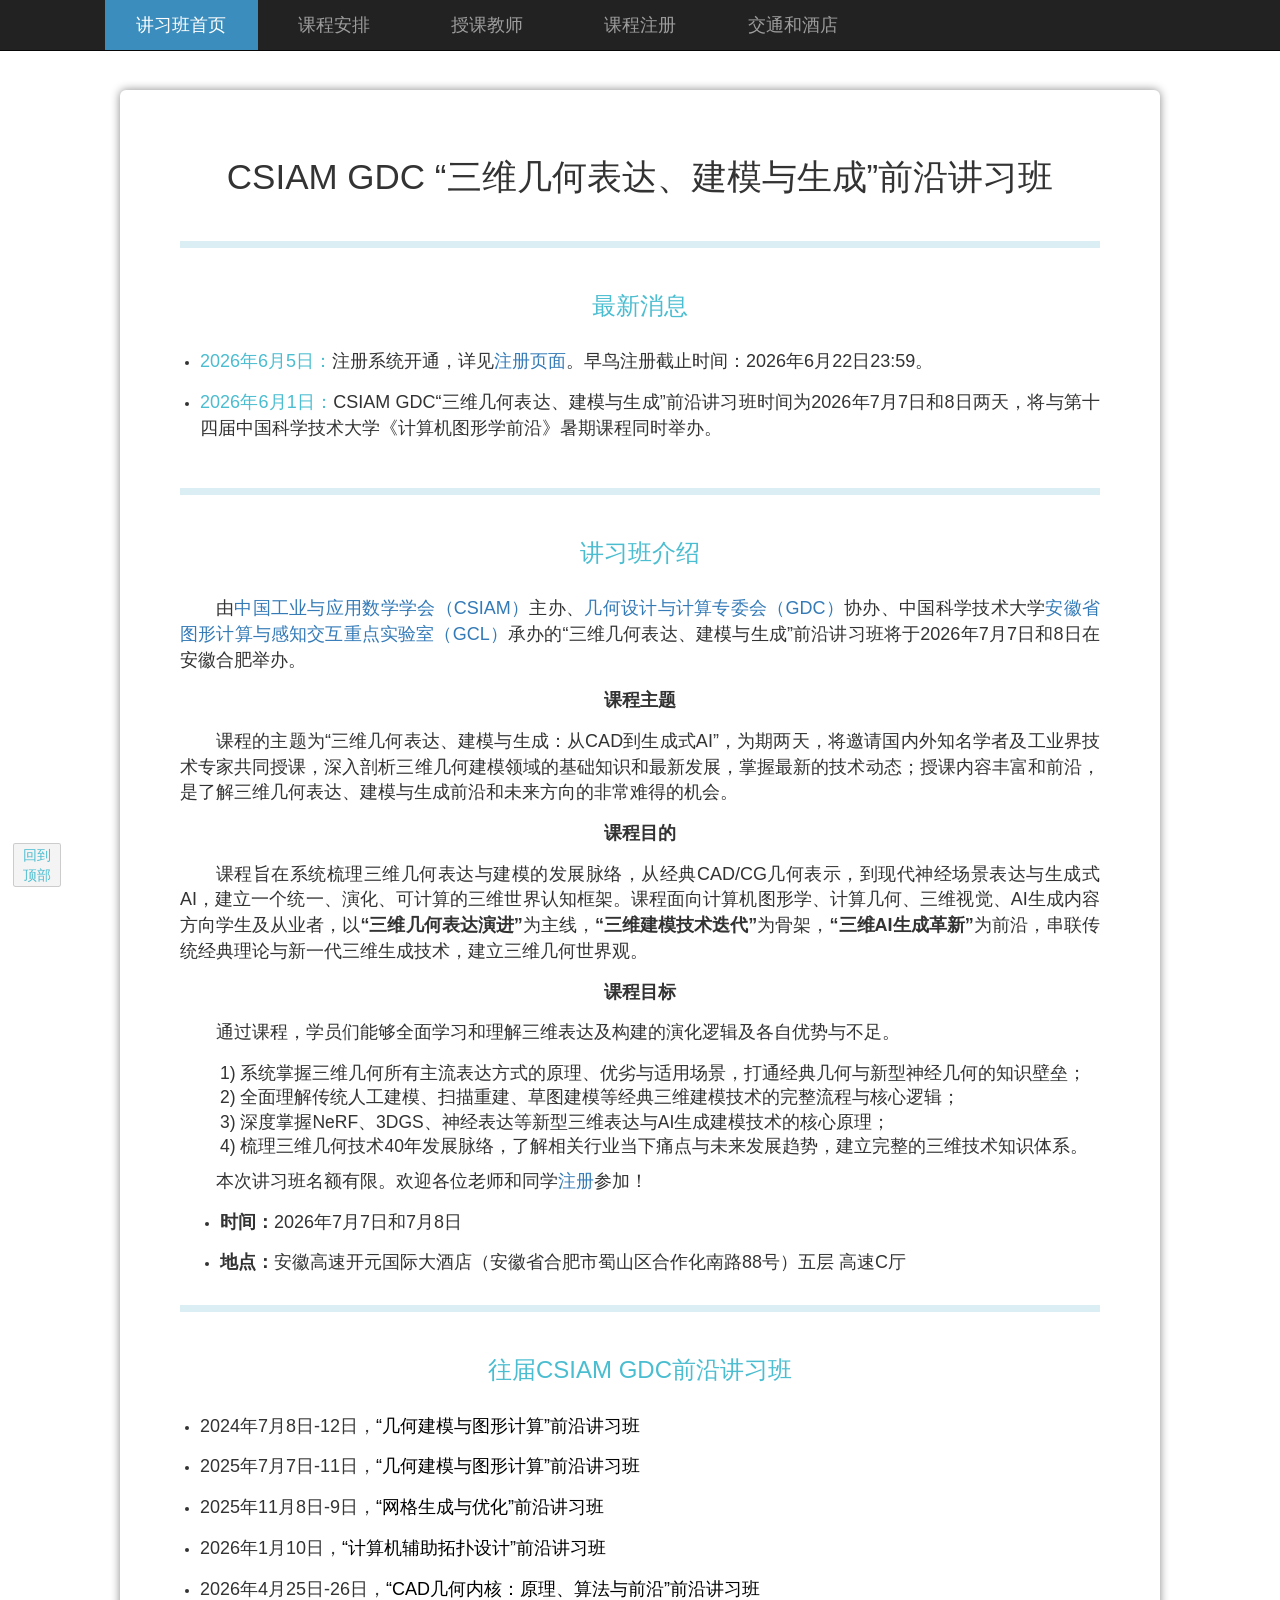
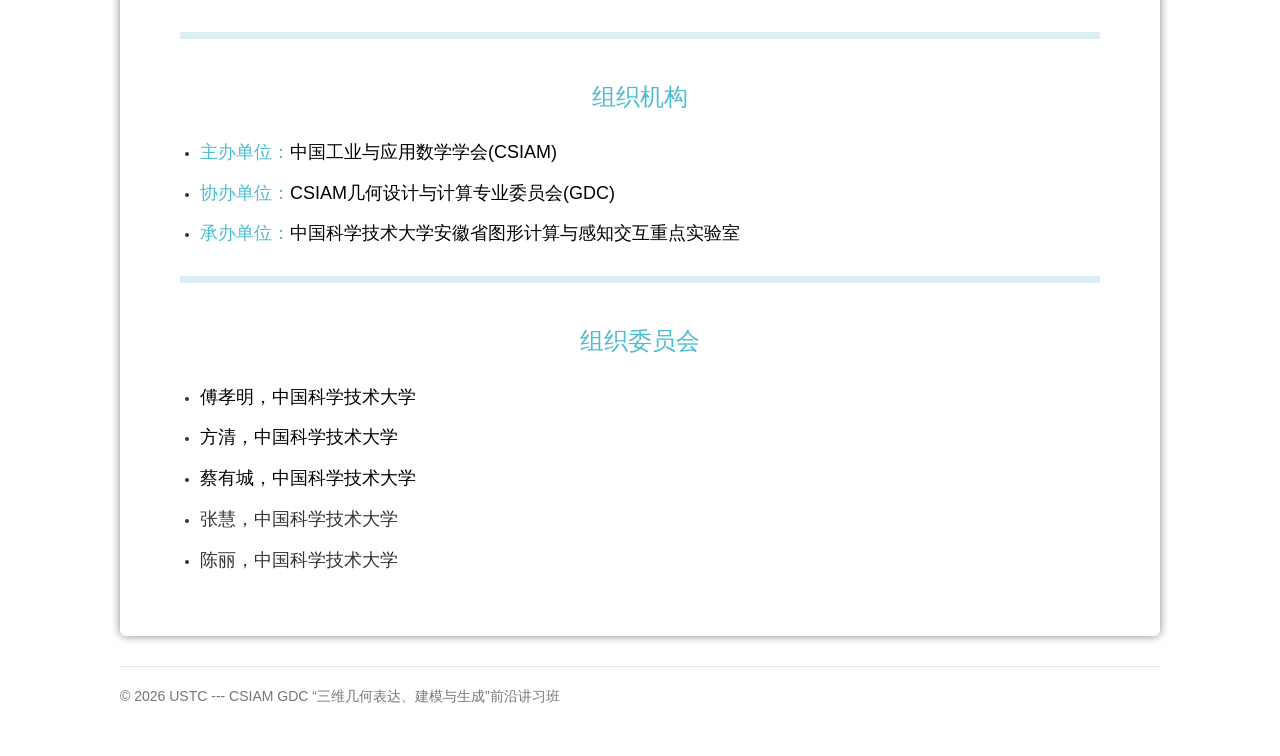
<file: index.html>
<!DOCTYPE html>
<html lang="en">

<head>
  <meta http-equiv="Content-Type" content="text/html; charset=UTF-8">

  <meta http-equiv="X-UA-Compatible" content="IE=edge">
  <meta name="viewport" content="width=device-width, initial-scale=1">
  <!-- The above 3 meta tags *must* come first in the head; any other head content must come *after* these tags -->
  <meta name="description" content="">
  <meta name="author" content="">
  <link rel="icon" href="./favicon.ico">

  <title>CSIAM GDC “三维几何表达、建模与生成”前沿讲习班</title>

  <!-- Bootstrap core CSS -->
  <link href="./css_files/bootstrap.css" rel="stylesheet">

  <!-- IE10 viewport hack for Surface/desktop Windows 8 bug -->
  <link href="./css_files/ie10-viewport-bug-workaround.css" rel="stylesheet">

  <!-- Custom styles for this template -->
  <link href="./css_files/GAMES_style.css" rel="stylesheet">

  <!-- Just for debugging purposes. Don't actually copy these 2 lines! -->
  <!--[if lt IE 9]><script src="../../assets/js/ie8-responsive-file-warning.js"></script><![endif]-->
  <script src="./js_files/ie-emulation-modes-warning.js"></script>
  <script src="./js_files/buttom.js"></script>

  <!-- Bootstrap core CSS -->
  <link href="./css_files/bootstrap.css" rel="stylesheet">

  <!-- IE10 viewport hack for Surface/desktop Windows 8 bug -->
  <link href="./css_files/ie10-viewport-bug-workaround.css" rel="stylesheet">

  <!-- Custom styles for this template -->
  <link href="./css_files/GAMES_style.css" rel="stylesheet">


  <!-- 图片自适应 -->
  <style>
    .coverImg {
      object-fit: cover;
    }
  </style>

  <link href="./css_files/common.css" rel="stylesheet">
</head>

<body>

  <div class="trcontainer2" style="width:60px;position: fixed;bottom:0px;left:0px;margin:1%">
    <button id="top1"
      style="width:80%;color:#4bbdd0;border: 1px solid #ccc;border-radius: 5%;background-color: #f4f4f4;  padding: 1%;margin: 1%;display: block;"><span
        style="width:40%;margin-left:0%;margin-right:0%">回到<br>顶部</span></button>
  </div>


  <nav class="navbar navbar-inverse navbar-fixed-top">
    <div class="container">
      <div class="navbar-header">
        <button type="button" class="navbar-toggle collapsed" data-toggle="collapse" data-target="#navbar"
          aria-expanded="false" aria-controls="navbar">
          <span class="sr-only">Toggle navigation</span>
          <span class="icon-bar"></span>
          <span class="icon-bar"></span>
          <span class="icon-bar"></span>
        </button>

        <!--<a class="navbar-brand" href="#"></a>-->

      </div>
      <div id="navbar" class="collapse navbar-collapse">

        <ul class="nav navbar-nav">

          <li class="active"><a href="poster.html">讲习班首页</a></li>
          <li><a href="program.html">课程安排</a></li>
          <li><a href="speaker.html">授课教师</a></li>
          <li><a href="registration.html">课程注册</a></li>
          <li><a href="information.html">交通和酒店</a></li>
          <!-- <li><a href="http://staff.ustc.edu.cn/~lgliu/Courses/SummerSchool/USTC-summer-school.html">历年暑期课程</a></li> -->
          <!-- <li class="active"><a href="index.html" >“几何计算前沿”国际研讨会</a></li> -->
        </ul>
      </div>



      <!--/.nav-collapse -->
    </div>
  </nav>



  <div class="container">

    <div class="starter-template">

      <div class="jumbotron">

        <h1 style="font-size:35px;">
          CSIAM GDC “三维几何表达、建模与生成”前沿讲习班
          <br>
        </h1>
        <!-- <h2 style="font-size:28px;">
          暨第十四届中国科学技术大学《计算机图形学前沿》暑期课程
        </h2> -->
        <br>
        <a id="top1_position" style="position:relative; top:-72px;   display: block; height: 0;"></a>

        <p style="font-size:10px;border-bottom: 7px solid rgb(218, 238, 243);"> <br></p>
        <br>
        <h4 style="color:#4bbdd0;">最新消息</h4>
        <br>
        <ul style="text-align:left;padding-left:20px;">
          <!-- <li>
            <p>
              <font style="color:#4bbdd0;font-weight:500;">2026年7月02日：</font>报道时间、地点、参会人员微信群已更新，详见<a
                href="./registration.html" target="_blank">注册页面</a>。
            </p>
          </li> -->
          <li>
            <p>
              <font style="color:#4bbdd0;font-weight:500;">2026年6月5日：</font>注册系统开通，详见<a href="./registration.html"
                target="_blank">注册页面</a>。早鸟注册截止时间：2026年6月22日23:59。
            </p>
          </li>
          <li>
            <p>
              <font style="color:#4bbdd0;font-weight:500;">2026年6月1日：</font>CSIAM
              GDC“三维几何表达、建模与生成”前沿讲习班时间为2026年7月7日和8日两天，将与第十四届中国科学技术大学《计算机图形学前沿》暑期课程同时举办。
            </p>
          </li>
        </ul>
        <p style="font-size:22px;border-bottom: 7px solid rgb(218, 238, 243);"> <br></p>
        <br>
        <h4 style="color:#4bbdd0;">讲习班介绍</h4>
        <br>

        <p style="text-indent:36px;word-break: normal; ">
          由<a href="http://www.csiam.org.cn/" target="_blank">中国工业与应用数学学会（CSIAM）</a>主办、<a
            href="https://csiam.org.cn/1093/index.html" target="_blank">几何设计与计算专委会（GDC）</a>协办、中国科学技术大学<a
            href="http://gcl.ustc.edu.cn/"
            target="_blank">安徽省图形计算与感知交互重点实验室（GCL）</a>承办的“三维几何表达、建模与生成”前沿讲习班将于2026年7月7日和8日在安徽合肥举办。
        </p>
        <p style="text-align:center;">
          <strong>课程主题</strong>
        </p>
        <p style="text-indent:36px;">
          课程的主题为“三维几何表达、建模与生成：从CAD到生成式AI”，为期两天，将邀请国内外知名学者及工业界技术专家共同授课，深入剖析三维几何建模领域的基础知识和最新发展，掌握最新的技术动态；授课内容丰富和前沿，是了解三维几何表达、建模与生成前沿和未来方向的非常难得的机会。
        </p>

        <p style="text-align:center;">
          <strong>课程目的</strong>
        </p>

        <p style="text-indent:36px;">
          课程旨在系统梳理三维几何表达与建模的发展脉络，从经典CAD/CG几何表示，到现代神经场景表达与生成式AI，建立一个统一、演化、可计算的三维世界认知框架。课程面向计算机图形学、计算几何、三维视觉、AI生成内容方向学生及从业者，以<strong>“三维几何表达演进”</strong>为主线，<strong>“三维建模技术迭代”</strong>为骨架，<strong>“三维AI生成革新”</strong>为前沿，串联传统经典理论与新一代三维生成技术，建立三维几何世界观。
        </p>
        <p style="text-align:center;">
          <strong>课程目标</strong>
        </p>
        <p style="text-indent:36px;">
          通过课程，学员们能够全面学习和理解三维表达及构建的演化逻辑及各自优势与不足。
        </p>
        <ul style="text-align:left;list-style-type:none;font-size:17.5px;font-weight:200;line-height:1.4;">
          <li>1) 系统掌握三维几何所有主流表达方式的原理、优劣与适用场景，打通经典几何与新型神经几何的知识壁垒；</li>
          <li>2) 全面理解传统人工建模、扫描重建、草图建模等经典三维建模技术的完整流程与核心逻辑；</li>
          <li>3) 深度掌握NeRF、3DGS、神经表达等新型三维表达与AI生成建模技术的核心原理；</li>
          <li>4) 梳理三维几何技术40年发展脉络，了解相关行业当下痛点与未来发展趋势，建立完整的三维技术知识体系。</li>
        </ul>
        <p style="text-indent:36px;">
          本次讲习班名额有限。欢迎各位老师和同学<a href="./registration.html" target="_blank">注册</a>参加！
        </p>
        <p style="text-indent:36px;">
          <!-- <strong>一、讲习班时间及地点</strong>-->
        <ul>
          <li>
            <p><strong>时间：</strong>2026年7月7日和7月8日 </p>
          </li>
          <li>
            <p><strong>地点：</strong>安徽高速开元国际大酒店（安徽省合肥市蜀山区合作化南路88号）五层 高速C厅</p>
          </li>
        </ul>
        </p>
        <!-- <p style="text-indent:36px;">
              <strong>二、注册费： 500元/人。注：</strong>
              <ul>
                <li>
                    <p>1、费用包含餐饮、茶歇、资料等。研习班期间交通及住宿自理；</p>
                </li>
                <li>
                    <p>2、注册截止时间为2024年7月1日，注册名额有限，人数报满即停止注册。</p>
                </li>
            </ul>
            </p>-->
        <!-- /.container -->
        <!--  <p style="text-indent:36px;">
              <strong>三、讲习班内容与讲者</strong>
              <ul>
                <li>
                    <p>1、<a href="program.html" target="_blank">授课内容</a>；</p>
                </li>
                <li>
                    <p>2、<a href="speaker.html" target="_blank">讲者介绍</a>。</p>
                </li>
            </ul>
            </p>-->

        <p style="font-size:10px;border-bottom: 7px solid rgb(218, 238, 243);"> <br></p>
        <br>
        <h4 style="color:#4bbdd0;">往届CSIAM GDC前沿讲习班</h4>
        <br>
        <ul style="text-align:left;padding-left:20px;">
          <li>
            <p>2024年7月8日-12日，<a style="color:#000000;font-weight:400;"
                href="https://ustc-gcl-f.github.io/course/SGGC_2024/poster.html">“几何建模与图形计算”前沿讲习班</a></p>
          </li>
          <li>
            <p>2025年7月7日-11日，<a style="color:#000000;font-weight:400;"
                href="http://staff.ustc.edu.cn/~fuxm/course/SGGC_2025/poster.html">“几何建模与图形计算”前沿讲习班</a></p>
          </li>
          <li>
            <p>2025年11月8日-9日，<a style="color:#000000;font-weight:400;"
                href="https://irc.cs.sdu.edu.cn/CSIAM_GDC_symposium/index.html">“网格生成与优化”前沿讲习班</a></p>
          </li>
          <li>
            <p>2026年1月10日，<a style="color:#000000;font-weight:400;"
                href="http://gcl.ustc.edu.cn/static/2026-Persistent-Homology-Web/index.html">“计算机辅助拓扑设计”前沿讲习班</a></p>
          </li>
          <li>
            <p>2026年4月25日-26日，<a style="color:#000000;font-weight:400;"
                href="http://mmrc.iss.ac.cn/CSIAM_GDC_symposium/index.html">“CAD几何内核：原理、算法与前沿”前沿讲习班</a></p>
          </li>
        </ul>

        <p style="font-size:10px;border-bottom: 7px solid rgb(218, 238, 243);"> <br></p>
        <br>
        <h4 style="color:#4bbdd0;">组织机构</h4>
        <br>
        <ul style="text-align:left;padding-left:20px;">
          <li>
            <p>
              <font style="color:#4bbdd0;font-weight:500;">主办单位：</font><a style="color:#000000;font-weight:400;"
                href="http://www.csiam.org.cn/">中国工业与应用数学学会(CSIAM)</a>
            </p>
          </li>
          <li>
            <p>
              <font style="color:#4bbdd0;font-weight:500;">协办单位：</font><a style="color:#000000;font-weight:400;"
                href="https://csiam.org.cn/1093/index.html">CSIAM几何设计与计算专业委员会(GDC)</a>
            </p>
          </li>
          <li>
            <p>
              <font style="color:#4bbdd0;font-weight:500;">承办单位：</font><a style="color:#000000;font-weight:400;"
                href="http://gcl.ustc.edu.cn/">中国科学技术大学安徽省图形计算与感知交互重点实验室</a>
            </p>
          </li>
        </ul>

        <p style="font-size:10px;border-bottom: 7px solid rgb(218, 238, 243);"> <br></p>
        <br>
        <h4 style="color:#4bbdd0;">组织委员会</h4>
        <br>
        <ul style="text-align:left;padding-left:20px;">
          <li>
            <p><a style="color:#000000;font-size:inherit;font-weight:inherit;"
                href="http://staff.ustc.edu.cn/~fuxm/">傅孝明，中国科学技术大学</a></p>
          </li>
          <li>
            <p><a style="color:#000000;font-size:inherit;font-weight:inherit;"
                href="https://qingfang1208.github.io/">方清，中国科学技术大学</a></p>
          </li>
          <li>
            <p><a style="color:#000000;font-size:inherit;font-weight:inherit;"
                href="https://youchengcai.github.io/">蔡有城，中国科学技术大学</a></p>
          </li>
          <li>
            <p>张慧，中国科学技术大学</p>
          </li>
          <li>
            <p>陈丽，中国科学技术大学</p>
          </li>
        </ul>

      </div>



      <footer class="footer">
        <p>© 2026 USTC --- CSIAM GDC “三维几何表达、建模与生成”前沿讲习班</p>
      </footer>


    </div>

  </div>
  <!-- /.container -->
  <!-- Bootstrap core JavaScript
    ================================================== -->
  <!-- Placed at the end of the document so the pages load faster -->
  <script src="./js_files/jquery.min.js"></script>
  <script>
    window.jQuery || document.write('<script src="js/vendor/jquery.min.js?version=2.0.02"><\/script>')
  </script>
  <script src="./js_files/bootstrap.min.js"></script>
  <script src="./js_files/docs.min.js"></script>

  <!-- IE10 viewport hack for Surface/desktop Windows 8 bug -->
  <script src="./js_files/ie10-viewport-bug-workaround.js"></script>

</body>

</html>
</file>
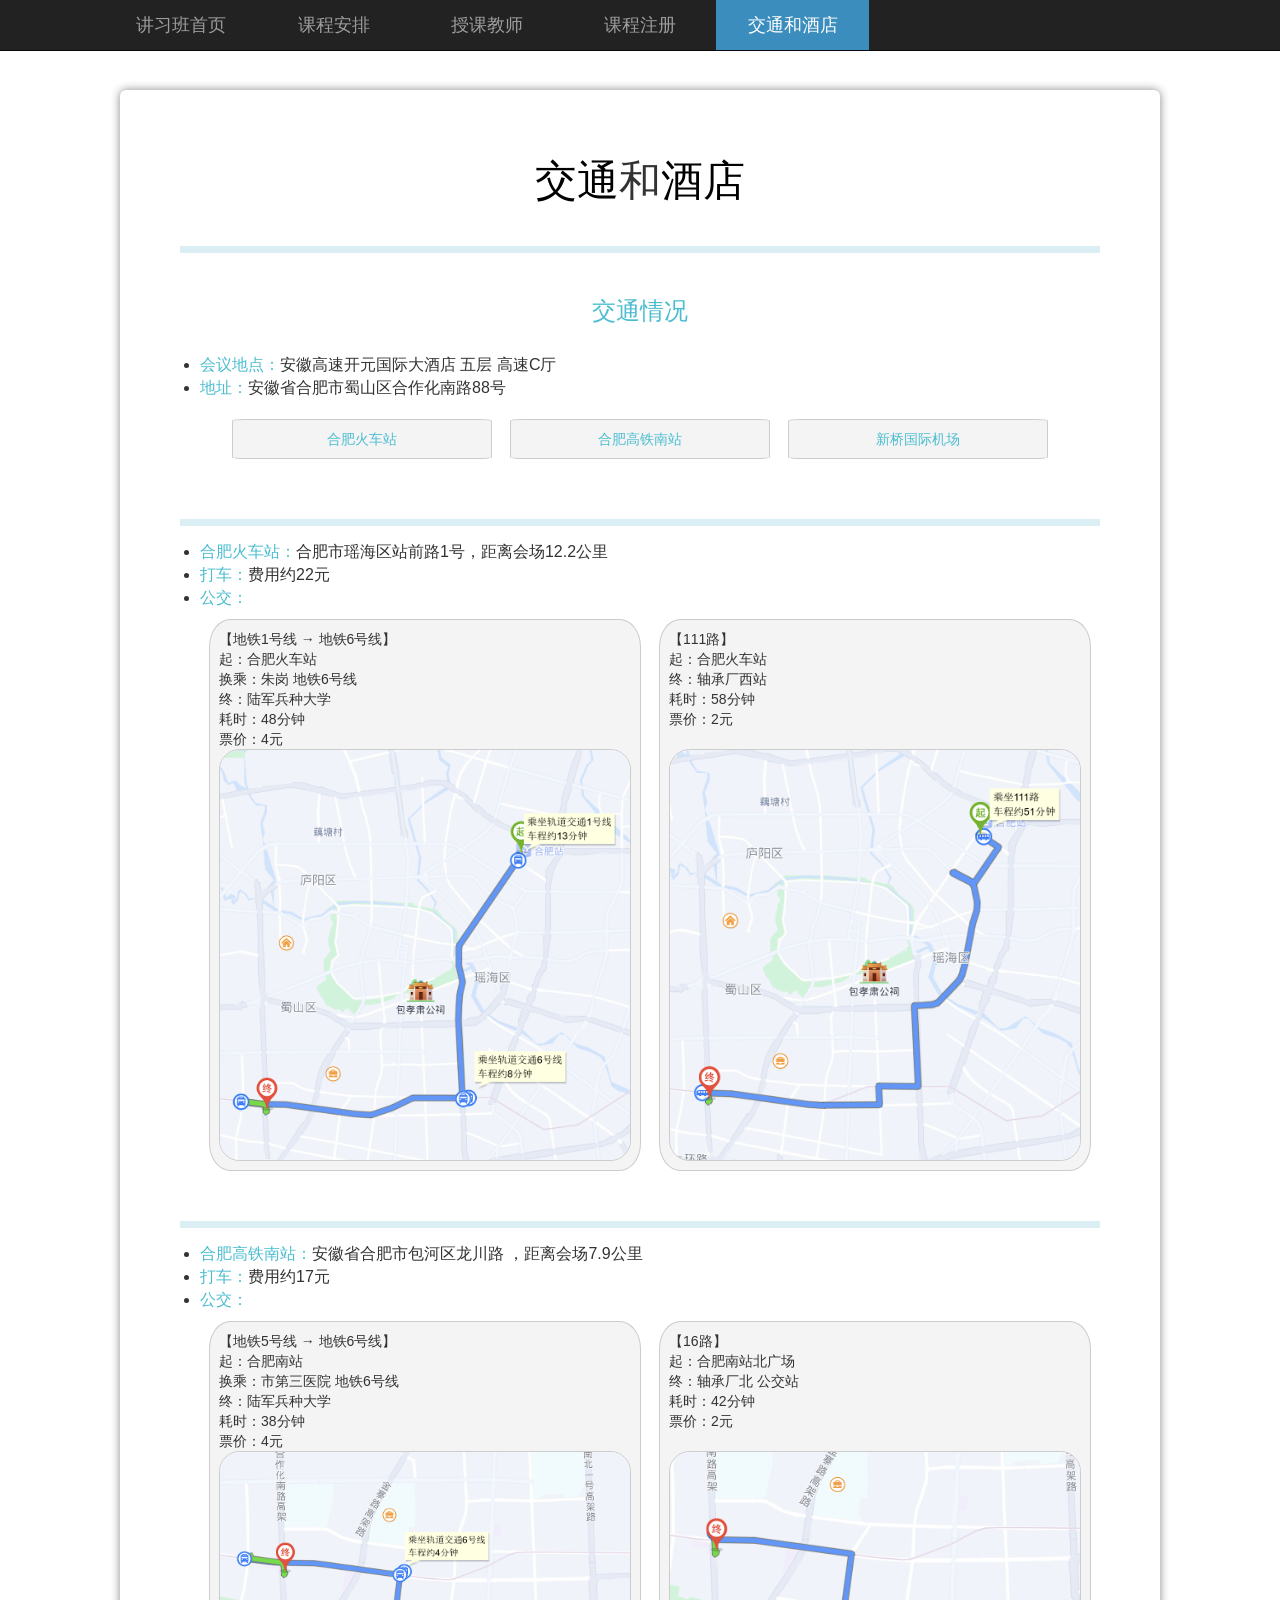
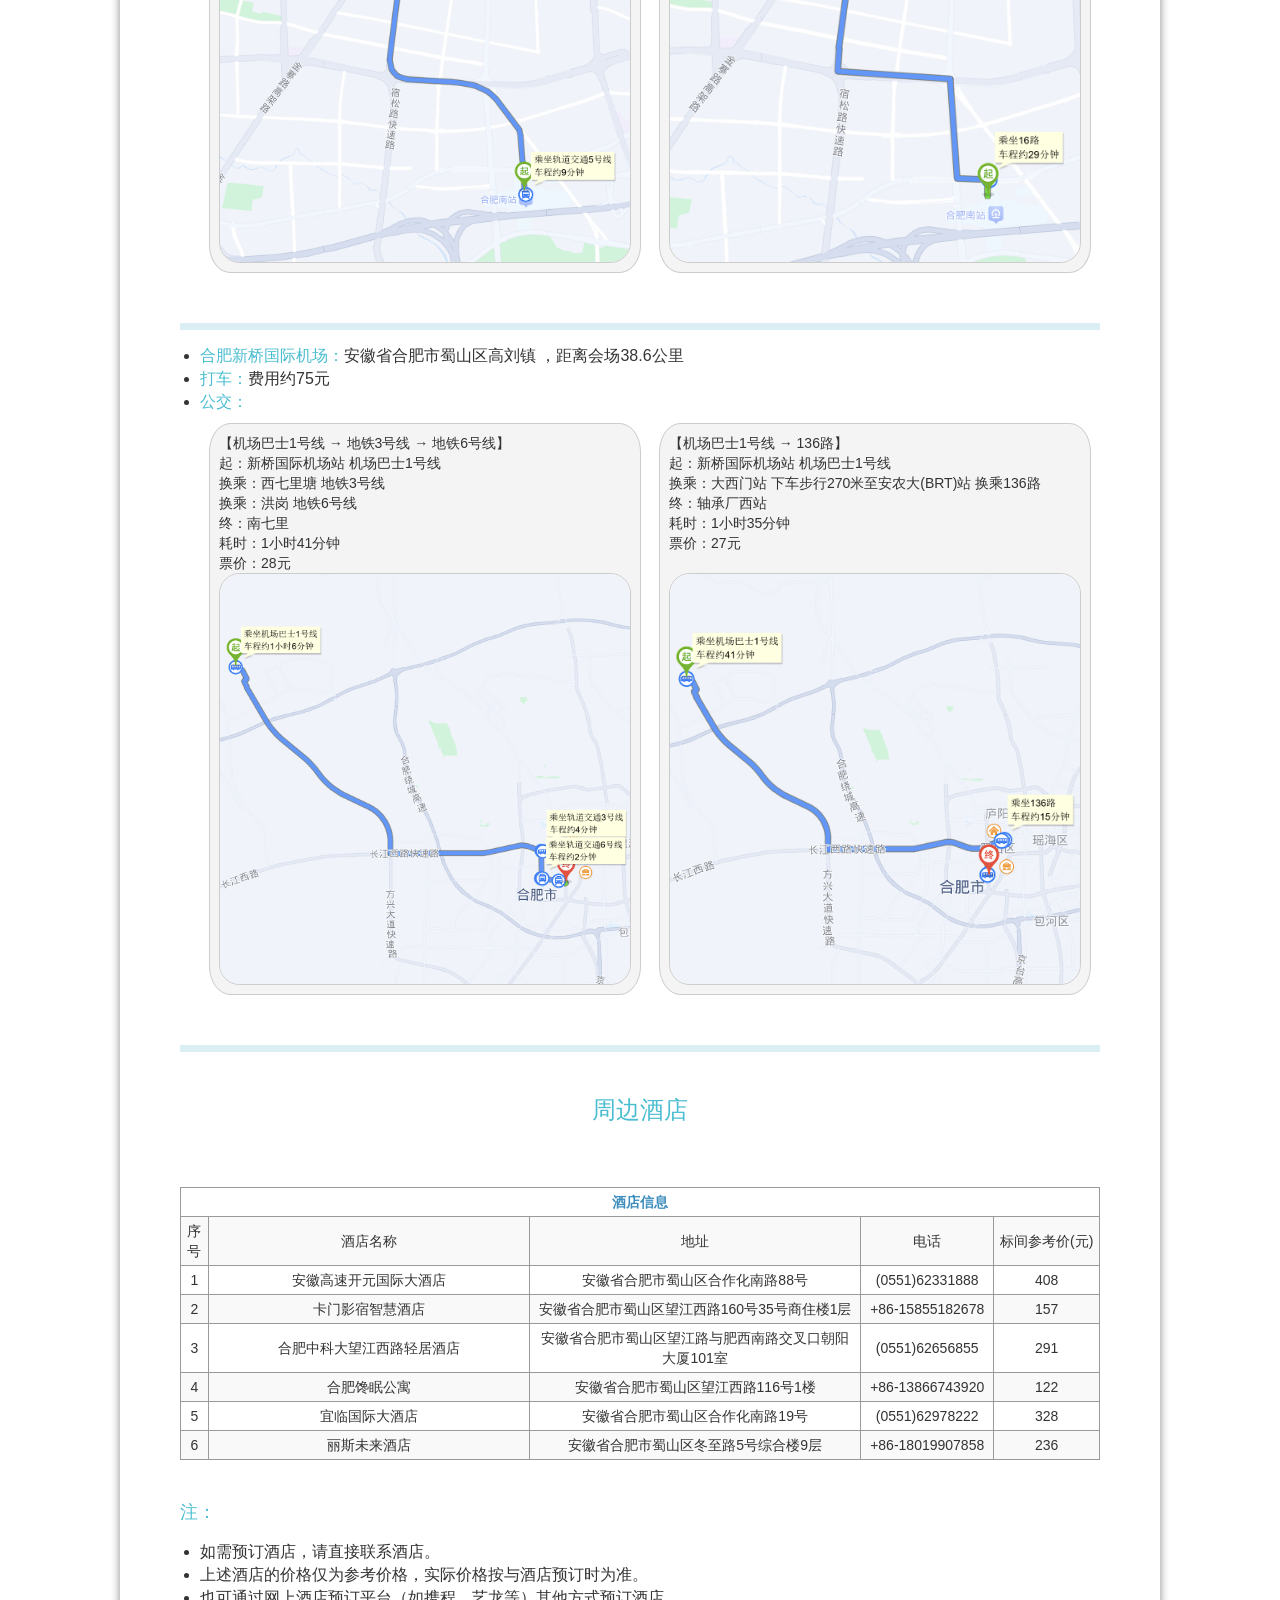
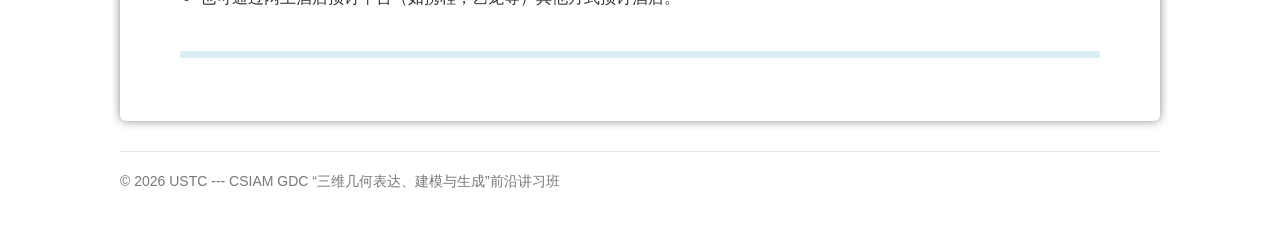
<file: information.html>
<!DOCTYPE html>
<!-- saved from url=(0101)./information.html -->
<html lang="en">

<head>
  <meta http-equiv="Content-Type" content="text/html; charset=UTF-8">

  <meta http-equiv="X-UA-Compatible" content="IE=edge">
  <meta name="viewport" content="width=device-width, initial-scale=1">
  <!-- The above 3 meta tags *must* come first in the head; any other head content must come *after* these tags -->
  <meta name="description" content="">
  <meta name="author" content="">
  <link rel="icon" href="./favicon.ico">

  <title>“几何建模与图形计算”前沿讲习班</title>

  <!-- Bootstrap core CSS -->
  <link href="./css_files/bootstrap.css" rel="stylesheet">

  <!-- IE10 viewport hack for Surface/desktop Windows 8 bug -->
  <link href="./css_files/ie10-viewport-bug-workaround.css" rel="stylesheet">

  <!-- Custom styles for this template -->
  <link href="./css_files/GAMES_style.css" rel="stylesheet">
  <link href="./css_files/GAMES_Mobile_style.css" rel="stylesheet">

  <!-- Just for debugging purposes. Don't actually copy these 2 lines! -->
  <!--[if lt IE 9]><script src="../../assets/js/ie8-responsive-file-warning.js"></script><![endif]-->
  <script src="./js_files/ie-emulation-modes-warning.js"></script>

  <!-- HTML5 shim and Respond.js for IE8 support of HTML5 elements and media queries -->
  <!--[if lt IE 9]>
      <script src="https://oss.maxcdn.com/html5shiv/3.7.3/html5shiv.min.js"></script>
      <script src="https://oss.maxcdn.com/respond/1.4.2/respond.min.js"></script>
    <![endif]-->

  <link href="./css_files/common.css" rel="stylesheet">
</head>

<body>

  <nav class="navbar navbar-inverse navbar-fixed-top">
    <div class="container">
      <div class="navbar-header">
        <button type="button" class="navbar-toggle collapsed" data-toggle="collapse" data-target="#navbar"
          aria-expanded="false" aria-controls="navbar">
          <span class="sr-only">Toggle navigation</span>
          <span class="icon-bar"></span>
          <span class="icon-bar"></span>
          <span class="icon-bar"></span>
        </button>

        <!--<a class="navbar-brand" href="#"></a>-->

      </div>
      <div id="navbar" class="collapse navbar-collapse">

        <ul class="nav navbar-nav">

          <li><a href="./index.html">讲习班首页</a></li>
          <li><a href="./program.html">课程安排</a></li>
          <li><a href="./speaker.html">授课教师</a></li>
          <li><a href="./registration.html">课程注册</a></li>
          <li class="active"><a href="./information.html">交通和酒店</a></li>
          <!-- <li><a href="./online.html">在线信息</a></li>
          <li><a href="http://staff.ustc.edu.cn/~lgliu/Courses/SummerSchool/USTC-summer-school.html" target="_blank">历年暑期课程</a></li>-->

        </ul>
      </div>
      <!--/.nav-collapse -->
    </div>
  </nav>

  <div class="container">

    <div class="starter-template">

      <div class="jumbotron">
        <h1 style="font-size:42px"><a style="color:#000000;" href="./information.html#jiaotong">交通</a>和<a
            style="color:#000000;txt-decoration:underline;" href="./information.html#jiudian">酒店</a></h1>
        <p style="font-size:22px;border-bottom: 7px solid rgb(218, 238, 243);"> <br></p>
        <br>


        <a id="jiaotong" style="position:relative; top:-72px;  display: block; height: 0;"></a>
        <h4 style="color:#4bbdd0;">交通情况</h4>

        <ul style="text-align:left;padding-left:20px;">
          <br>
          <li style="font-size:16px;font-style:normal;font-weight:300;">
            <font style="color:#4bbdd0;font-weight:500;">会议地点：</font>安徽高速开元国际大酒店 五层 高速C厅

          </li>
          <li style="font-size:16px;font-style:normal;font-weight:300;">
            <font style="color:#4bbdd0;font-weight:500;">地址：</font>安徽省合肥市蜀山区合作化南路88号
          </li>



        </ul>




        <div class="trcontainer2" style="display:flex;">

          <button id="hefeihuochezhan" type="button" onclick="location.href='#hefeihuochezhan_position'"
            style="width:260px;color:#4bbdd0;border: 1px solid #ccc;border-radius: 5%;background-color: #f4f4f4;  padding: 1%;margin: 1%;display: block;height:40px;">合肥火车站</button>
          <button id="hefeigaotienanzhan" type="button" onclick="location.href='#hefeigaotienanzhan_position'"
            style="width:260px;color:#4bbdd0;border: 1px solid #ccc;border-radius: 5%;background-color: #f4f4f4;  padding: 1%;margin: 1%;display: block;height:40px;">合肥高铁南站</button>
          <button id="hefeixinqiaojichang" type="button" onclick="location.href='#hefeixinqiaojichang_position'"
            style="width:260px;color:#4bbdd0;border: 1px solid #ccc;border-radius: 5%;background-color: #f4f4f4;  padding: 1%;margin: 1%;display: block;height:40px;">新桥国际机场</button>

        </div>

        <br>
        <p style="font-size:22px;border-bottom: 7px solid rgb(218, 238, 243);"> <br></p>

        <ul style="text-align:left;padding-left:20px;">

          <a id="hefeihuochezhan_position" style="position:relative; top:-72px;  display: block; height: 0;"></a>
          <li style="font-size:16px;font-style:normal;font-weight:300;">
            <font style="color:#4bbdd0;font-weight:500;">合肥火车站：</font>合肥市瑶海区站前路1号，距离会场12.2公里
          </li>
          <li style="font-size:16px;font-style:normal;font-weight:300;">
            <font style="color:#4bbdd0;font-weight:500;">打车：</font>费用约22元
          </li>

          <li style="font-size:16px;font-style:normal;font-weight:300;">
            <font style="color:#4bbdd0;font-weight:500;">公交：</font>
          </li>

          <div class="trcontainer">

            <span>
              <ul>
                <li>【地铁1号线 → 地铁6号线】</li>
                <li>起：合肥火车站</li>
                <li>换乘：朱岗 地铁6号线</li>
                <li>终：陆军兵种大学</li>
                <li>耗时：48分钟</li>
                <li>票价：4元</li>
                <li><img src="./information_files/1.png" alt="地铁1-6"></li>
              </ul>
            </span><span>
              <ul>
                <li>【111路】</li>
                <li>起：合肥火车站</li>
                <li>终：轴承厂西站</li>
                <li>耗时：58分钟</li>
                <li>票价：2元</li>
                <br>
                <li><img src="./information_files/2.png" alt="合肥火车站111路"></li>
              </ul>
            </span>
          </div>
        </ul>

        <p style="font-size:22px;border-bottom: 7px solid rgb(218, 238, 243);"> <br></p>


        <ul style="text-align:left;padding-left:20px;">
          <a id="hefeigaotienanzhan_position" style="position:relative; top:-72px;  display: block; height: 0;"></a>
          <li style="font-size:16px;font-style:normal;font-weight:300;">
            <font style="color:#4bbdd0;font-weight:500;">合肥高铁南站：</font>安徽省合肥市包河区龙川路 ，距离会场7.9公里
          </li>
          <li style="font-size:16px;font-style:normal;font-weight:300;">
            <font style="color:#4bbdd0;font-weight:500;">打车：</font>费用约17元
          </li>

          <li style="font-size:16px;font-style:normal;font-weight:300;">
            <font style="color:#4bbdd0;font-weight:500;">公交：</font>
          </li>

          <div class="trcontainer">

            <span>
              <ul>
                <li>【地铁5号线 → 地铁6号线】</li>
                <li>起：合肥南站</li>
                <li>换乘：市第三医院 地铁6号线</li>
                <li>终：陆军兵种大学</li>
                <li>耗时：38分钟</li>
                <li>票价：4元</li>
                <li><img src="./information_files/3.png" alt="合肥南站地铁5号线"></li>
              </ul>
            </span><span>
              <ul>
                <li>【16路】</li>
                <li>起：合肥南站北广场</li>
                <li>终：轴承厂北 公交站</li>
                <li>耗时：42分钟</li>
                <li>票价：2元</li>
                <br>
                <li><img src="./information_files/4.png" alt="合肥南站16路"></li>
              </ul>
            </span>




          </div>
        </ul>


        <p style="font-size:22px;border-bottom: 7px solid rgb(218, 238, 243);"> <br></p>


        <ul style="text-align:left;padding-left:20px;">
          <a id="hefeixinqiaojichang_position" style="position:relative; top:-72px;  display: block; height: 0;"></a>
          <li style="font-size:16px;font-style:normal;font-weight:300;">
            <font style="color:#4bbdd0;font-weight:500;">合肥新桥国际机场：</font>安徽省合肥市蜀山区高刘镇 ，距离会场38.6公里
          </li>
          <li style="font-size:16px;font-style:normal;font-weight:300;">
            <font style="color:#4bbdd0;font-weight:500;">打车：</font>费用约75元
          </li>

          <li style="font-size:16px;font-style:normal;font-weight:300;">
            <font style="color:#4bbdd0;font-weight:500;">公交：</font>
          </li>

          <div class="trcontainer">

            <span>
              <ul>
                <li>【机场巴士1号线 → 地铁3号线 → 地铁6号线】</li>
                <li>起：新桥国际机场站 机场巴士1号线</li>
                <li>换乘：西七里塘 地铁3号线</li>
                <li>换乘：洪岗 地铁6号线</li>
                <li>终：南七里</li>
                <li>耗时：1小时41分钟</li>
                <li>票价：28元</li>
                <li><img src="./information_files/5.png" alt="10_hefeijichang5haoxian1lu"></li>
              </ul>
            </span><span>
              <ul>
                <li>【机场巴士1号线 → 136路】</li>
                <li>起：新桥国际机场站 机场巴士1号线</li>
                <li>换乘：大西门站 下车步行270米至安农大(BRT)站 换乘136路</li>
                <li>终：轴承厂西站</li>
                <li>耗时：1小时35分钟</li>
                <li>票价：27元</li>
                <br>
                <li><img src="./information_files/6.png" alt="hefeijichang2haoxian10_158_118lu"></li>
              </ul>
            </span>

          </div>
        </ul>
        <p style="font-size:22px;border-bottom: 7px solid rgb(218, 238, 243);"> <br></p>
        <br>
        <a id="jiudian" style="position:relative; top:-72px;  display: block; height: 0;"></a>

        <h4 style="color:#4bbdd0;">周边酒店</h4>

        <!-- <ul style="text-align:left;padding-left:20px;">

          <a id="ditu" style="position:relative; top:-72px;  display: block; height: 0;"></a>
          <li style="font-size:16px;font-style:normal;font-weight:300;">
            <font style="color:#4bbdd0;font-weight:500;">会场周边环境如下图所示：</font>
          </li>
        </ul>
        <img style=" border: 1px solid #ccc;border-radius: 2%;" src="./information_files/10.png" alt="jiudian"
          width="100%">

        <p style="font-size:22px;border-bottom: 7px solid #ffffff;"> <br></p>
        <br>
        <a id="luxian" style="position:relative; top:-72px;  display: block; height: 0;"></a>
        <ul style="text-align:left;padding-left:20px;">
          <li style="font-size:16px;font-style:normal;font-weight:300;">
            <font style="color:#4bbdd0;font-weight:500;">亚朵酒店（序号8）、北门（序号A）到会议地点的路线图</font>
          </li>
        </ul>
        <img style=" border: 1px solid #ccc;border-radius: 2%;" src="./information_files/11.png" alt="luxian"
          width="100%"> -->

        <p style="font-size:22px;border-bottom: 7px solid #ffffff;"> <br></p>

        <div class="tableA">
          <table class="table table-striped">
            <thead>
              <tr>
                <th colspan="5">
                  <font color="#3b8dbd">酒店信息</font>
                </th>
              </tr>
            </thead>
            <tbody>
              <tr>
                <td width="3%">序号</td>
                <td width="35%">酒店名称</td>
                <td width="36%">地址</td>
                <td width="14.5%">电话</td>
                <td width="12%">标间参考价(元)</td>
              </tr>


              <tr>
                <td>1</td>
                <td>安徽高速开元国际大酒店</td>
                <td>安徽省合肥市蜀山区合作化南路88号</td>
                <td>(0551)62331888</td>
                <td>408</td>
              </tr>

              <tr>
                <td>2</td>
                <td>卡门影宿智慧酒店</td>
                <td>安徽省合肥市蜀山区望江西路160号35号商住楼1层</td>
                <td>+86-15855182678</td>
                <td>157</td>
              </tr>

              <tr>
                <td>3</td>
                <td>合肥中科大望江西路轻居酒店</td>
                <td>安徽省合肥市蜀山区望江路与肥西南路交叉口朝阳大厦101室</td>
                <td>(0551)62656855</td>
                <td>291</td>
              </tr>

              <tr>
                <td>4</td>
                <td>合肥馋眠公寓</td>
                <td>安徽省合肥市蜀山区望江西路116号1楼</td>
                <td>+86-13866743920</td>
                <td>122</td>
              </tr>

              <tr>
                <td>5</td>
                <td>宜临国际大酒店</td>
                <td>安徽省合肥市蜀山区合作化南路19号</td>
                <td>(0551)62978222</td>
                <td>328</td>
              </tr>

              <tr>
                <td>6</td>
                <td>丽斯未来酒店</td>
                <td>安徽省合肥市蜀山区冬至路5号综合楼9层</td>
                <td>+86-18019907858</td>
                <td>236</td>
              </tr>

            </tbody>
          </table>
        </div>
        <br>
        <p style="font-size:18px;font-style:normal;font-weight:500;list-style-type:none;">
          <font style="color:#4bbdd0;font-weight:500;">注：</font>
        </p>
        <ul style="text-align:left;padding-left:20px;">



          <li style="font-size:16px;font-style:normal;font-weight:500;">
            <font style="color:#4bbdd0;font-weight:500;"></font>如需预订酒店，请直接联系酒店。
          </li>

          <li style="font-size:16px;font-style:normal;font-weight:500;">
            <font style="color:#4bbdd0;font-weight:500;"></font>上述酒店的价格仅为参考价格，实际价格按与酒店预订时为准。
          </li>
          <li style="font-size:16px;font-style:normal;font-weight:500;">
            <font style="color:#4bbdd0;font-weight:500;"></font>也可通过网上酒店预订平台（如携程，艺龙等）其他方式预订酒店。
          </li>
        </ul>

        <p style="font-size:22px;border-bottom: 7px solid rgb(218, 238, 243);"> <br></p>

      </div>
      <footer class="footer">
        <p>© 2026 USTC --- CSIAM GDC “三维几何表达、建模与生成”前沿讲习班</p>
      </footer>
    </div>
  </div>





  <!-- /.container -->


  <!-- Bootstrap core JavaScript
    ================================================== -->
  <!-- Placed at the end of the document so the pages load faster -->
  <script src="./js_files/jquery.min.js"></script>
  <script>
    window.jQuery || document.write('<script src="js/vendor/jquery.min.js?version=2.0.02"><\/script>')
  </script>
  <script src="./js_files/bootstrap.min.js"></script>
  <script src="./js_files/docs.min.js"></script>

  <!-- IE10 viewport hack for Surface/desktop Windows 8 bug -->
  <script src="./js_files/ie10-viewport-bug-workaround.js"></script>

</body>

</html>
</file>
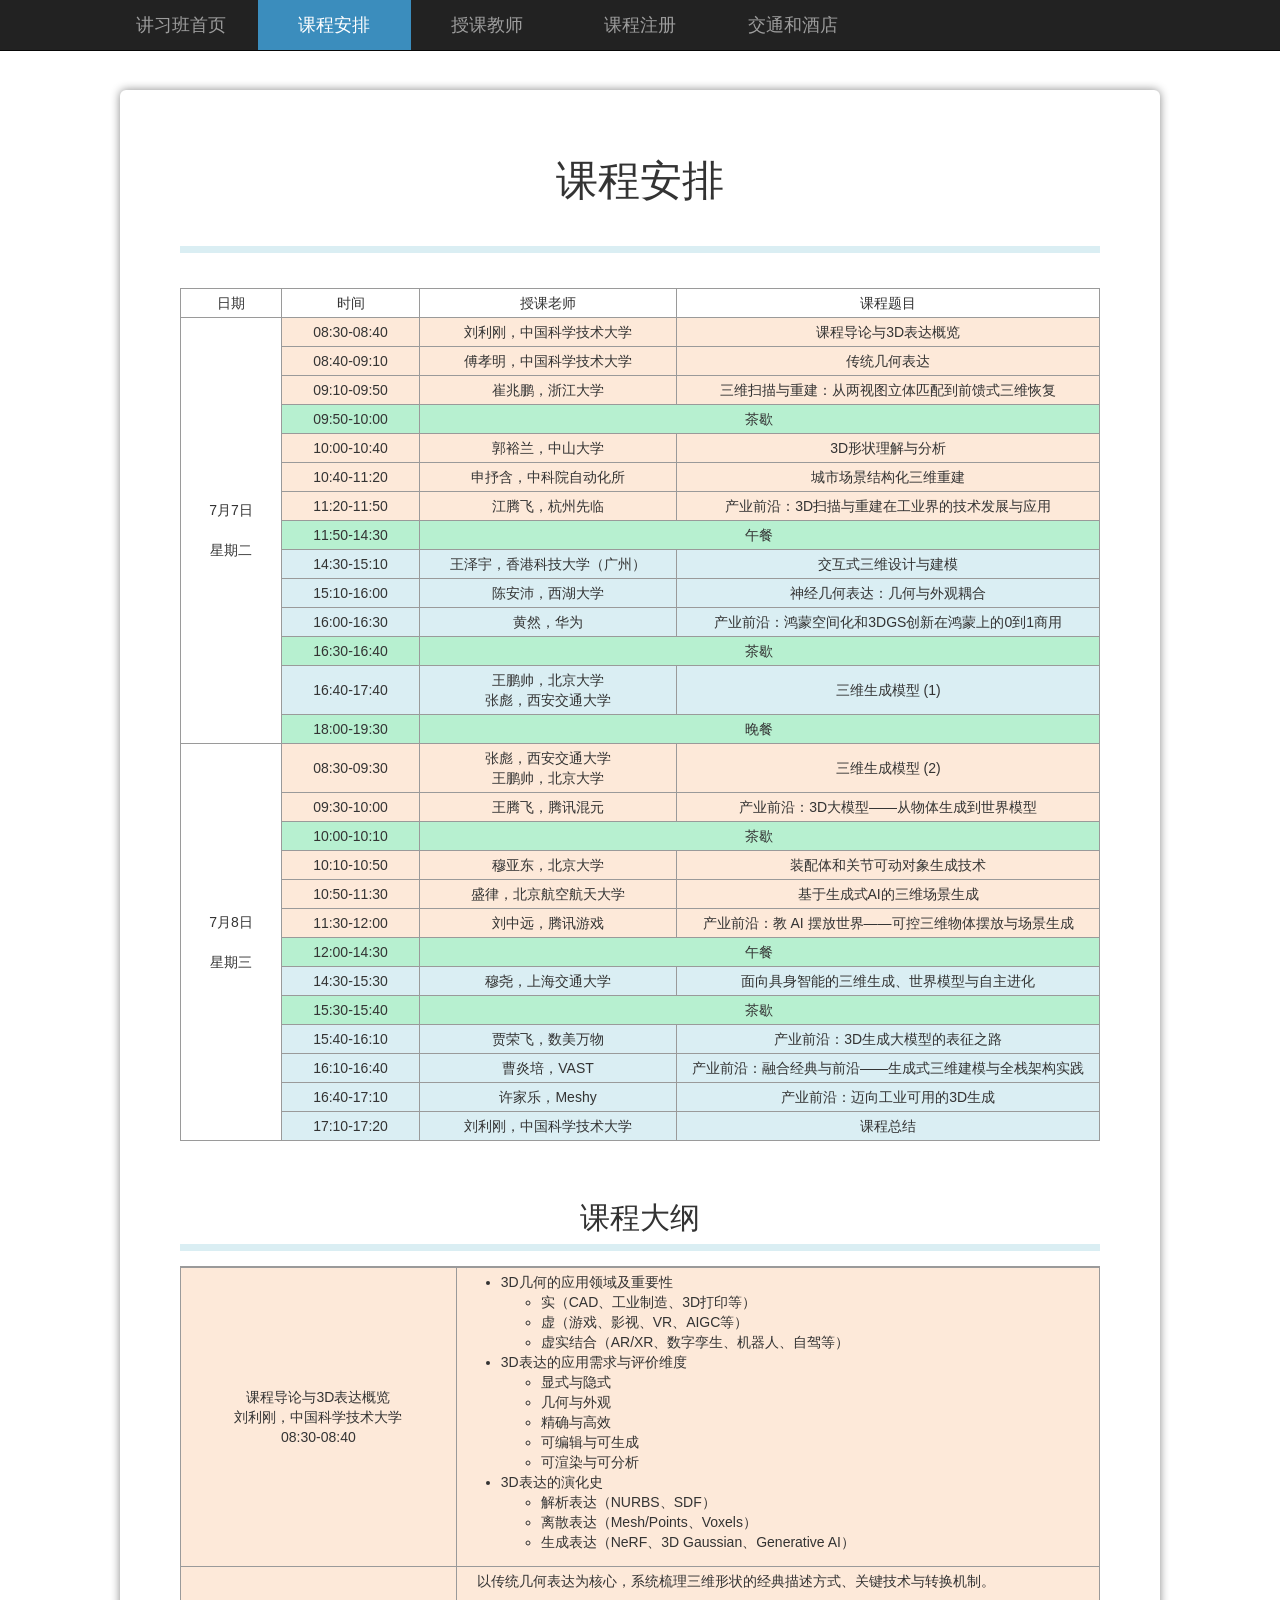
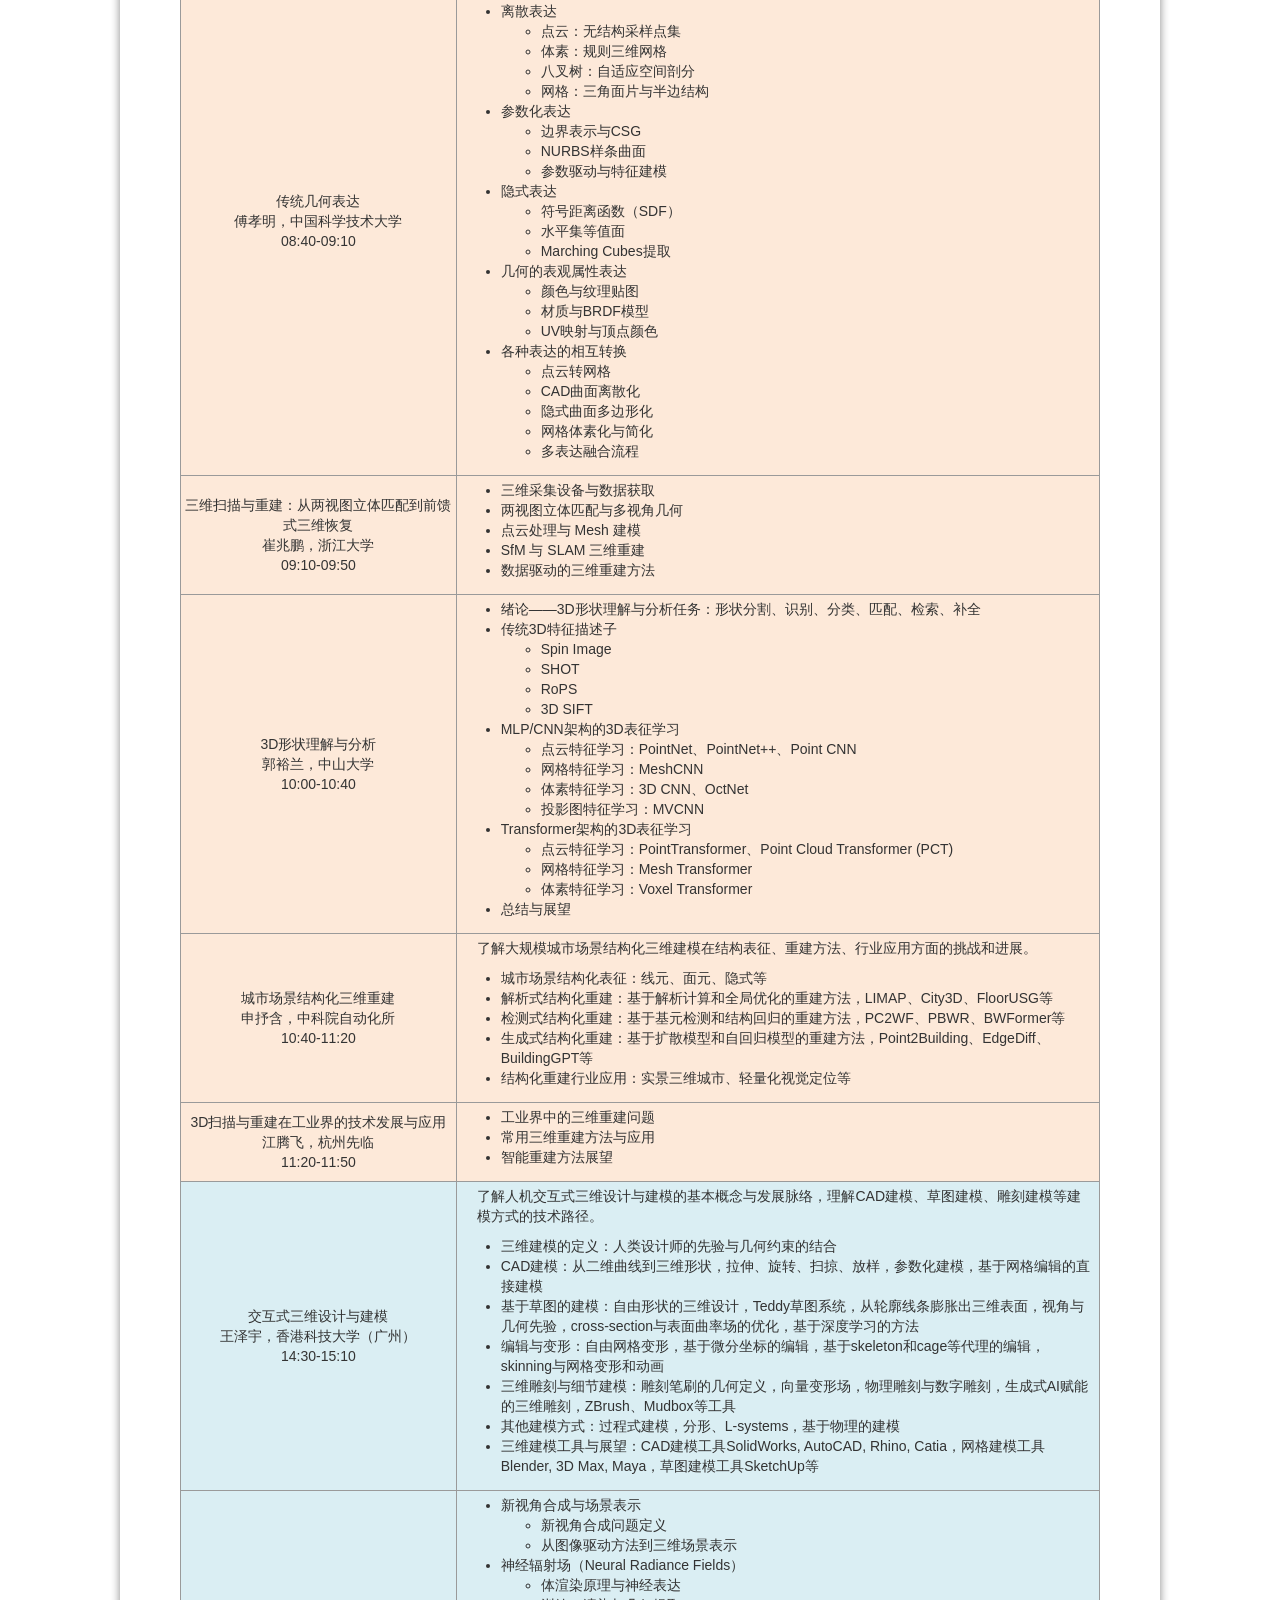
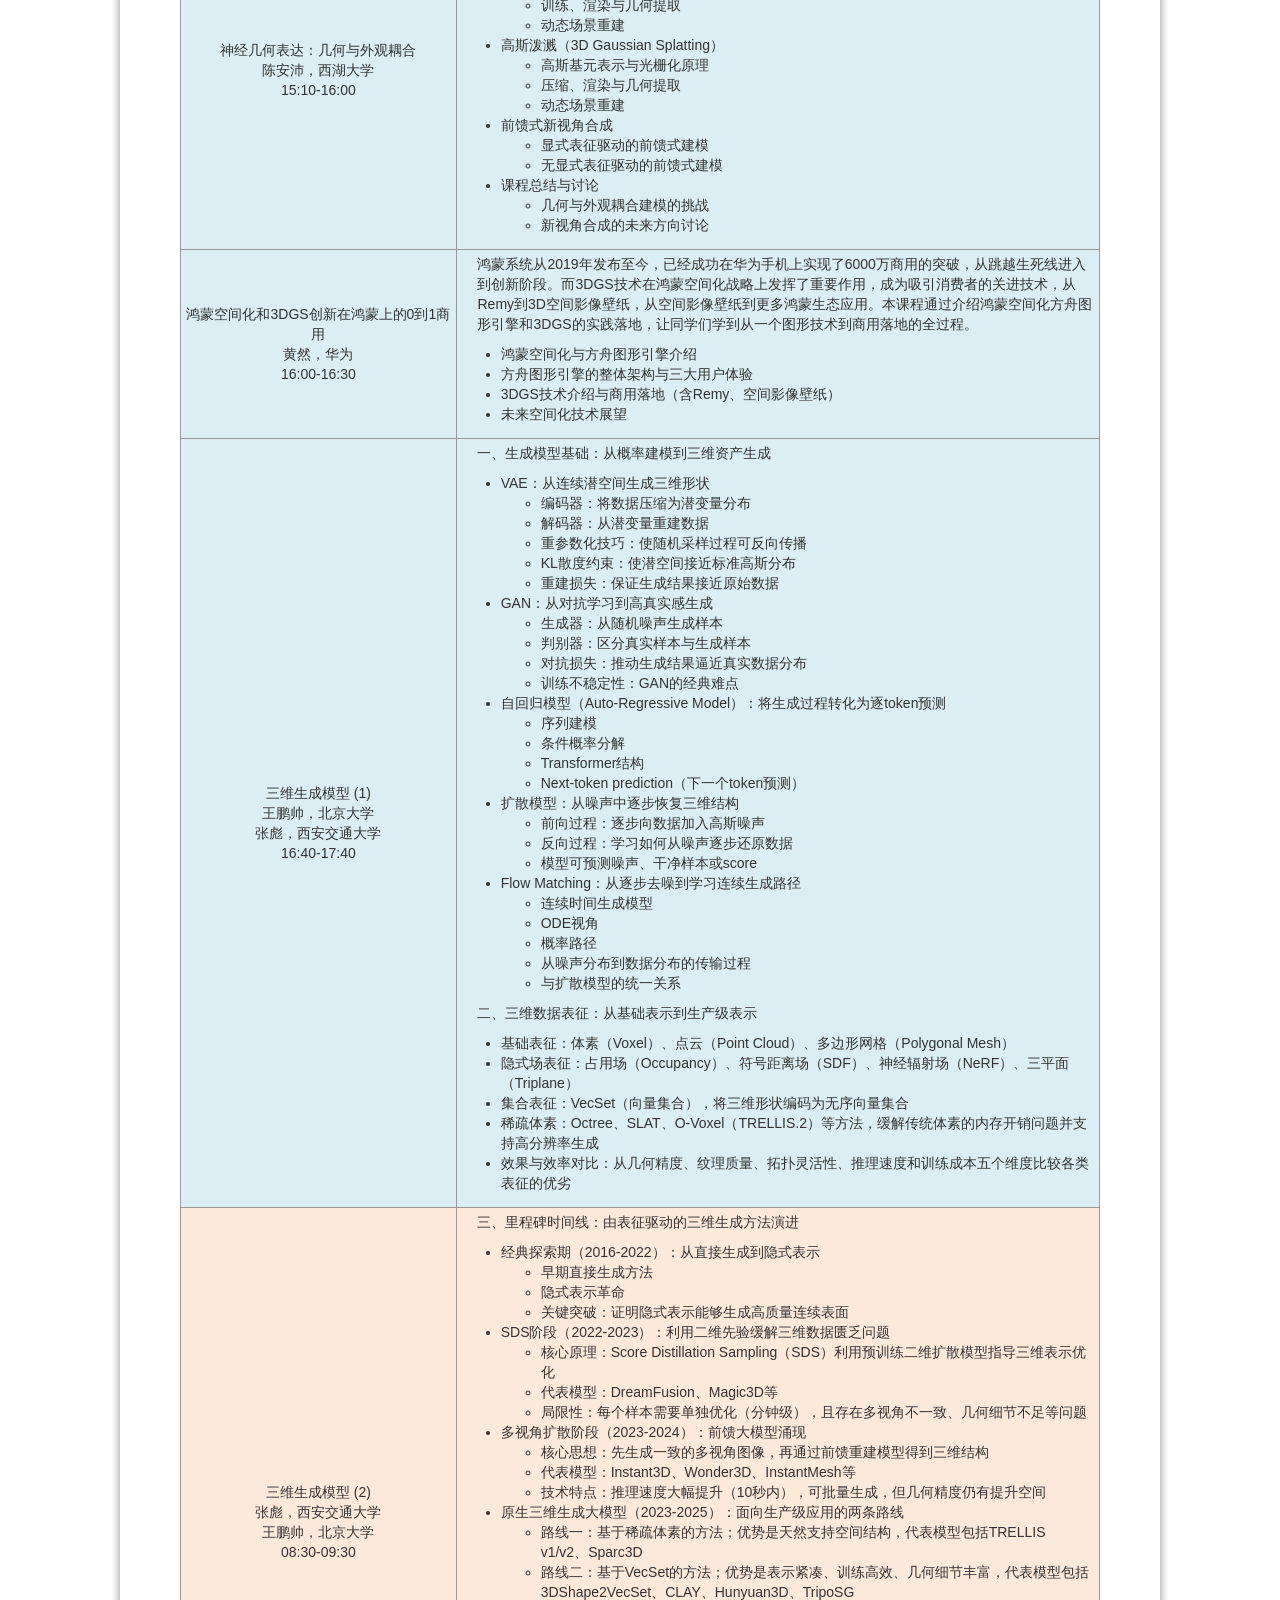
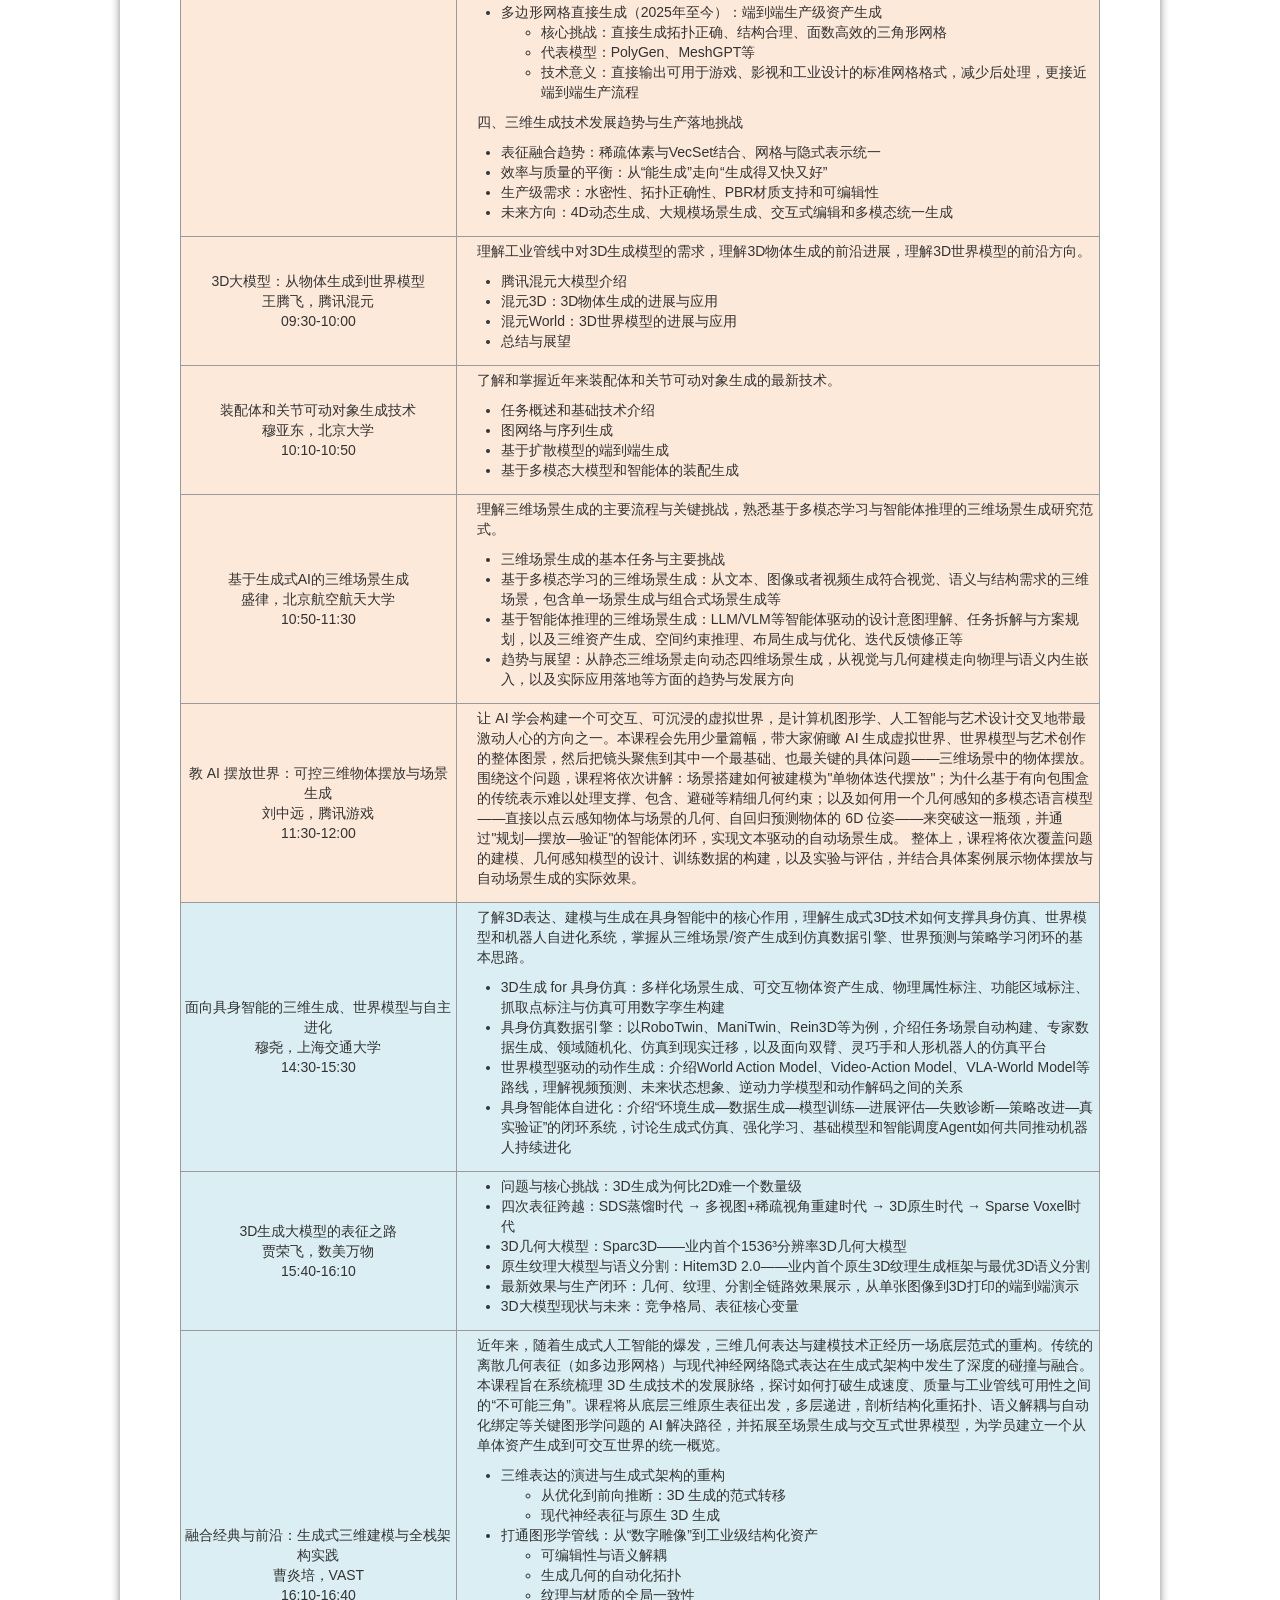
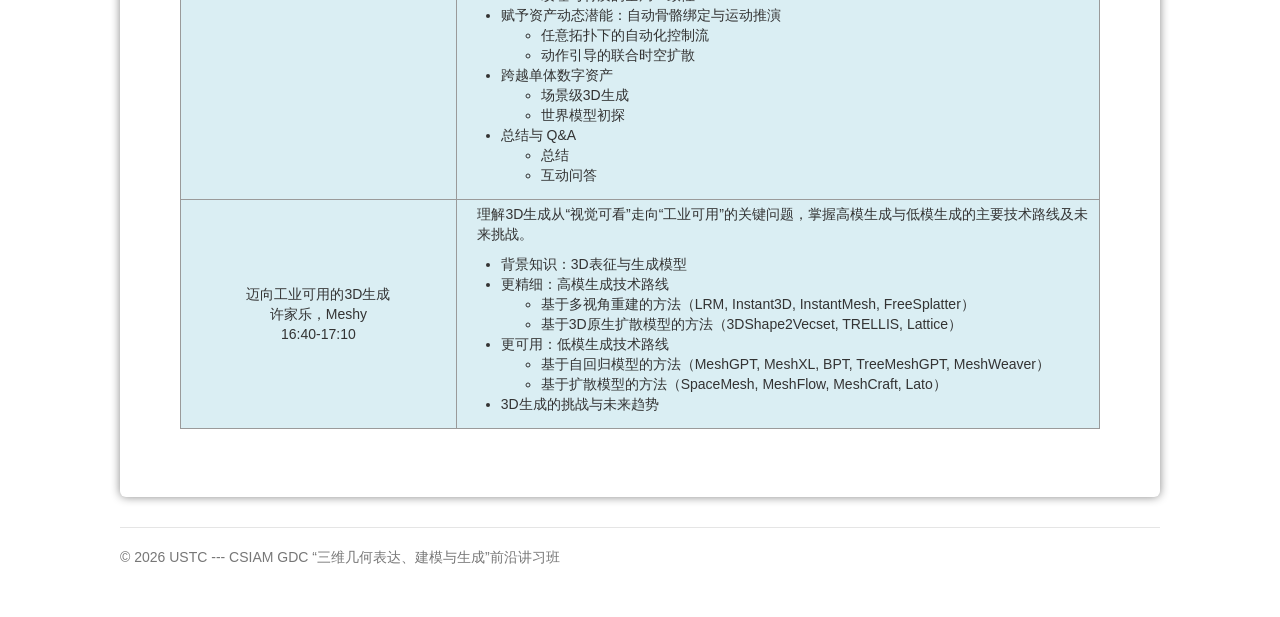
<file: program.html>
<!DOCTYPE html>
<html lang="en">

<head>
  <meta http-equiv="Content-Type" content="text/html; charset=UTF-8">

  <meta http-equiv="X-UA-Compatible" content="IE=edge">
  <meta name="viewport" content="width=device-width, initial-scale=1">
  <!-- The above 3 meta tags *must* come first in the head; any other head content must come *after* these tags -->
  <meta name="description" content="">
  <meta name="author" content="">
  <link rel="icon" href="./favicon.ico">

  <title>“三维几何表达、建模与生成”前沿讲习班</title>

  <!-- Bootstrap core CSS -->
  <link href="./css_files/bootstrap.css" rel="stylesheet">

  <!-- IE10 viewport hack for Surface/desktop Windows 8 bug -->
  <link href="./css_files/ie10-viewport-bug-workaround.css" rel="stylesheet">

  <!-- Custom styles for this template -->
  <link href="./css_files/GAMES_style.css" rel="stylesheet">
  <link href="./css_files/GAMES_Mobile_style.css" rel="stylesheet">
  <!-- Just for debugging purposes. Don't actually copy these 2 lines! -->
  <!--[if lt IE 9]><script src="../../assets/js/ie8-responsive-file-warning.js"></script><![endif]-->
  <script src="./js_files/ie-emulation-modes-warning.js"></script>



  <style id="__web-inspector-hide-shortcut-style__">
    .__web-inspector-hide-shortcut__,
    .__web-inspector-hide-shortcut__ *,
    .__web-inspector-hidebefore-shortcut__::before,
    .__web-inspector-hideafter-shortcut__::after {
      visibility: hidden !important;
    }
  </style>
  <link href="./css_files/common.css" rel="stylesheet">
</head>

<body>

  <nav class="navbar navbar-inverse navbar-fixed-top">
    <div class="container">
      <div class="navbar-header">
        <button type="button" class="navbar-toggle collapsed" data-toggle="collapse" data-target="#navbar"
          aria-expanded="false" aria-controls="navbar">
          <span class="sr-only">Toggle navigation</span>
          <span class="icon-bar"></span>
          <span class="icon-bar"></span>
          <span class="icon-bar"></span>
        </button>

        <!--<a class="navbar-brand" href="#"></a>-->

      </div>
      <div id="navbar" class="collapse navbar-collapse">
        <ul class="nav navbar-nav">
          <li><a href="./index.html">讲习班首页</a></li>
          <li class="active"><a href="./program.html">课程安排</a></li>
          <li><a href="./speaker.html">授课教师</a></li>
          <li><a href="./registration.html">课程注册</a></li>
          <li><a href="./information.html">交通和酒店</a></li>
          <!--<li><a href="./online.html">在线信息</a></li> 
          <li><a href="http://staff.ustc.edu.cn/~lgliu/Courses/SummerSchool/USTC-summer-school.html" target="_blank">历年暑期课程</a></li>-->
        </ul>
      </div>
      <!--/.nav-collapse -->
    </div>
  </nav>

  <div class="container">

    <div class="starter-template">

      <div class="jumbotron">
        <h1 style="font-size:42px">课程安排</h1>
        <p style="font-size:22px;border-bottom: 7px solid rgb(218, 238, 243);"> <br></p>
        <br>
        <div class="tableA">
          <table class="table table-striped">
            <thead>
              <tr style="background-color:#ffffff">
                <td>日期</td>
                <td>时间</td>
                <td>授课老师</td>
                <td>课程题目</td>
              </tr>
            </thead>
            <tbody>
              <tr style="background-color:rgb(253, 233, 217)">
                <td width="11%" rowspan="14" style="background-color:#ffffff">7月7日<br><br>星期二</td>
                <td width="15%">08:30-08:40</td>
                <td width="28%">刘利刚，中国科学技术大学</td>
                <td width="46%">课程导论与3D表达概览</td>
              </tr>
              <tr style="background-color:rgb(253, 233, 217)">
                <td>08:40-09:10</td>
                <td>傅孝明，中国科学技术大学</td>
                <td>传统几何表达</td>
              </tr>
              <tr style="background-color:rgb(253, 233, 217)">
                <td>09:10-09:50</td>
                <td>崔兆鹏，浙江大学</td>
                <td>三维扫描与重建：从两视图立体匹配到前馈式三维恢复</td>
              </tr>
              <tr style="background-color:rgb(183, 240, 208)">
                <td>09:50-10:00</td>
                <td colspan="2">茶歇</td>
              </tr>
              <tr style="background-color:rgb(253, 233, 217)">
                <td>10:00-10:40</td>
                <td>郭裕兰，中山大学</td>
                <td>3D形状理解与分析</td>
              </tr>
              <tr style="background-color:rgb(253, 233, 217)">
                <td>10:40-11:20</td>
                <td>申抒含，中科院自动化所</td>
                <td>城市场景结构化三维重建</td>
              </tr>
              <tr style="background-color:rgb(253, 233, 217)">
                <td>11:20-11:50</td>
                <td>江腾飞，杭州先临</td>
                <td>产业前沿：3D扫描与重建在工业界的技术发展与应用</td>
              </tr>
              <tr style="background-color:rgb(183, 240, 208)">
                <td>11:50-14:30</td>
                <td colspan="2">午餐</td>
              </tr>
              <tr style="background-color:rgb(218, 238, 243)">
                <td>14:30-15:10</td>
                <td>王泽宇，香港科技大学（广州）</td>
                <td>交互式三维设计与建模</td>
              </tr>
              <tr style="background-color:rgb(218, 238, 243)">
                <td>15:10-16:00</td>
                <td>陈安沛，西湖大学</td>
                <td>神经几何表达：几何与外观耦合</td>
              </tr>
              <tr style="background-color:rgb(218, 238, 243)">
                <td>16:00-16:30</td>
                <td>黄然，华为</td>
                <td>产业前沿：鸿蒙空间化和3DGS创新在鸿蒙上的0到1商用</td>
              </tr>
              <tr style="background-color:rgb(183, 240, 208)">
                <td>16:30-16:40</td>
                <td colspan="2">茶歇</td>
              </tr>
              <tr style="background-color:rgb(218, 238, 243)">
                <td>16:40-17:40</td>
                <td>王鹏帅，北京大学<br>张彪，西安交通大学</td>
                <td>三维生成模型 (1)</td>
              </tr>
              <tr style="background-color:rgb(183, 240, 208)">
                <td>18:00-19:30</td>
                <td colspan="2">晚餐</td>
              </tr>
              <tr style="background-color:rgb(253, 233, 217)">
                <td width="11%" rowspan="13" style="background-color:#ffffff">7月8日<br><br>星期三</td>
                <td width="15%">08:30-09:30</td>
                <td width="28%">张彪，西安交通大学<br>王鹏帅，北京大学</td>
                <td width="46%">三维生成模型 (2)</td>
              </tr>
              <tr style="background-color:rgb(253, 233, 217)">
                <td>09:30-10:00</td>
                <td>王腾飞，腾讯混元</td>
                <td>产业前沿：3D大模型——从物体生成到世界模型</td>
              </tr>
              <tr style="background-color:rgb(183, 240, 208)">
                <td>10:00-10:10</td>
                <td colspan="2">茶歇</td>
              </tr>
              <tr style="background-color:rgb(253, 233, 217)">
                <td>10:10-10:50</td>
                <td>穆亚东，北京大学</td>
                <td>装配体和关节可动对象生成技术</td>
              </tr>
              <tr style="background-color:rgb(253, 233, 217)">
                <td>10:50-11:30</td>
                <td>盛律，北京航空航天大学</td>
                <td>基于生成式AI的三维场景生成</td>
              </tr>
              <tr style="background-color:rgb(253, 233, 217)">
                <td>11:30-12:00</td>
                <td>刘中远，腾讯游戏</td>
                <td>产业前沿：教 AI 摆放世界——可控三维物体摆放与场景生成</td>
              </tr>
              <tr style="background-color:rgb(183, 240, 208)">
                <td>12:00-14:30</td>
                <td colspan="2">午餐</td>
              </tr>
              <tr style="background-color:rgb(218, 238, 243)">
                <td>14:30-15:30</td>
                <td>穆尧，上海交通大学</td>
                <td>面向具身智能的三维生成、世界模型与自主进化</td>
              </tr>
              <tr style="background-color:rgb(183, 240, 208)">
                <td>15:30-15:40</td>
                <td colspan="2">茶歇</td>
              </tr>
              <tr style="background-color:rgb(218, 238, 243)">
                <td>15:40-16:10</td>
                <td>贾荣飞，数美万物</td>
                <td>产业前沿：3D生成大模型的表征之路</td>
              </tr>
              <tr style="background-color:rgb(218, 238, 243)">
                <td>16:10-16:40</td>
                <td>曹炎培，VAST</td>
                <td>产业前沿：融合经典与前沿——生成式三维建模与全栈架构实践</td>
              </tr>
              <tr style="background-color:rgb(218, 238, 243)">
                <td>16:40-17:10</td>
                <td>许家乐，Meshy</td>
                <td>产业前沿：迈向工业可用的3D生成</td>
              </tr>
              <tr style="background-color:rgb(218, 238, 243)">
                <td>17:10-17:20</td>
                <td>刘利刚，中国科学技术大学</td>
                <td>课程总结</td>
              </tr>
            </tbody>
          </table>

          <br>
          <h1 style="font-size:30px">课程大纲</h1>
          <p style="font-size:22px;border-bottom: 7px solid rgb(218, 238, 243);"> </p>
          <div class="tableA">
            <table class="table table-striped">
              <tbody>
                <tr style="background-color:rgb(253, 233, 217)">
                  <td width="30%">课程导论与3D表达概览<br>刘利刚，中国科学技术大学<br>08:30-08:40</td>
                  <td width="70%" align="left">
                    <ul>
                      <li>3D几何的应用领域及重要性</li>
                      <ul>
                        <li>实（CAD、工业制造、3D打印等）</li>
                        <li>虚（游戏、影视、VR、AIGC等）</li>
                        <li>虚实结合（AR/XR、数字孪生、机器人、自驾等）</li>
                      </ul>
                      <li>3D表达的应用需求与评价维度</li>
                      <ul>
                        <li>显式与隐式</li>
                        <li>几何与外观</li>
                        <li>精确与高效</li>
                        <li>可编辑与可生成</li>
                        <li>可渲染与可分析</li>
                      </ul>
                      <li>3D表达的演化史</li>
                      <ul>
                        <li>解析表达（NURBS、SDF）</li>
                        <li>离散表达（Mesh/Points、Voxels）</li>
                        <li>生成表达（NeRF、3D Gaussian、Generative AI）</li>
                      </ul>
                    </ul>
                  </td>
                </tr>
                <tr style="background-color:rgb(253, 233, 217)">
                  <td width="30%">传统几何表达<br>傅孝明，中国科学技术大学<br>08:40-09:10</td>
                  <td width="70%" align="left">
                    <ul style="padding-left:1.2em; margin-left:0;">
                      以传统几何表达为核心，系统梳理三维形状的经典描述方式、关键技术与转换机制。
                    </ul>
                    <ul>
                      <li>离散表达</li>
                      <ul>
                        <li>点云：无结构采样点集</li>
                        <li>体素：规则三维网格</li>
                        <li>八叉树：自适应空间剖分</li>
                        <li>网格：三角面片与半边结构</li>
                      </ul>
                      <li>参数化表达</li>
                      <ul>
                        <li>边界表示与CSG</li>
                        <li>NURBS样条曲面</li>
                        <li>参数驱动与特征建模</li>
                      </ul>
                      <li>隐式表达</li>
                      <ul>
                        <li>符号距离函数（SDF）</li>
                        <li>水平集等值面</li>
                        <li>Marching Cubes提取</li>
                      </ul>
                      <li>几何的表观属性表达</li>
                      <ul>
                        <li>颜色与纹理贴图</li>
                        <li>材质与BRDF模型</li>
                        <li>UV映射与顶点颜色</li>
                      </ul>
                      <li>各种表达的相互转换</li>
                      <ul>
                        <li>点云转网格</li>
                        <li>CAD曲面离散化</li>
                        <li>隐式曲面多边形化</li>
                        <li>网格体素化与简化</li>
                        <li>多表达融合流程</li>
                      </ul>
                    </ul>
                  </td>
                </tr>
                <tr style="background-color:rgb(253, 233, 217)">
                  <td width="30%">三维扫描与重建：从两视图立体匹配到前馈式三维恢复<br>崔兆鹏，浙江大学<br>09:10-09:50</td>
                  <td width="70%" align="left">
                    <ul>
                      <li>三维采集设备与数据获取</li>
                      <li>两视图立体匹配与多视角几何</li>
                      <li>点云处理与 Mesh 建模</li>
                      <li>SfM 与 SLAM 三维重建</li>
                      <li>数据驱动的三维重建方法</li>
                    </ul>
                  </td>
                </tr>
                <tr style="background-color:rgb(253, 233, 217)">
                  <td width="30%">3D形状理解与分析<br>郭裕兰，中山大学<br>10:00-10:40</td>
                  <td width="70%" align="left">
                    <ul>
                      <li>绪论——3D形状理解与分析任务：形状分割、识别、分类、匹配、检索、补全</li>
                      <li>传统3D特征描述子</li>
                      <ul>
                        <li>Spin Image</li>
                        <li>SHOT</li>
                        <li>RoPS</li>
                        <li>3D SIFT</li>
                      </ul>
                      <li>MLP/CNN架构的3D表征学习</li>
                      <ul>
                        <li>点云特征学习：PointNet、PointNet++、Point CNN</li>
                        <li>网格特征学习：MeshCNN</li>
                        <li>体素特征学习：3D CNN、OctNet</li>
                        <li>投影图特征学习：MVCNN</li>
                      </ul>
                      <li>Transformer架构的3D表征学习</li>
                      <ul>
                        <li>点云特征学习：PointTransformer、Point Cloud Transformer (PCT)</li>
                        <li>网格特征学习：Mesh Transformer</li>
                        <li>体素特征学习：Voxel Transformer</li>
                      </ul>
                      <li>总结与展望</li>
                    </ul>
                  </td>
                </tr>
                <tr style="background-color:rgb(253, 233, 217)">
                  <td width="30%">城市场景结构化三维重建<br>申抒含，中科院自动化所<br>10:40-11:20</td>
                  <td width="70%" align="left">
                    <ul style="padding-left:1.2em; margin-left:0;">
                      了解大规模城市场景结构化三维建模在结构表征、重建方法、行业应用方面的挑战和进展。
                    </ul>
                    <ul>
                      <li>城市场景结构化表征：线元、面元、隐式等</li>
                      <li>解析式结构化重建：基于解析计算和全局优化的重建方法，LIMAP、City3D、FloorUSG等</li>
                      <li>检测式结构化重建：基于基元检测和结构回归的重建方法，PC2WF、PBWR、BWFormer等</li>
                      <li>生成式结构化重建：基于扩散模型和自回归模型的重建方法，Point2Building、EdgeDiff、BuildingGPT等</li>
                      <li>结构化重建行业应用：实景三维城市、轻量化视觉定位等</li>
                    </ul>
                  </td>
                </tr>
                <tr style="background-color:rgb(253, 233, 217)">
                  <td width="30%">3D扫描与重建在工业界的技术发展与应用<br>江腾飞，杭州先临<br>11:20-11:50</td>
                  <td width="70%" align="left">
                    <ul>
                      <li>工业界中的三维重建问题</li>
                      <li>常用三维重建方法与应用</li>
                      <li>智能重建方法展望</li>
                    </ul>
                  </td>
                </tr>
                <tr style="background-color:rgb(218, 238, 243)">
                  <td width="30%">交互式三维设计与建模<br>王泽宇，香港科技大学（广州）<br>14:30-15:10</td>
                  <td width="70%" align="left">
                    <ul style="padding-left:1.2em; margin-left:0;">
                      了解人机交互式三维设计与建模的基本概念与发展脉络，理解CAD建模、草图建模、雕刻建模等建模方式的技术路径。
                    </ul>
                    <ul>
                      <li>三维建模的定义：人类设计师的先验与几何约束的结合</li>
                      <li>CAD建模：从二维曲线到三维形状，拉伸、旋转、扫掠、放样，参数化建模，基于网格编辑的直接建模</li>
                      <li>基于草图的建模：自由形状的三维设计，Teddy草图系统，从轮廓线条膨胀出三维表面，视角与几何先验，cross-section与表面曲率场的优化，基于深度学习的方法</li>
                      <li>编辑与变形：自由网格变形，基于微分坐标的编辑，基于skeleton和cage等代理的编辑，skinning与网格变形和动画</li>
                      <li>三维雕刻与细节建模：雕刻笔刷的几何定义，向量变形场，物理雕刻与数字雕刻，生成式AI赋能的三维雕刻，ZBrush、Mudbox等工具</li>
                      <li>其他建模方式：过程式建模，分形、L-systems，基于物理的建模</li>
                      <li>三维建模工具与展望：CAD建模工具SolidWorks, AutoCAD, Rhino, Catia，网格建模工具Blender, 3D Max,
                        Maya，草图建模工具SketchUp等</li>
                    </ul>
                  </td>
                </tr>
                <tr style="background-color:rgb(218, 238, 243)">
                  <td width="30%">神经几何表达：几何与外观耦合<br>陈安沛，西湖大学<br>15:10-16:00</td>
                  <td width="70%" align="left">
                    <ul>
                      <li>新视角合成与场景表示
                        <ul>
                          <li>新视角合成问题定义</li>
                          <li>从图像驱动方法到三维场景表示</li>
                        </ul>
                      </li>
                      <li>神经辐射场（Neural Radiance Fields）
                        <ul>
                          <li>体渲染原理与神经表达</li>
                          <li>训练、渲染与几何提取</li>
                          <li>动态场景重建</li>
                        </ul>
                      </li>
                      <li>高斯泼溅（3D Gaussian Splatting）
                        <ul>
                          <li>高斯基元表示与光栅化原理</li>
                          <li>压缩、渲染与几何提取</li>
                          <li>动态场景重建</li>
                        </ul>
                      </li>
                      <li>前馈式新视角合成
                        <ul>
                          <li>显式表征驱动的前馈式建模</li>
                          <li>无显式表征驱动的前馈式建模</li>
                        </ul>
                      </li>
                      <li>课程总结与讨论
                        <ul>
                          <li>几何与外观耦合建模的挑战</li>
                          <li>新视角合成的未来方向讨论</li>
                        </ul>
                      </li>
                    </ul>
                  </td>
                </tr>
                <tr style="background-color:rgb(218, 238, 243)">
                  <td width="30%">鸿蒙空间化和3DGS创新在鸿蒙上的0到1商用<br>黄然，华为<br>16:00-16:30</td>
                  <td width="70%" align="left">
                    <ul style="padding-left:1.2em; margin-left:0;">
                      鸿蒙系统从2019年发布至今，已经成功在华为手机上实现了6000万商用的突破，从跳越生死线进入到创新阶段。而3DGS技术在鸿蒙空间化战略上发挥了重要作用，成为吸引消费者的关进技术，从Remy到3D空间影像壁纸，从空间影像壁纸到更多鸿蒙生态应用。本课程通过介绍鸿蒙空间化方舟图形引擎和3DGS的实践落地，让同学们学到从一个图形技术到商用落地的全过程。
                    </ul>
                    <ul>
                      <li>鸿蒙空间化与方舟图形引擎介绍</li>
                      <li>方舟图形引擎的整体架构与三大用户体验</li>
                      <li>3DGS技术介绍与商用落地（含Remy、空间影像壁纸）</li>
                      <li>未来空间化技术展望</li>
                    </ul>
                  </td>
                </tr>
                <tr style="background-color:rgb(218, 238, 243)">
                  <td width="30%">三维生成模型 (1)<br>王鹏帅，北京大学<br>张彪，西安交通大学<br>16:40-17:40</td>
                  <td width="70%" align="left">
                    <ul style="padding-left:1.2em; margin-left:0;">
                      一、生成模型基础：从概率建模到三维资产生成
                    </ul>
                    <ul>
                      <li>VAE：从连续潜空间生成三维形状</li>
                      <ul>
                        <li>编码器：将数据压缩为潜变量分布</li>
                        <li>解码器：从潜变量重建数据</li>
                        <li>重参数化技巧：使随机采样过程可反向传播</li>
                        <li>KL散度约束：使潜空间接近标准高斯分布</li>
                        <li>重建损失：保证生成结果接近原始数据</li>
                      </ul>
                      <li>GAN：从对抗学习到高真实感生成</li>
                      <ul>
                        <li>生成器：从随机噪声生成样本</li>
                        <li>判别器：区分真实样本与生成样本</li>
                        <li>对抗损失：推动生成结果逼近真实数据分布</li>
                        <li>训练不稳定性：GAN的经典难点</li>
                      </ul>
                      <li>自回归模型（Auto-Regressive Model）：将生成过程转化为逐token预测</li>
                      <ul>
                        <li>序列建模</li>
                        <li>条件概率分解</li>
                        <li>Transformer结构</li>
                        <li>Next-token prediction（下一个token预测）</li>
                      </ul>
                      <li>扩散模型：从噪声中逐步恢复三维结构</li>
                      <ul>
                        <li>前向过程：逐步向数据加入高斯噪声</li>
                        <li>反向过程：学习如何从噪声逐步还原数据</li>
                        <li>模型可预测噪声、干净样本或score</li>
                      </ul>
                      <li>Flow Matching：从逐步去噪到学习连续生成路径</li>
                      <ul>
                        <li>连续时间生成模型</li>
                        <li>ODE视角</li>
                        <li>概率路径</li>
                        <li>从噪声分布到数据分布的传输过程</li>
                        <li>与扩散模型的统一关系</li>
                      </ul>
                    </ul>
                    <ul style="padding-left:1.2em; margin-left:0;">
                      二、三维数据表征：从基础表示到生产级表示
                    </ul>
                    <ul>
                      <li>基础表征：体素（Voxel）、点云（Point Cloud）、多边形网格（Polygonal Mesh）</li>
                      <li>隐式场表征：占用场（Occupancy）、符号距离场（SDF）、神经辐射场（NeRF）、三平面（Triplane）</li>
                      <li>集合表征：VecSet（向量集合），将三维形状编码为无序向量集合</li>
                      <li>稀疏体素：Octree、SLAT、O-Voxel（TRELLIS.2）等方法，缓解传统体素的内存开销问题并支持高分辨率生成</li>
                      <li>效果与效率对比：从几何精度、纹理质量、拓扑灵活性、推理速度和训练成本五个维度比较各类表征的优劣</li>
                    </ul>
                  </td>
                </tr>
                <tr style="background-color:rgb(253, 233, 217)">
                  <td width="30%">三维生成模型 (2)<br>张彪，西安交通大学<br>王鹏帅，北京大学<br>08:30-09:30</td>
                  <td width="70%" align="left">
                    <ul style="padding-left:1.2em; margin-left:0;">
                      三、里程碑时间线：由表征驱动的三维生成方法演进
                    </ul>
                    <ul>
                      <li>经典探索期（2016-2022）：从直接生成到隐式表示</li>
                      <ul>
                        <li>早期直接生成方法</li>
                        <li>隐式表示革命</li>
                        <li>关键突破：证明隐式表示能够生成高质量连续表面</li>
                      </ul>
                      <li>SDS阶段（2022-2023）：利用二维先验缓解三维数据匮乏问题</li>
                      <ul>
                        <li>核心原理：Score Distillation Sampling（SDS）利用预训练二维扩散模型指导三维表示优化</li>
                        <li>代表模型：DreamFusion、Magic3D等</li>
                        <li>局限性：每个样本需要单独优化（分钟级），且存在多视角不一致、几何细节不足等问题</li>
                      </ul>
                      <li>多视角扩散阶段（2023-2024）：前馈大模型涌现</li>
                      <ul>
                        <li>核心思想：先生成一致的多视角图像，再通过前馈重建模型得到三维结构</li>
                        <li>代表模型：Instant3D、Wonder3D、InstantMesh等</li>
                        <li>技术特点：推理速度大幅提升（10秒内），可批量生成，但几何精度仍有提升空间</li>
                      </ul>
                      <li>原生三维生成大模型（2023-2025）：面向生产级应用的两条路线</li>
                      <ul>
                        <li>路线一：基于稀疏体素的方法；优势是天然支持空间结构，代表模型包括TRELLIS v1/v2、Sparc3D</li>
                        <li>路线二：基于VecSet的方法；优势是表示紧凑、训练高效、几何细节丰富，代表模型包括3DShape2VecSet、CLAY、Hunyuan3D、TripoSG</li>
                      </ul>
                      <li>多边形网格直接生成（2025年至今）：端到端生产级资产生成</li>
                      <ul>
                        <li>核心挑战：直接生成拓扑正确、结构合理、面数高效的三角形网格</li>
                        <li>代表模型：PolyGen、MeshGPT等</li>
                        <li>技术意义：直接输出可用于游戏、影视和工业设计的标准网格格式，减少后处理，更接近端到端生产流程</li>
                      </ul>
                    </ul>
                    <ul style="padding-left:1.2em; margin-left:0;">
                      四、三维生成技术发展趋势与生产落地挑战
                    </ul>
                    <ul>
                      <li>表征融合趋势：稀疏体素与VecSet结合、网格与隐式表示统一</li>
                      <li>效率与质量的平衡：从“能生成”走向“生成得又快又好”</li>
                      <li>生产级需求：水密性、拓扑正确性、PBR材质支持和可编辑性</li>
                      <li>未来方向：4D动态生成、大规模场景生成、交互式编辑和多模态统一生成</li>
                    </ul>
                  </td>
                </tr>
                <tr style="background-color:rgb(253, 233, 217)">
                  <td width="30%">3D大模型：从物体生成到世界模型<br>王腾飞，腾讯混元<br>09:30-10:00</td>
                  <td width="70%" align="left">
                    <ul style="padding-left:1.2em; margin-left:0;">
                      理解工业管线中对3D生成模型的需求，理解3D物体生成的前沿进展，理解3D世界模型的前沿方向。
                    </ul>
                    <ul>
                      <li>腾讯混元大模型介绍</li>
                      <li>混元3D：3D物体生成的进展与应用</li>
                      <li>混元World：3D世界模型的进展与应用</li>
                      <li>总结与展望</li>
                    </ul>
                  </td>
                </tr>
                <tr style="background-color:rgb(253, 233, 217)">
                  <td width="30%">装配体和关节可动对象生成技术<br>穆亚东，北京大学<br>10:10-10:50</td>
                  <td width="70%" align="left">
                    <ul style="padding-left:1.2em; margin-left:0;">
                      了解和掌握近年来装配体和关节可动对象生成的最新技术。
                    </ul>
                    <ul>
                      <li>任务概述和基础技术介绍</li>
                      <li>图网络与序列生成</li>
                      <li>基于扩散模型的端到端生成</li>
                      <li>基于多模态大模型和智能体的装配生成</li>
                    </ul>
                  </td>
                </tr>
                <tr style="background-color:rgb(253, 233, 217)">
                  <td width="30%">基于生成式AI的三维场景生成<br>盛律，北京航空航天大学<br>10:50-11:30</td>
                  <td width="70%" align="left">
                    <ul style="padding-left:1.2em; margin-left:0;">
                      理解三维场景生成的主要流程与关键挑战，熟悉基于多模态学习与智能体推理的三维场景生成研究范式。
                    </ul>
                    <ul>
                      <li>三维场景生成的基本任务与主要挑战</li>
                      <li>基于多模态学习的三维场景生成：从文本、图像或者视频生成符合视觉、语义与结构需求的三维场景，包含单一场景生成与组合式场景生成等</li>
                      <li>基于智能体推理的三维场景生成：LLM/VLM等智能体驱动的设计意图理解、任务拆解与方案规划，以及三维资产生成、空间约束推理、布局生成与优化、迭代反馈修正等</li>
                      <li>趋势与展望：从静态三维场景走向动态四维场景生成，从视觉与几何建模走向物理与语义内生嵌入，以及实际应用落地等方面的趋势与发展方向</li>
                    </ul>
                  </td>
                </tr>
                <tr style="background-color:rgb(253, 233, 217)">
                  <td width="30%">教 AI 摆放世界：可控三维物体摆放与场景生成<br>刘中远，腾讯游戏<br>11:30-12:00</td>
                  <td width="70%" align="left">
                    <ul style="padding-left:1.2em; margin-left:0;">
                      让 AI 学会构建一个可交互、可沉浸的虚拟世界，是计算机图形学、人工智能与艺术设计交叉地带最激动人心的方向之一。本课程会先用少量篇幅，带大家俯瞰 AI
                      生成虚拟世界、世界模型与艺术创作的整体图景，然后把镜头聚焦到其中一个最基础、也最关键的具体问题——三维场景中的物体摆放。围绕这个问题，课程将依次讲解：场景搭建如何被建模为&quot;单物体迭代摆放&quot;；为什么基于有向包围盒的传统表示难以处理支撑、包含、避碰等精细几何约束；以及如何用一个几何感知的多模态语言模型——直接以点云感知物体与场景的几何、自回归预测物体的
                      6D 位姿——来突破这一瓶颈，并通过&quot;规划—摆放—验证&quot;的智能体闭环，实现文本驱动的自动场景生成。
                      整体上，课程将依次覆盖问题的建模、几何感知模型的设计、训练数据的构建，以及实验与评估，并结合具体案例展示物体摆放与自动场景生成的实际效果。
                    </ul>
                  </td>
                </tr>
                <tr style="background-color:rgb(218, 238, 243)">
                  <td width="30%">面向具身智能的三维生成、世界模型与自主进化<br>穆尧，上海交通大学<br>14:30-15:30</td>
                  <td width="70%" align="left">
                    <ul style="padding-left:1.2em; margin-left:0;">
                      了解3D表达、建模与生成在具身智能中的核心作用，理解生成式3D技术如何支撑具身仿真、世界模型和机器人自进化系统，掌握从三维场景/资产生成到仿真数据引擎、世界预测与策略学习闭环的基本思路。
                    </ul>
                    <ul>
                      <li>3D生成 for 具身仿真：多样化场景生成、可交互物体资产生成、物理属性标注、功能区域标注、抓取点标注与仿真可用数字孪生构建</li>
                      <li>具身仿真数据引擎：以RoboTwin、ManiTwin、Rein3D等为例，介绍任务场景自动构建、专家数据生成、领域随机化、仿真到现实迁移，以及面向双臂、灵巧手和人形机器人的仿真平台
                      </li>
                      <li>世界模型驱动的动作生成：介绍World Action Model、Video-Action Model、VLA-World
                        Model等路线，理解视频预测、未来状态想象、逆动力学模型和动作解码之间的关系</li>
                      <li>具身智能体自进化：介绍“环境生成—数据生成—模型训练—进展评估—失败诊断—策略改进—真实验证”的闭环系统，讨论生成式仿真、强化学习、基础模型和智能调度Agent如何共同推动机器人持续进化
                      </li>
                    </ul>
                  </td>
                </tr>
                <tr style="background-color:rgb(218, 238, 243)">
                  <td width="30%">3D生成大模型的表征之路<br>贾荣飞，数美万物<br>15:40-16:10</td>
                  <td width="70%" align="left">
                    <ul>
                      <li>问题与核心挑战：3D生成为何比2D难一个数量级</li>
                      <li>四次表征跨越：SDS蒸馏时代 → 多视图+稀疏视角重建时代 → 3D原生时代 → Sparse Voxel时代</li>
                      <li>3D几何大模型：Sparc3D——业内首个1536³分辨率3D几何大模型</li>
                      <li>原生纹理大模型与语义分割：Hitem3D 2.0——业内首个原生3D纹理生成框架与最优3D语义分割</li>
                      <li>最新效果与生产闭环：几何、纹理、分割全链路效果展示，从单张图像到3D打印的端到端演示</li>
                      <li>3D大模型现状与未来：竞争格局、表征核心变量</li>
                    </ul>
                  </td>
                </tr>
                <tr style="background-color:rgb(218, 238, 243)">
                  <td width="30%">融合经典与前沿：生成式三维建模与全栈架构实践<br>曹炎培，VAST<br>16:10-16:40</td>
                  <td width="70%" align="left">
                    <ul style="padding-left:1.2em; margin-left:0;">
                      近年来，随着生成式人工智能的爆发，三维几何表达与建模技术正经历一场底层范式的重构。传统的离散几何表征（如多边形网格）与现代神经网络隐式表达在生成式架构中发生了深度的碰撞与融合。本课程旨在系统梳理
                      3D 生成技术的发展脉络，探讨如何打破生成速度、质量与工业管线可用性之间的“不可能三角”。课程将从底层三维原生表征出发，多层递进，剖析结构化重拓扑、语义解耦与自动化绑定等关键图形学问题的 AI
                      解决路径，并拓展至场景生成与交互式世界模型，为学员建立一个从单体资产生成到可交互世界的统一概览。
                    </ul>
                    <ul>
                      <li>三维表达的演进与生成式架构的重构</li>
                      <ul>
                        <li>从优化到前向推断：3D 生成的范式转移</li>
                        <li>现代神经表征与原生 3D 生成</li>
                      </ul>
                      <li>打通图形学管线：从“数字雕像”到工业级结构化资产</li>
                      <ul>
                        <li>可编辑性与语义解耦</li>
                        <li>生成几何的自动化拓扑</li>
                        <li>纹理与材质的全局一致性</li>
                      </ul>
                      <li>赋予资产动态潜能：自动骨骼绑定与运动推演</li>
                      <ul>
                        <li>任意拓扑下的自动化控制流</li>
                        <li>动作引导的联合时空扩散</li>
                      </ul>
                      <li>跨越单体数字资产</li>
                      <ul>
                        <li>场景级3D生成</li>
                        <li>世界模型初探</li>
                      </ul>
                      <li>总结与 Q&A</li>
                      <ul>
                        <li>总结</li>
                        <li>互动问答</li>
                      </ul>
                    </ul>
                  </td>
                </tr>
                <tr style="background-color:rgb(218, 238, 243)">
                  <td width="30%">迈向工业可用的3D生成<br>许家乐，Meshy<br>16:40-17:10</td>
                  <td width="70%" align="left">
                    <ul style="padding-left:1.2em; margin-left:0;">
                      理解3D生成从“视觉可看”走向“工业可用”的关键问题，掌握高模生成与低模生成的主要技术路线及未来挑战。
                    </ul>
                    <ul>
                      <li>背景知识：3D表征与生成模型</li>
                      <li>更精细：高模生成技术路线</li>
                      <ul>
                        <li>基于多视角重建的方法（LRM, Instant3D, InstantMesh, FreeSplatter）</li>
                        <li>基于3D原生扩散模型的方法（3DShape2Vecset, TRELLIS, Lattice）</li>
                      </ul>
                      <li>更可用：低模生成技术路线</li>
                      <ul>
                        <li>基于自回归模型的方法（MeshGPT, MeshXL, BPT, TreeMeshGPT, MeshWeaver）</li>
                        <li>基于扩散模型的方法（SpaceMesh, MeshFlow, MeshCraft, Lato）</li>
                      </ul>
                      <li>3D生成的挑战与未来趋势</li>
                    </ul>
                  </td>
                </tr>
              </tbody>
            </table>
          </div>

        </div>
      </div>
      <!-- /.container -->

      <footer class="footer">
        <p>© 2026 USTC --- CSIAM GDC “三维几何表达、建模与生成”前沿讲习班</p>
      </footer>

      <!-- Bootstrap core JavaScript
    ================================================== -->
      <!-- Placed at the end of the document so the pages load faster -->
      <script src="./js_files/jquery.min.js"></script>
      <script>
        window.jQuery || document.write('<script src="js/vendor/jquery.min.js?version=2.0.02"><\/script>')
      </script>
      <script src="./js_files/bootstrap.min.js"></script>
      <script src="./js_files/docs.min.js"></script>

      <!-- IE10 viewport hack for Surface/desktop Windows 8 bug -->
      <script src="./js_files/ie10-viewport-bug-workaround.js"></script>

</body>

</html>
</file>
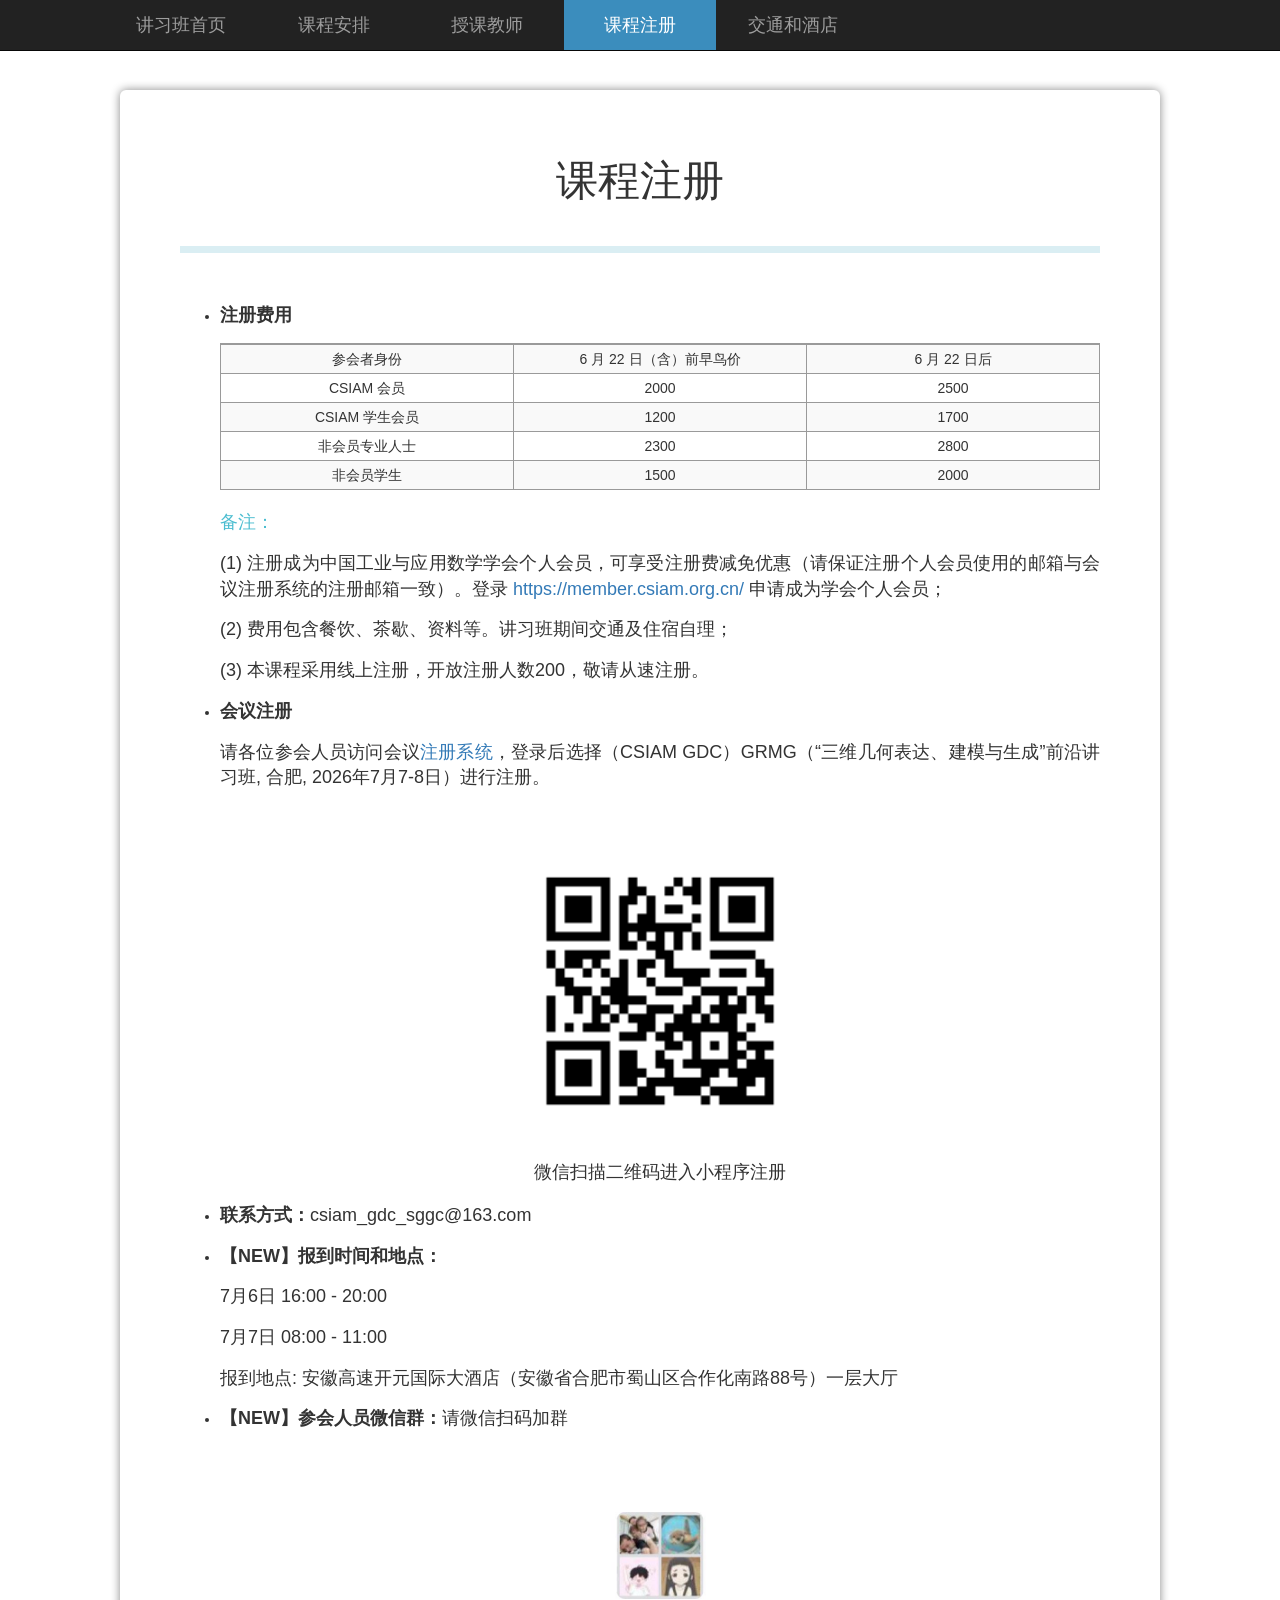
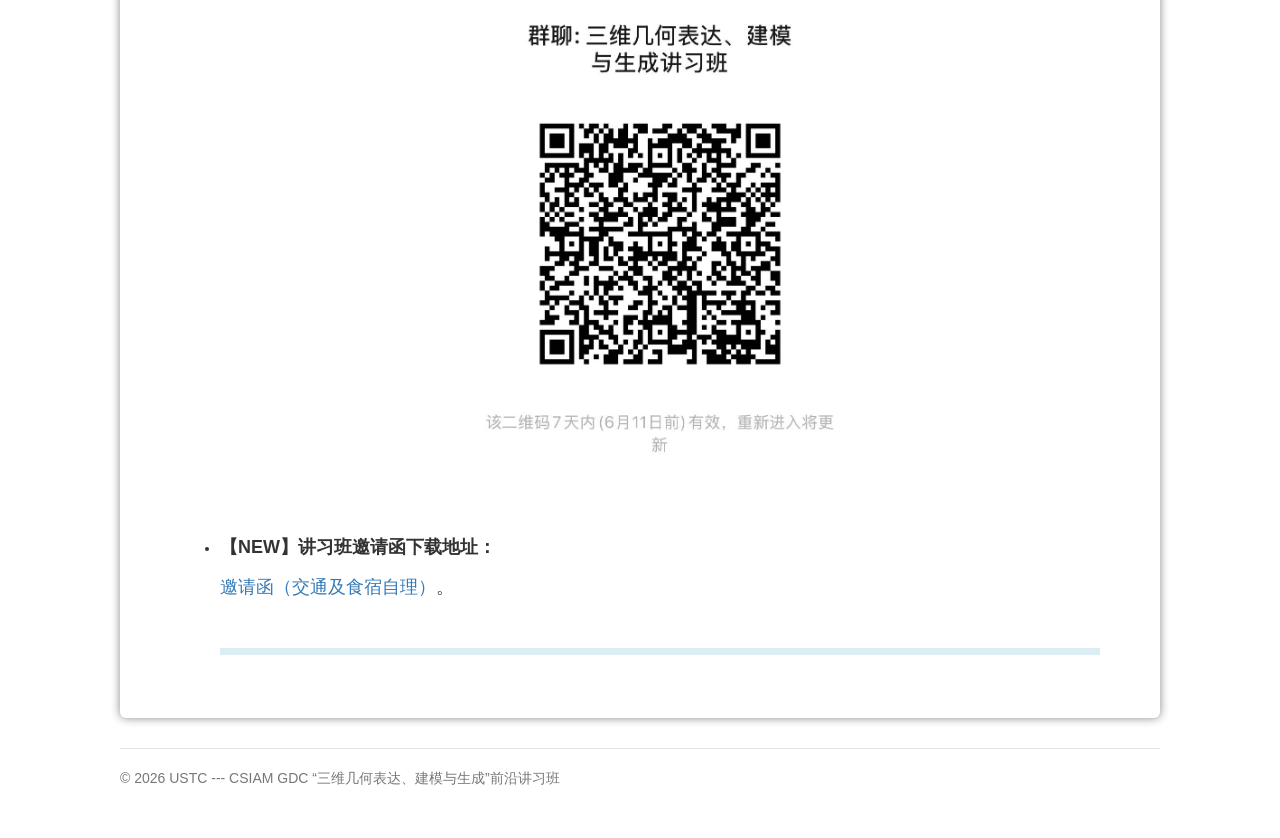
<file: registration.html>
<!DOCTYPE html>
<html lang="en">

<head>
  <meta http-equiv="Content-Type" content="text/html; charset=UTF-8">

  <meta http-equiv="X-UA-Compatible" content="IE=edge">
  <meta name="viewport" content="width=device-width, initial-scale=1">
  <!-- The above 3 meta tags *must* come first in the head; any other head content must come *after* these tags -->
  <meta name="description" content="">
  <meta name="author" content="">
  <link rel="icon" href="./favicon.ico">

  <title>“三维几何表达、建模与生成”前沿讲习班</title>

  <!-- Bootstrap core CSS -->
  <link href="./css_files/bootstrap.css" rel="stylesheet">

  <!-- IE10 viewport hack for Surface/desktop Windows 8 bug -->
  <link href="./css_files/ie10-viewport-bug-workaround.css" rel="stylesheet">

  <!-- Custom styles for this template -->
  <link href="./css_files/GAMES_style.css" rel="stylesheet">

  <!-- Just for debugging purposes. Don't actually copy these 2 lines! -->
  <!--[if lt IE 9]><script src="../../assets/js/ie8-responsive-file-warning.js"></script><![endif]-->
  <script src="./js_files/ie-emulation-modes-warning.js"></script>

  <!-- HTML5 shim and Respond.js for IE8 support of HTML5 elements and media queries -->
  <!--[if lt IE 9]>
      <script src="https://oss.maxcdn.com/html5shiv/3.7.3/html5shiv.min.js"></script>
      <script src="https://oss.maxcdn.com/respond/1.4.2/respond.min.js"></script>
    <![endif]-->

  <link href="./css_files/common.css" rel="stylesheet">

</head>

<body>

  <nav class="navbar navbar-inverse navbar-fixed-top">
    <div class="container">
      <div class="navbar-header">
        <button type="button" class="navbar-toggle collapsed" data-toggle="collapse" data-target="#navbar"
          aria-expanded="false" aria-controls="navbar">
          <span class="sr-only">Toggle navigation</span>
          <span class="icon-bar"></span>
          <span class="icon-bar"></span>
          <span class="icon-bar"></span>
        </button>

        <!--<a class="navbar-brand" href="#"></a>-->

      </div>
      <div id="navbar" class="collapse navbar-collapse">
        <ul class="nav navbar-nav">
          <li><a href="./index.html">讲习班首页</a></li>
          <li><a href="./program.html">课程安排</a></li>
          <li><a href="./speaker.html">授课教师</a></li>
          <li class="active"><a href="./registration.html">课程注册</a></li>
          <li><a href="./information.html">交通和酒店</a></li>
          <!--<li><a href="./online.html">在线信息</a></li>
          <li><a href="http://staff.ustc.edu.cn/~lgliu/Courses/SummerSchool/USTC-summer-school.html" target="_blank">历年暑期课程</a></li>-->
        </ul>
      </div>
      <!--/.nav-collapse -->
    </div>
  </nav>

  <div class="container">

    <div class="starter-template">

      <div class="jumbotron">
        <h1 style="font-size:42px">课程注册</h1>
        <p style="font-size:22px;border-bottom: 7px solid rgb(218, 238, 243);"> <br></p><br>

        <p style="text-indent:36px;">
          <!-- <strong>一、讲习班时间及地点</strong>-->
        <ul>

          <li>
            <p><strong>注册费用</strong></p>

            <!-- 注册表格 -->
            <div class="tableA" style="margin-top: 15px; font-size: 14px;">
              <table class="table table-striped">
                <!-- <thead>
                                <tr>
                                <th colspan="5"><font color="#3b8dbd">酒店信息</font></th>
                                </tr>
                            </thead> -->
                <tbody>
                  <tr>
                    <td width="20%">参会者身份</td>
                    <td width="20%">6 月 22 日（含）前早鸟价</td>
                    <td width="20%">6 月 22 日后</td>
                  </tr>

                  <tr>
                    <td>CSIAM 会员</td>
                    <td>2000</td>
                    <td>2500</td>
                  </tr>

                  <tr>
                    <td>CSIAM 学生会员</td>
                    <td>1200</td>
                    <td>1700</td>
                  </tr>

                  <tr>
                    <td>非会员专业人士</td>
                    <td>2300</td>
                    <td>2800</td>
                  </tr>

                  <tr>
                    <td>非会员学生</td>
                    <td>1500</td>
                    <td>2000</td>
                  </tr>

                </tbody>
              </table>
            </div>

            <!-- 备注： -->
            <p>
              <font style="color:#4bbdd0;font-weight:500;">备注：</font>
            </p>
            <p>(1) 注册成为中国工业与应用数学学会个人会员，可享受注册费减免优惠（请保证注册个人会员使用的邮箱与会议注册系统的注册邮箱一致）。登录 <a
                href="https://member.csiam.org.cn/">https://member.csiam.org.cn/</a> 申请成为学会个人会员；</p>
            <p>(2) 费用包含餐饮、茶歇、资料等。讲习班期间交通及住宿自理；</p>
            <p>(3) 本课程采用线上注册，开放注册人数200，敬请从速注册。</p>
          </li>

          <li>
            <p><strong>会议注册</strong></p>
            <p>请各位参会人员访问会议<a href="https://s.csiam.org.cn/" target="_blank">注册系统</a>，登录后选择（CSIAM
              GDC）GRMG（“三维几何表达、建模与生成”前沿讲习班, 合肥, 2026年7月7-8日）进行注册。</p>
            <br></h3>
            <p style="margin-left: 28px;line-height: 200%"><span
                style="font-family: 微软雅黑;; line-height: 200%; font-size: 20px;"></span></p>
            <p style="text-wrap: wrap; text-align: center;"><img src="registration_files/123.png" width="300"
                height="300" border="0" vspace="0" hspace="0" title="" alt="" vsbhref="vurl"
                vurl="/_vsl/B4A35E394532FC7B5AEB40E19B556B3E/425DD3EC/5FA5" vheight=" 300px" vwidth=" 300px"
                orisrc="/__local/B/4A/35/E394532FC7B5AEB40E19B556B3E_425DD3EC_5FA5.jpg" class="img_vsb_content"
                style="width: 300px; height: 300px;"></p>
            <p style="text-wrap: wrap; text-align: center;"><span style="line-height: 32px;"><span
                  style="font-family: 微软雅黑; font-size: 18px;">微信扫描二维码进入小程序注册</span></span></p>

          </li>

          <li>
            <p><strong>联系方式：</strong>csiam_gdc_sggc@163.com</p>
          </li>

          <li>
            <p><strong>【NEW】报到时间和地点：</strong></p>
            <p>7月6日 16:00 - 20:00</p>
            <p>7月7日 08:00 - 11:00</p>
            <p>报到地点: 安徽高速开元国际大酒店（安徽省合肥市蜀山区合作化南路88号）一层大厅</p>
          </li>

          <!-- <li>
            <p><strong>【NEW】入校报备：</strong></p>
            <p>我们已为所有参会人员办理了入校报备。如果您未收到报备结果短信，请尽快联系会务组，联系人：张慧，联系方式：17612081840。</p>
          </li> -->

          <li>
            <p><strong>【NEW】参会人员微信群：</strong>请微信扫码加群</p>
            <p style="text-wrap: wrap; text-align: center;"><img src="registration_files/微信图片_20240702155923.jpg"
                width="400" height="600" border="0" vspace="0" hspace="0" title="" alt="" class="img_vsb_content"
                style="width: 400px; height: 600px;"></p>
          </li>


          <li>
            <p><strong>【NEW】讲习班邀请函下载地址：</strong></p>
            <p><a href="registration_files/邀请函.pdf" target="_blank">邀请函（交通及食宿自理）</a>。</p>
          </li>


          <!--
             <li>
              <p><strong>退款政策</strong></p>
              <p>1、由于GDC的原因需要退款的，全额退款。</p>
              <p>2、由于参会者重复缴费，申请退回其中一笔者，GDC专委会收取所需退款费用30%的管理费，其余退回。</p>
              <p>3、由于不能参会，会议举行7日（7月2日00：00）前申请退款：收取50%管理费，其余退回。</p>
              <p>4、由于不能参会，会议举行前7日内（含）（即7月2日00:00后）申请退款：不予退款。</p>
              <p>5、如在办理退款前已开具发票，由GDC作废处理。</p>
              <p><font style="color:#ff0000;font-weight:500;">6、特别提示：仅在线缴费的支付方式可以办理退款。</font><a style="color:#000000;font-weight:400;"></a></p>
          </li>

          <li>
            <p><strong>退款流程</strong></p>
            <p>1、所有退款申请均需通过邮件发送至csiam_gdc_sggc@163.com邮箱，正文需注明姓名、交费方式、缴费金额、缴费时间，电话或口头提出均无效。</p>
            <p>2、为便于管理，所有退款申请将于会后统一按支付路径退回。</p>
            <p>3、各种原因需要退费的代表需在会议结束后的一个月之内（8月12日前）提出申请，过时无效。</p>
            <p>4、收到申请后，如人数较多，将于两个月之内完成退费手续（最终到账时间取决于支付方式和银行处理时效）。</p>
        </li>

         </ul>
         
        -->
          <!-- <ul>
            <li><font style="font-size:18px;font-weight:500;">2024年6月9日，开放课程注册。</font></li>
          <br>
          <li><font style="font-size:18px;font-weight:500;">注册之前请务必仔细查阅 “</font><a style="color:#4bbdd0;font-size:18px;font-weight:500;" href="./download/2023_USTC_summer_school_registration.pdf">课程注册说明文档</a><font style="color:#000000;font-weight:500;">” 。</font></li>
                    <br>

          <li><font style="font-size:18px;font-weight:500;">请通过以下链接进行课程注册。</font></li>
          <li style="list-style:none;">
            <a style="color:#4bbdd0;font-size:16px;font-weight:500;" href="http://cn.ces-alpha.org/course/register/CGSC2023">http://cn.ces-alpha.org/course/register/CGSC2023</a></li><br>
          <li><font style="font-size:18px;font-weight:500;">注册名额有限，务必尽快注册。</font></li>
        </ul> -->
          <p style="font-size:22px;border-bottom: 7px solid rgb(218, 238, 243);"> <br></p>


      </div>

      <footer class="footer">
        <p>© 2026 USTC --- CSIAM GDC “三维几何表达、建模与生成”前沿讲习班</p>
      </footer>


    </div>

  </div>
  <!-- /.container -->


  <!-- Bootstrap core JavaScript
    ================================================== -->
  <!-- Placed at the end of the document so the pages load faster -->
  <script src="./js_files/jquery.min.js"></script>
  <script>
    window.jQuery || document.write('<script src="js/vendor/jquery.min.js?version=2.0.02"><\/script>')
  </script>
  <script src="./js_files/bootstrap.min.js"></script>
  <script src="./js_files/docs.min.js"></script>

  <!-- IE10 viewport hack for Surface/desktop Windows 8 bug -->
  <script src="./js_files/ie10-viewport-bug-workaround.js"></script>


</body>

</html>
</file>
<file: css_files/GAMES_style.css>
body {
  padding-top: 50px;
}

.starter-template {
  padding: 40px 15px;b
  text-align: center;
}

.navbar-collapse {
  text-align: center;
  width: 100%;
}

.navbar-nav li {
  height: 100%;
  text-align: center;
  vertical-align: middle;
  width: 14.285%;
  display: inline;
  font-size: 18px;
  list-style: none;
  /*去掉圆点*/
}
.navbar-nav>li>a{

  line-height: 40px;

  padding: 5px 5px 5px 5px;
vertical-align:middle;


}

.navbar-nav {
  display: inline-table;
  width: 100%;
  text-align: center;
}


  /* Everything but the jumbotron gets side spacing for mobile first views */
  .header,
  .marketing,
  .footer {
    padding-right: 15px;
    padding-left: 15px;
  }

  /* Custom page header */
  .header {
    padding-bottom: 20px;
    border-bottom: 1px solid #e5e5e5;
  }
  /* Make the masthead heading the same height as the navigation */
  .header h3 {
    margin-top: 0;
    margin-bottom: 0;
    line-height: 40px;
  }
.container-fluid>.navbar-collapse, .container-fluid>.navbar-header, .container>.navbar-collapse, .container>.navbar-header {

      margin-left: 0px;
}


  /* Custom page footer */
  .footer {
    padding-top: 19px;
    color: #777;
    border-top: 1px solid #e5e5e5;
  }

  /* Customize container */
  @media (min-width: 768px) {
    .container {
      max-width: 1100px;
      /* 总宽度 */
    }
  }
  .container-narrow > hr {
    margin: 30px 0;
  }

  /* Main marketing message and sign up button */
  .jumbotron {
    box-shadow: 0px 0px 10px #888888;
    text-align: center;
    border-bottom: 12px solid #ffffff;
    background-color:#ffffff;
  }
  .jumbotron .btn {
    padding: 14px 24px;
    font-size: 21px;
  }
  .jumbotron > ul > li{
    text-align:justify;text-justify:inter-ideograph;
  }

  /* Supporting marketing content */
  .marketing {
    margin: 40px 0;
  }
  .marketing p + h4 {
    margin-top: 28px;
  }

  /* Responsive: Portrait tablets and up */
  @media screen and (min-width: 768px) {
    /* Remove the padding we set earlier */
    .header,
    .marketing,
    .footer {
      padding-right: 0;
      padding-left: 0;
    }
    /* Space out the masthead */
    .header {
      margin-bottom: 130px;
    }
    /* Remove the bottom border on the jumbotron for visual effect */
    .jumbotron {
      border-bottom: 0;
    }
  }
.carousel.slide{
box-shadow: 0px 0px 5px #888888;
border:0.5px solid;
border-radius:3px;

}
.carousel-indicators{
/*圆点位置*/
      bottom: 4px;
}
.jumbotron h4{
font-size:24px;

}
.jumbotron p{
  font-size:18px;
text-align:justify;

}
.jumbotron img {
  max-width: 100%;
  height: auto !important;
  box-sizing: border-box;
}

/*主讲人图片*/
.placeholders {
  margin-bottom: 30px;
  text-align: center;
}
.placeholders h4 {
  margin-bottom: 0;
}
.placeholder {
  margin-bottom: 20px;
}
.speaker-photo {
  display: inline-block;
  position: relative;
  width: 146px;
  height: 146px;
  overflow: hidden;
  border-radius: 50%;
  box-shadow: 2px 2px 5px #888888;
  vertical-align: middle;
  background-color: #ffffff;
}
.speaker-photo img {
  position: absolute;
  left: 50%;
  top: 50%;
  display: block;
  width: var(--photo-width, auto);
  height: var(--photo-height, 100%);
  max-width: none;
  max-height: none;
  border-radius: 0;
  box-shadow: none;
  transform: translate(-50%, -50%) translate(var(--photo-x, 0px), var(--photo-y, 0px)) scale(var(--photo-scale, 1));
  transform-origin: center center;
}
.tableA{

text-align:center;
border-top: 1px solid #9a9a9a;
margin-bottom:0px;
max-width: 100%;
overflow-x: auto;
-webkit-overflow-scrolling: touch;
}
.tableA > table {
  width: 100%;
}
.tableA td,
.tableA th {
  word-break: break-word;
}
.table > thead > tr > th, .table > tbody > tr > th, .table > tfoot > tr > th, .table > thead > tr > td, .table > tbody > tr > td, .table > tfoot > tr > td {
    padding: 4px;
    vertical-align: middle;}

.table > thead > tr > th, .table > tbody > tr > th, .table > tfoot > tr > th, .table > thead > tr > td, .table > tbody > tr > td, .table > tfoot > tr > td{
border:1px solid #9a9a9a; vertical-align: middle;
}
.table > caption + thead > tr:first-child > th, .table > colgroup + thead > tr:first-child > th, .table > thead:first-child > tr:first-child > th, .table > caption + thead > tr:first-child > td{
  text-align: center;vertical-align: middle;

}
.navbar-inverse .navbar-nav>.active>a, .navbar-inverse .navbar-nav>.active>a:focus, .navbar-inverse .navbar-nav>.active>a:hover {
    color: #fff;
    background-color: #3b8dbd;
}

.text-muted {
    color: #4bbdd0;
}


.trcontainer {

width: 100%;

margin-left: 0;

overflow: hidden;



}
.trcontainer ul{
padding-left: 0px;

}


.trcontainer ul li{
list-style-type: none;

}
.trcontainer ul li img{
border-radius: 5%;
border: 1px solid #ccc;
width: 100%;
}


.trcontainer span {
  padding: 1%;
margin: 1%;
display: block;

width: 48%;
border: 1px solid #ccc;
border-radius: 5%;
background-color: #f4f4f4;

float: left;

}

.trcontainer2 {
z-index:999;
width: 100%;

margin-left: 0;

justify-content:center;



}

.trcontainer2 button {
  padding: 1%;
margin: 1%;
display: block;

width: 38%;
border: 1px solid #ccc;
border-radius: 5%;
background-color: #f4f4f4;

float: left;
padding: 0px;




}

.jumbotron button{

border: 0px solid #ffffff;
background-color: #ffffff;

}
.trcontainer2 button{


}
</file>
<file: css_files/common.css>
@font-face {
  font-family: 'Source Sans Pro';
  font-style: italic;
  font-weight: 200;
  font-display: swap;
  src: url(https://fonts.gstatic.com/s/sourcesanspro/v22/6xKwdSBYKcSV-LCoeQqfX1RYOo3qPZYokSdh18S0xR41YDw.woff2) format('woff2');
  unicode-range: U+0460-052F, U+1C80-1C8A, U+20B4, U+2DE0-2DFF, U+A640-A69F, U+FE2E-FE2F;
}
/* cyrillic */
@font-face {
  font-family: 'Source Sans Pro';
  font-style: italic;
  font-weight: 200;
  font-display: swap;
  src: url(https://fonts.gstatic.com/s/sourcesanspro/v22/6xKwdSBYKcSV-LCoeQqfX1RYOo3qPZYokSdo18S0xR41YDw.woff2) format('woff2');
  unicode-range: U+0301, U+0400-045F, U+0490-0491, U+04B0-04B1, U+2116;
}
/* greek-ext */
@font-face {
  font-family: 'Source Sans Pro';
  font-style: italic;
  font-weight: 200;
  font-display: swap;
  src: url(https://fonts.gstatic.com/s/sourcesanspro/v22/6xKwdSBYKcSV-LCoeQqfX1RYOo3qPZYokSdg18S0xR41YDw.woff2) format('woff2');
  unicode-range: U+1F00-1FFF;
}
/* greek */
@font-face {
  font-family: 'Source Sans Pro';
  font-style: italic;
  font-weight: 200;
  font-display: swap;
  src: url(https://fonts.gstatic.com/s/sourcesanspro/v22/6xKwdSBYKcSV-LCoeQqfX1RYOo3qPZYokSdv18S0xR41YDw.woff2) format('woff2');
  unicode-range: U+0370-0377, U+037A-037F, U+0384-038A, U+038C, U+038E-03A1, U+03A3-03FF;
}
/* vietnamese */
@font-face {
  font-family: 'Source Sans Pro';
  font-style: italic;
  font-weight: 200;
  font-display: swap;
  src: url(https://fonts.gstatic.com/s/sourcesanspro/v22/6xKwdSBYKcSV-LCoeQqfX1RYOo3qPZYokSdj18S0xR41YDw.woff2) format('woff2');
  unicode-range: U+0102-0103, U+0110-0111, U+0128-0129, U+0168-0169, U+01A0-01A1, U+01AF-01B0, U+0300-0301, U+0303-0304, U+0308-0309, U+0323, U+0329, U+1EA0-1EF9, U+20AB;
}
/* latin-ext */
@font-face {
  font-family: 'Source Sans Pro';
  font-style: italic;
  font-weight: 200;
  font-display: swap;
  src: url(https://fonts.gstatic.com/s/sourcesanspro/v22/6xKwdSBYKcSV-LCoeQqfX1RYOo3qPZYokSdi18S0xR41YDw.woff2) format('woff2');
  unicode-range: U+0100-02BA, U+02BD-02C5, U+02C7-02CC, U+02CE-02D7, U+02DD-02FF, U+0304, U+0308, U+0329, U+1D00-1DBF, U+1E00-1E9F, U+1EF2-1EFF, U+2020, U+20A0-20AB, U+20AD-20C0, U+2113, U+2C60-2C7F, U+A720-A7FF;
}
/* latin */
@font-face {
  font-family: 'Source Sans Pro';
  font-style: italic;
  font-weight: 200;
  font-display: swap;
  src: url(https://fonts.gstatic.com/s/sourcesanspro/v22/6xKwdSBYKcSV-LCoeQqfX1RYOo3qPZYokSds18S0xR41.woff2) format('woff2');
  unicode-range: U+0000-00FF, U+0131, U+0152-0153, U+02BB-02BC, U+02C6, U+02DA, U+02DC, U+0304, U+0308, U+0329, U+2000-206F, U+20AC, U+2122, U+2191, U+2193, U+2212, U+2215, U+FEFF, U+FFFD;
}
/* cyrillic-ext */
@font-face {
  font-family: 'Source Sans Pro';
  font-style: italic;
  font-weight: 300;
  font-display: swap;
  src: url(https://fonts.gstatic.com/s/sourcesanspro/v22/6xKwdSBYKcSV-LCoeQqfX1RYOo3qPZZMkidh18S0xR41YDw.woff2) format('woff2');
  unicode-range: U+0460-052F, U+1C80-1C8A, U+20B4, U+2DE0-2DFF, U+A640-A69F, U+FE2E-FE2F;
}
/* cyrillic */
@font-face {
  font-family: 'Source Sans Pro';
  font-style: italic;
  font-weight: 300;
  font-display: swap;
  src: url(https://fonts.gstatic.com/s/sourcesanspro/v22/6xKwdSBYKcSV-LCoeQqfX1RYOo3qPZZMkido18S0xR41YDw.woff2) format('woff2');
  unicode-range: U+0301, U+0400-045F, U+0490-0491, U+04B0-04B1, U+2116;
}
/* greek-ext */
@font-face {
  font-family: 'Source Sans Pro';
  font-style: italic;
  font-weight: 300;
  font-display: swap;
  src: url(https://fonts.gstatic.com/s/sourcesanspro/v22/6xKwdSBYKcSV-LCoeQqfX1RYOo3qPZZMkidg18S0xR41YDw.woff2) format('woff2');
  unicode-range: U+1F00-1FFF;
}
/* greek */
@font-face {
  font-family: 'Source Sans Pro';
  font-style: italic;
  font-weight: 300;
  font-display: swap;
  src: url(https://fonts.gstatic.com/s/sourcesanspro/v22/6xKwdSBYKcSV-LCoeQqfX1RYOo3qPZZMkidv18S0xR41YDw.woff2) format('woff2');
  unicode-range: U+0370-0377, U+037A-037F, U+0384-038A, U+038C, U+038E-03A1, U+03A3-03FF;
}
/* vietnamese */
@font-face {
  font-family: 'Source Sans Pro';
  font-style: italic;
  font-weight: 300;
  font-display: swap;
  src: url(https://fonts.gstatic.com/s/sourcesanspro/v22/6xKwdSBYKcSV-LCoeQqfX1RYOo3qPZZMkidj18S0xR41YDw.woff2) format('woff2');
  unicode-range: U+0102-0103, U+0110-0111, U+0128-0129, U+0168-0169, U+01A0-01A1, U+01AF-01B0, U+0300-0301, U+0303-0304, U+0308-0309, U+0323, U+0329, U+1EA0-1EF9, U+20AB;
}
/* latin-ext */
@font-face {
  font-family: 'Source Sans Pro';
  font-style: italic;
  font-weight: 300;
  font-display: swap;
  src: url(https://fonts.gstatic.com/s/sourcesanspro/v22/6xKwdSBYKcSV-LCoeQqfX1RYOo3qPZZMkidi18S0xR41YDw.woff2) format('woff2');
  unicode-range: U+0100-02BA, U+02BD-02C5, U+02C7-02CC, U+02CE-02D7, U+02DD-02FF, U+0304, U+0308, U+0329, U+1D00-1DBF, U+1E00-1E9F, U+1EF2-1EFF, U+2020, U+20A0-20AB, U+20AD-20C0, U+2113, U+2C60-2C7F, U+A720-A7FF;
}
/* latin */
@font-face {
  font-family: 'Source Sans Pro';
  font-style: italic;
  font-weight: 300;
  font-display: swap;
  src: url(https://fonts.gstatic.com/s/sourcesanspro/v22/6xKwdSBYKcSV-LCoeQqfX1RYOo3qPZZMkids18S0xR41.woff2) format('woff2');
  unicode-range: U+0000-00FF, U+0131, U+0152-0153, U+02BB-02BC, U+02C6, U+02DA, U+02DC, U+0304, U+0308, U+0329, U+2000-206F, U+20AC, U+2122, U+2191, U+2193, U+2212, U+2215, U+FEFF, U+FFFD;
}
/* cyrillic-ext */
@font-face {
  font-family: 'Source Sans Pro';
  font-style: italic;
  font-weight: 400;
  font-display: swap;
  src: url(https://fonts.gstatic.com/s/sourcesanspro/v22/6xK1dSBYKcSV-LCoeQqfX1RYOo3qPZ7qsDJB9cme_xc.woff2) format('woff2');
  unicode-range: U+0460-052F, U+1C80-1C8A, U+20B4, U+2DE0-2DFF, U+A640-A69F, U+FE2E-FE2F;
}
/* cyrillic */
@font-face {
  font-family: 'Source Sans Pro';
  font-style: italic;
  font-weight: 400;
  font-display: swap;
  src: url(https://fonts.gstatic.com/s/sourcesanspro/v22/6xK1dSBYKcSV-LCoeQqfX1RYOo3qPZ7jsDJB9cme_xc.woff2) format('woff2');
  unicode-range: U+0301, U+0400-045F, U+0490-0491, U+04B0-04B1, U+2116;
}
/* greek-ext */
@font-face {
  font-family: 'Source Sans Pro';
  font-style: italic;
  font-weight: 400;
  font-display: swap;
  src: url(https://fonts.gstatic.com/s/sourcesanspro/v22/6xK1dSBYKcSV-LCoeQqfX1RYOo3qPZ7rsDJB9cme_xc.woff2) format('woff2');
  unicode-range: U+1F00-1FFF;
}
/* greek */
@font-face {
  font-family: 'Source Sans Pro';
  font-style: italic;
  font-weight: 400;
  font-display: swap;
  src: url(https://fonts.gstatic.com/s/sourcesanspro/v22/6xK1dSBYKcSV-LCoeQqfX1RYOo3qPZ7ksDJB9cme_xc.woff2) format('woff2');
  unicode-range: U+0370-0377, U+037A-037F, U+0384-038A, U+038C, U+038E-03A1, U+03A3-03FF;
}
/* vietnamese */
@font-face {
  font-family: 'Source Sans Pro';
  font-style: italic;
  font-weight: 400;
  font-display: swap;
  src: url(https://fonts.gstatic.com/s/sourcesanspro/v22/6xK1dSBYKcSV-LCoeQqfX1RYOo3qPZ7osDJB9cme_xc.woff2) format('woff2');
  unicode-range: U+0102-0103, U+0110-0111, U+0128-0129, U+0168-0169, U+01A0-01A1, U+01AF-01B0, U+0300-0301, U+0303-0304, U+0308-0309, U+0323, U+0329, U+1EA0-1EF9, U+20AB;
}
/* latin-ext */
@font-face {
  font-family: 'Source Sans Pro';
  font-style: italic;
  font-weight: 400;
  font-display: swap;
  src: url(https://fonts.gstatic.com/s/sourcesanspro/v22/6xK1dSBYKcSV-LCoeQqfX1RYOo3qPZ7psDJB9cme_xc.woff2) format('woff2');
  unicode-range: U+0100-02BA, U+02BD-02C5, U+02C7-02CC, U+02CE-02D7, U+02DD-02FF, U+0304, U+0308, U+0329, U+1D00-1DBF, U+1E00-1E9F, U+1EF2-1EFF, U+2020, U+20A0-20AB, U+20AD-20C0, U+2113, U+2C60-2C7F, U+A720-A7FF;
}
/* latin */
@font-face {
  font-family: 'Source Sans Pro';
  font-style: italic;
  font-weight: 400;
  font-display: swap;
  src: url(https://fonts.gstatic.com/s/sourcesanspro/v22/6xK1dSBYKcSV-LCoeQqfX1RYOo3qPZ7nsDJB9cme.woff2) format('woff2');
  unicode-range: U+0000-00FF, U+0131, U+0152-0153, U+02BB-02BC, U+02C6, U+02DA, U+02DC, U+0304, U+0308, U+0329, U+2000-206F, U+20AC, U+2122, U+2191, U+2193, U+2212, U+2215, U+FEFF, U+FFFD;
}
/* cyrillic-ext */
@font-face {
  font-family: 'Source Sans Pro';
  font-style: italic;
  font-weight: 600;
  font-display: swap;
  src: url(https://fonts.gstatic.com/s/sourcesanspro/v22/6xKwdSBYKcSV-LCoeQqfX1RYOo3qPZY4lCdh18S0xR41YDw.woff2) format('woff2');
  unicode-range: U+0460-052F, U+1C80-1C8A, U+20B4, U+2DE0-2DFF, U+A640-A69F, U+FE2E-FE2F;
}
/* cyrillic */
@font-face {
  font-family: 'Source Sans Pro';
  font-style: italic;
  font-weight: 600;
  font-display: swap;
  src: url(https://fonts.gstatic.com/s/sourcesanspro/v22/6xKwdSBYKcSV-LCoeQqfX1RYOo3qPZY4lCdo18S0xR41YDw.woff2) format('woff2');
  unicode-range: U+0301, U+0400-045F, U+0490-0491, U+04B0-04B1, U+2116;
}
/* greek-ext */
@font-face {
  font-family: 'Source Sans Pro';
  font-style: italic;
  font-weight: 600;
  font-display: swap;
  src: url(https://fonts.gstatic.com/s/sourcesanspro/v22/6xKwdSBYKcSV-LCoeQqfX1RYOo3qPZY4lCdg18S0xR41YDw.woff2) format('woff2');
  unicode-range: U+1F00-1FFF;
}
/* greek */
@font-face {
  font-family: 'Source Sans Pro';
  font-style: italic;
  font-weight: 600;
  font-display: swap;
  src: url(https://fonts.gstatic.com/s/sourcesanspro/v22/6xKwdSBYKcSV-LCoeQqfX1RYOo3qPZY4lCdv18S0xR41YDw.woff2) format('woff2');
  unicode-range: U+0370-0377, U+037A-037F, U+0384-038A, U+038C, U+038E-03A1, U+03A3-03FF;
}
/* vietnamese */
@font-face {
  font-family: 'Source Sans Pro';
  font-style: italic;
  font-weight: 600;
  font-display: swap;
  src: url(https://fonts.gstatic.com/s/sourcesanspro/v22/6xKwdSBYKcSV-LCoeQqfX1RYOo3qPZY4lCdj18S0xR41YDw.woff2) format('woff2');
  unicode-range: U+0102-0103, U+0110-0111, U+0128-0129, U+0168-0169, U+01A0-01A1, U+01AF-01B0, U+0300-0301, U+0303-0304, U+0308-0309, U+0323, U+0329, U+1EA0-1EF9, U+20AB;
}
/* latin-ext */
@font-face {
  font-family: 'Source Sans Pro';
  font-style: italic;
  font-weight: 600;
  font-display: swap;
  src: url(https://fonts.gstatic.com/s/sourcesanspro/v22/6xKwdSBYKcSV-LCoeQqfX1RYOo3qPZY4lCdi18S0xR41YDw.woff2) format('woff2');
  unicode-range: U+0100-02BA, U+02BD-02C5, U+02C7-02CC, U+02CE-02D7, U+02DD-02FF, U+0304, U+0308, U+0329, U+1D00-1DBF, U+1E00-1E9F, U+1EF2-1EFF, U+2020, U+20A0-20AB, U+20AD-20C0, U+2113, U+2C60-2C7F, U+A720-A7FF;
}
/* latin */
@font-face {
  font-family: 'Source Sans Pro';
  font-style: italic;
  font-weight: 600;
  font-display: swap;
  src: url(https://fonts.gstatic.com/s/sourcesanspro/v22/6xKwdSBYKcSV-LCoeQqfX1RYOo3qPZY4lCds18S0xR41.woff2) format('woff2');
  unicode-range: U+0000-00FF, U+0131, U+0152-0153, U+02BB-02BC, U+02C6, U+02DA, U+02DC, U+0304, U+0308, U+0329, U+2000-206F, U+20AC, U+2122, U+2191, U+2193, U+2212, U+2215, U+FEFF, U+FFFD;
}
/* cyrillic-ext */
@font-face {
  font-family: 'Source Sans Pro';
  font-style: italic;
  font-weight: 700;
  font-display: swap;
  src: url(https://fonts.gstatic.com/s/sourcesanspro/v22/6xKwdSBYKcSV-LCoeQqfX1RYOo3qPZZclSdh18S0xR41YDw.woff2) format('woff2');
  unicode-range: U+0460-052F, U+1C80-1C8A, U+20B4, U+2DE0-2DFF, U+A640-A69F, U+FE2E-FE2F;
}
/* cyrillic */
@font-face {
  font-family: 'Source Sans Pro';
  font-style: italic;
  font-weight: 700;
  font-display: swap;
  src: url(https://fonts.gstatic.com/s/sourcesanspro/v22/6xKwdSBYKcSV-LCoeQqfX1RYOo3qPZZclSdo18S0xR41YDw.woff2) format('woff2');
  unicode-range: U+0301, U+0400-045F, U+0490-0491, U+04B0-04B1, U+2116;
}
/* greek-ext */
@font-face {
  font-family: 'Source Sans Pro';
  font-style: italic;
  font-weight: 700;
  font-display: swap;
  src: url(https://fonts.gstatic.com/s/sourcesanspro/v22/6xKwdSBYKcSV-LCoeQqfX1RYOo3qPZZclSdg18S0xR41YDw.woff2) format('woff2');
  unicode-range: U+1F00-1FFF;
}
/* greek */
@font-face {
  font-family: 'Source Sans Pro';
  font-style: italic;
  font-weight: 700;
  font-display: swap;
  src: url(https://fonts.gstatic.com/s/sourcesanspro/v22/6xKwdSBYKcSV-LCoeQqfX1RYOo3qPZZclSdv18S0xR41YDw.woff2) format('woff2');
  unicode-range: U+0370-0377, U+037A-037F, U+0384-038A, U+038C, U+038E-03A1, U+03A3-03FF;
}
/* vietnamese */
@font-face {
  font-family: 'Source Sans Pro';
  font-style: italic;
  font-weight: 700;
  font-display: swap;
  src: url(https://fonts.gstatic.com/s/sourcesanspro/v22/6xKwdSBYKcSV-LCoeQqfX1RYOo3qPZZclSdj18S0xR41YDw.woff2) format('woff2');
  unicode-range: U+0102-0103, U+0110-0111, U+0128-0129, U+0168-0169, U+01A0-01A1, U+01AF-01B0, U+0300-0301, U+0303-0304, U+0308-0309, U+0323, U+0329, U+1EA0-1EF9, U+20AB;
}
/* latin-ext */
@font-face {
  font-family: 'Source Sans Pro';
  font-style: italic;
  font-weight: 700;
  font-display: swap;
  src: url(https://fonts.gstatic.com/s/sourcesanspro/v22/6xKwdSBYKcSV-LCoeQqfX1RYOo3qPZZclSdi18S0xR41YDw.woff2) format('woff2');
  unicode-range: U+0100-02BA, U+02BD-02C5, U+02C7-02CC, U+02CE-02D7, U+02DD-02FF, U+0304, U+0308, U+0329, U+1D00-1DBF, U+1E00-1E9F, U+1EF2-1EFF, U+2020, U+20A0-20AB, U+20AD-20C0, U+2113, U+2C60-2C7F, U+A720-A7FF;
}
/* latin */
@font-face {
  font-family: 'Source Sans Pro';
  font-style: italic;
  font-weight: 700;
  font-display: swap;
  src: url(https://fonts.gstatic.com/s/sourcesanspro/v22/6xKwdSBYKcSV-LCoeQqfX1RYOo3qPZZclSds18S0xR41.woff2) format('woff2');
  unicode-range: U+0000-00FF, U+0131, U+0152-0153, U+02BB-02BC, U+02C6, U+02DA, U+02DC, U+0304, U+0308, U+0329, U+2000-206F, U+20AC, U+2122, U+2191, U+2193, U+2212, U+2215, U+FEFF, U+FFFD;
}
/* cyrillic-ext */
@font-face {
  font-family: 'Source Sans Pro';
  font-style: italic;
  font-weight: 900;
  font-display: swap;
  src: url(https://fonts.gstatic.com/s/sourcesanspro/v22/6xKwdSBYKcSV-LCoeQqfX1RYOo3qPZZklydh18S0xR41YDw.woff2) format('woff2');
  unicode-range: U+0460-052F, U+1C80-1C8A, U+20B4, U+2DE0-2DFF, U+A640-A69F, U+FE2E-FE2F;
}
/* cyrillic */
@font-face {
  font-family: 'Source Sans Pro';
  font-style: italic;
  font-weight: 900;
  font-display: swap;
  src: url(https://fonts.gstatic.com/s/sourcesanspro/v22/6xKwdSBYKcSV-LCoeQqfX1RYOo3qPZZklydo18S0xR41YDw.woff2) format('woff2');
  unicode-range: U+0301, U+0400-045F, U+0490-0491, U+04B0-04B1, U+2116;
}
/* greek-ext */
@font-face {
  font-family: 'Source Sans Pro';
  font-style: italic;
  font-weight: 900;
  font-display: swap;
  src: url(https://fonts.gstatic.com/s/sourcesanspro/v22/6xKwdSBYKcSV-LCoeQqfX1RYOo3qPZZklydg18S0xR41YDw.woff2) format('woff2');
  unicode-range: U+1F00-1FFF;
}
/* greek */
@font-face {
  font-family: 'Source Sans Pro';
  font-style: italic;
  font-weight: 900;
  font-display: swap;
  src: url(https://fonts.gstatic.com/s/sourcesanspro/v22/6xKwdSBYKcSV-LCoeQqfX1RYOo3qPZZklydv18S0xR41YDw.woff2) format('woff2');
  unicode-range: U+0370-0377, U+037A-037F, U+0384-038A, U+038C, U+038E-03A1, U+03A3-03FF;
}
/* vietnamese */
@font-face {
  font-family: 'Source Sans Pro';
  font-style: italic;
  font-weight: 900;
  font-display: swap;
  src: url(https://fonts.gstatic.com/s/sourcesanspro/v22/6xKwdSBYKcSV-LCoeQqfX1RYOo3qPZZklydj18S0xR41YDw.woff2) format('woff2');
  unicode-range: U+0102-0103, U+0110-0111, U+0128-0129, U+0168-0169, U+01A0-01A1, U+01AF-01B0, U+0300-0301, U+0303-0304, U+0308-0309, U+0323, U+0329, U+1EA0-1EF9, U+20AB;
}
/* latin-ext */
@font-face {
  font-family: 'Source Sans Pro';
  font-style: italic;
  font-weight: 900;
  font-display: swap;
  src: url(https://fonts.gstatic.com/s/sourcesanspro/v22/6xKwdSBYKcSV-LCoeQqfX1RYOo3qPZZklydi18S0xR41YDw.woff2) format('woff2');
  unicode-range: U+0100-02BA, U+02BD-02C5, U+02C7-02CC, U+02CE-02D7, U+02DD-02FF, U+0304, U+0308, U+0329, U+1D00-1DBF, U+1E00-1E9F, U+1EF2-1EFF, U+2020, U+20A0-20AB, U+20AD-20C0, U+2113, U+2C60-2C7F, U+A720-A7FF;
}
/* latin */
@font-face {
  font-family: 'Source Sans Pro';
  font-style: italic;
  font-weight: 900;
  font-display: swap;
  src: url(https://fonts.gstatic.com/s/sourcesanspro/v22/6xKwdSBYKcSV-LCoeQqfX1RYOo3qPZZklyds18S0xR41.woff2) format('woff2');
  unicode-range: U+0000-00FF, U+0131, U+0152-0153, U+02BB-02BC, U+02C6, U+02DA, U+02DC, U+0304, U+0308, U+0329, U+2000-206F, U+20AC, U+2122, U+2191, U+2193, U+2212, U+2215, U+FEFF, U+FFFD;
}
/* cyrillic-ext */
@font-face {
  font-family: 'Source Sans Pro';
  font-style: normal;
  font-weight: 200;
  font-display: swap;
  src: url(https://fonts.gstatic.com/s/sourcesanspro/v22/6xKydSBYKcSV-LCoeQqfX1RYOo3i94_wmhdu3cOWxy40.woff2) format('woff2');
  unicode-range: U+0460-052F, U+1C80-1C8A, U+20B4, U+2DE0-2DFF, U+A640-A69F, U+FE2E-FE2F;
}
/* cyrillic */
@font-face {
  font-family: 'Source Sans Pro';
  font-style: normal;
  font-weight: 200;
  font-display: swap;
  src: url(https://fonts.gstatic.com/s/sourcesanspro/v22/6xKydSBYKcSV-LCoeQqfX1RYOo3i94_wkxdu3cOWxy40.woff2) format('woff2');
  unicode-range: U+0301, U+0400-045F, U+0490-0491, U+04B0-04B1, U+2116;
}
/* greek-ext */
@font-face {
  font-family: 'Source Sans Pro';
  font-style: normal;
  font-weight: 200;
  font-display: swap;
  src: url(https://fonts.gstatic.com/s/sourcesanspro/v22/6xKydSBYKcSV-LCoeQqfX1RYOo3i94_wmxdu3cOWxy40.woff2) format('woff2');
  unicode-range: U+1F00-1FFF;
}
/* greek */
@font-face {
  font-family: 'Source Sans Pro';
  font-style: normal;
  font-weight: 200;
  font-display: swap;
  src: url(https://fonts.gstatic.com/s/sourcesanspro/v22/6xKydSBYKcSV-LCoeQqfX1RYOo3i94_wlBdu3cOWxy40.woff2) format('woff2');
  unicode-range: U+0370-0377, U+037A-037F, U+0384-038A, U+038C, U+038E-03A1, U+03A3-03FF;
}
/* vietnamese */
@font-face {
  font-family: 'Source Sans Pro';
  font-style: normal;
  font-weight: 200;
  font-display: swap;
  src: url(https://fonts.gstatic.com/s/sourcesanspro/v22/6xKydSBYKcSV-LCoeQqfX1RYOo3i94_wmBdu3cOWxy40.woff2) format('woff2');
  unicode-range: U+0102-0103, U+0110-0111, U+0128-0129, U+0168-0169, U+01A0-01A1, U+01AF-01B0, U+0300-0301, U+0303-0304, U+0308-0309, U+0323, U+0329, U+1EA0-1EF9, U+20AB;
}
/* latin-ext */
@font-face {
  font-family: 'Source Sans Pro';
  font-style: normal;
  font-weight: 200;
  font-display: swap;
  src: url(https://fonts.gstatic.com/s/sourcesanspro/v22/6xKydSBYKcSV-LCoeQqfX1RYOo3i94_wmRdu3cOWxy40.woff2) format('woff2');
  unicode-range: U+0100-02BA, U+02BD-02C5, U+02C7-02CC, U+02CE-02D7, U+02DD-02FF, U+0304, U+0308, U+0329, U+1D00-1DBF, U+1E00-1E9F, U+1EF2-1EFF, U+2020, U+20A0-20AB, U+20AD-20C0, U+2113, U+2C60-2C7F, U+A720-A7FF;
}
/* latin */
@font-face {
  font-family: 'Source Sans Pro';
  font-style: normal;
  font-weight: 200;
  font-display: swap;
  src: url(https://fonts.gstatic.com/s/sourcesanspro/v22/6xKydSBYKcSV-LCoeQqfX1RYOo3i94_wlxdu3cOWxw.woff2) format('woff2');
  unicode-range: U+0000-00FF, U+0131, U+0152-0153, U+02BB-02BC, U+02C6, U+02DA, U+02DC, U+0304, U+0308, U+0329, U+2000-206F, U+20AC, U+2122, U+2191, U+2193, U+2212, U+2215, U+FEFF, U+FFFD;
}
/* cyrillic-ext */
@font-face {
  font-family: 'Source Sans Pro';
  font-style: normal;
  font-weight: 300;
  font-display: swap;
  src: url(https://fonts.gstatic.com/s/sourcesanspro/v22/6xKydSBYKcSV-LCoeQqfX1RYOo3ik4zwmhdu3cOWxy40.woff2) format('woff2');
  unicode-range: U+0460-052F, U+1C80-1C8A, U+20B4, U+2DE0-2DFF, U+A640-A69F, U+FE2E-FE2F;
}
/* cyrillic */
@font-face {
  font-family: 'Source Sans Pro';
  font-style: normal;
  font-weight: 300;
  font-display: swap;
  src: url(https://fonts.gstatic.com/s/sourcesanspro/v22/6xKydSBYKcSV-LCoeQqfX1RYOo3ik4zwkxdu3cOWxy40.woff2) format('woff2');
  unicode-range: U+0301, U+0400-045F, U+0490-0491, U+04B0-04B1, U+2116;
}
/* greek-ext */
@font-face {
  font-family: 'Source Sans Pro';
  font-style: normal;
  font-weight: 300;
  font-display: swap;
  src: url(https://fonts.gstatic.com/s/sourcesanspro/v22/6xKydSBYKcSV-LCoeQqfX1RYOo3ik4zwmxdu3cOWxy40.woff2) format('woff2');
  unicode-range: U+1F00-1FFF;
}
/* greek */
@font-face {
  font-family: 'Source Sans Pro';
  font-style: normal;
  font-weight: 300;
  font-display: swap;
  src: url(https://fonts.gstatic.com/s/sourcesanspro/v22/6xKydSBYKcSV-LCoeQqfX1RYOo3ik4zwlBdu3cOWxy40.woff2) format('woff2');
  unicode-range: U+0370-0377, U+037A-037F, U+0384-038A, U+038C, U+038E-03A1, U+03A3-03FF;
}
/* vietnamese */
@font-face {
  font-family: 'Source Sans Pro';
  font-style: normal;
  font-weight: 300;
  font-display: swap;
  src: url(https://fonts.gstatic.com/s/sourcesanspro/v22/6xKydSBYKcSV-LCoeQqfX1RYOo3ik4zwmBdu3cOWxy40.woff2) format('woff2');
  unicode-range: U+0102-0103, U+0110-0111, U+0128-0129, U+0168-0169, U+01A0-01A1, U+01AF-01B0, U+0300-0301, U+0303-0304, U+0308-0309, U+0323, U+0329, U+1EA0-1EF9, U+20AB;
}
/* latin-ext */
@font-face {
  font-family: 'Source Sans Pro';
  font-style: normal;
  font-weight: 300;
  font-display: swap;
  src: url(https://fonts.gstatic.com/s/sourcesanspro/v22/6xKydSBYKcSV-LCoeQqfX1RYOo3ik4zwmRdu3cOWxy40.woff2) format('woff2');
  unicode-range: U+0100-02BA, U+02BD-02C5, U+02C7-02CC, U+02CE-02D7, U+02DD-02FF, U+0304, U+0308, U+0329, U+1D00-1DBF, U+1E00-1E9F, U+1EF2-1EFF, U+2020, U+20A0-20AB, U+20AD-20C0, U+2113, U+2C60-2C7F, U+A720-A7FF;
}
/* latin */
@font-face {
  font-family: 'Source Sans Pro';
  font-style: normal;
  font-weight: 300;
  font-display: swap;
  src: url(https://fonts.gstatic.com/s/sourcesanspro/v22/6xKydSBYKcSV-LCoeQqfX1RYOo3ik4zwlxdu3cOWxw.woff2) format('woff2');
  unicode-range: U+0000-00FF, U+0131, U+0152-0153, U+02BB-02BC, U+02C6, U+02DA, U+02DC, U+0304, U+0308, U+0329, U+2000-206F, U+20AC, U+2122, U+2191, U+2193, U+2212, U+2215, U+FEFF, U+FFFD;
}
/* cyrillic-ext */
@font-face {
  font-family: 'Source Sans Pro';
  font-style: normal;
  font-weight: 400;
  font-display: swap;
  src: url(https://fonts.gstatic.com/s/sourcesanspro/v22/6xK3dSBYKcSV-LCoeQqfX1RYOo3qNa7lujVj9_mf.woff2) format('woff2');
  unicode-range: U+0460-052F, U+1C80-1C8A, U+20B4, U+2DE0-2DFF, U+A640-A69F, U+FE2E-FE2F;
}
/* cyrillic */
@font-face {
  font-family: 'Source Sans Pro';
  font-style: normal;
  font-weight: 400;
  font-display: swap;
  src: url(https://fonts.gstatic.com/s/sourcesanspro/v22/6xK3dSBYKcSV-LCoeQqfX1RYOo3qPK7lujVj9_mf.woff2) format('woff2');
  unicode-range: U+0301, U+0400-045F, U+0490-0491, U+04B0-04B1, U+2116;
}
/* greek-ext */
@font-face {
  font-family: 'Source Sans Pro';
  font-style: normal;
  font-weight: 400;
  font-display: swap;
  src: url(https://fonts.gstatic.com/s/sourcesanspro/v22/6xK3dSBYKcSV-LCoeQqfX1RYOo3qNK7lujVj9_mf.woff2) format('woff2');
  unicode-range: U+1F00-1FFF;
}
/* greek */
@font-face {
  font-family: 'Source Sans Pro';
  font-style: normal;
  font-weight: 400;
  font-display: swap;
  src: url(https://fonts.gstatic.com/s/sourcesanspro/v22/6xK3dSBYKcSV-LCoeQqfX1RYOo3qO67lujVj9_mf.woff2) format('woff2');
  unicode-range: U+0370-0377, U+037A-037F, U+0384-038A, U+038C, U+038E-03A1, U+03A3-03FF;
}
/* vietnamese */
@font-face {
  font-family: 'Source Sans Pro';
  font-style: normal;
  font-weight: 400;
  font-display: swap;
  src: url(https://fonts.gstatic.com/s/sourcesanspro/v22/6xK3dSBYKcSV-LCoeQqfX1RYOo3qN67lujVj9_mf.woff2) format('woff2');
  unicode-range: U+0102-0103, U+0110-0111, U+0128-0129, U+0168-0169, U+01A0-01A1, U+01AF-01B0, U+0300-0301, U+0303-0304, U+0308-0309, U+0323, U+0329, U+1EA0-1EF9, U+20AB;
}
/* latin-ext */
@font-face {
  font-family: 'Source Sans Pro';
  font-style: normal;
  font-weight: 400;
  font-display: swap;
  src: url(https://fonts.gstatic.com/s/sourcesanspro/v22/6xK3dSBYKcSV-LCoeQqfX1RYOo3qNq7lujVj9_mf.woff2) format('woff2');
  unicode-range: U+0100-02BA, U+02BD-02C5, U+02C7-02CC, U+02CE-02D7, U+02DD-02FF, U+0304, U+0308, U+0329, U+1D00-1DBF, U+1E00-1E9F, U+1EF2-1EFF, U+2020, U+20A0-20AB, U+20AD-20C0, U+2113, U+2C60-2C7F, U+A720-A7FF;
}
/* latin */
@font-face {
  font-family: 'Source Sans Pro';
  font-style: normal;
  font-weight: 400;
  font-display: swap;
  src: url(https://fonts.gstatic.com/s/sourcesanspro/v22/6xK3dSBYKcSV-LCoeQqfX1RYOo3qOK7lujVj9w.woff2) format('woff2');
  unicode-range: U+0000-00FF, U+0131, U+0152-0153, U+02BB-02BC, U+02C6, U+02DA, U+02DC, U+0304, U+0308, U+0329, U+2000-206F, U+20AC, U+2122, U+2191, U+2193, U+2212, U+2215, U+FEFF, U+FFFD;
}
/* cyrillic-ext */
@font-face {
  font-family: 'Source Sans Pro';
  font-style: normal;
  font-weight: 600;
  font-display: swap;
  src: url(https://fonts.gstatic.com/s/sourcesanspro/v22/6xKydSBYKcSV-LCoeQqfX1RYOo3i54rwmhdu3cOWxy40.woff2) format('woff2');
  unicode-range: U+0460-052F, U+1C80-1C8A, U+20B4, U+2DE0-2DFF, U+A640-A69F, U+FE2E-FE2F;
}
/* cyrillic */
@font-face {
  font-family: 'Source Sans Pro';
  font-style: normal;
  font-weight: 600;
  font-display: swap;
  src: url(https://fonts.gstatic.com/s/sourcesanspro/v22/6xKydSBYKcSV-LCoeQqfX1RYOo3i54rwkxdu3cOWxy40.woff2) format('woff2');
  unicode-range: U+0301, U+0400-045F, U+0490-0491, U+04B0-04B1, U+2116;
}
/* greek-ext */
@font-face {
  font-family: 'Source Sans Pro';
  font-style: normal;
  font-weight: 600;
  font-display: swap;
  src: url(https://fonts.gstatic.com/s/sourcesanspro/v22/6xKydSBYKcSV-LCoeQqfX1RYOo3i54rwmxdu3cOWxy40.woff2) format('woff2');
  unicode-range: U+1F00-1FFF;
}
/* greek */
@font-face {
  font-family: 'Source Sans Pro';
  font-style: normal;
  font-weight: 600;
  font-display: swap;
  src: url(https://fonts.gstatic.com/s/sourcesanspro/v22/6xKydSBYKcSV-LCoeQqfX1RYOo3i54rwlBdu3cOWxy40.woff2) format('woff2');
  unicode-range: U+0370-0377, U+037A-037F, U+0384-038A, U+038C, U+038E-03A1, U+03A3-03FF;
}
/* vietnamese */
@font-face {
  font-family: 'Source Sans Pro';
  font-style: normal;
  font-weight: 600;
  font-display: swap;
  src: url(https://fonts.gstatic.com/s/sourcesanspro/v22/6xKydSBYKcSV-LCoeQqfX1RYOo3i54rwmBdu3cOWxy40.woff2) format('woff2');
  unicode-range: U+0102-0103, U+0110-0111, U+0128-0129, U+0168-0169, U+01A0-01A1, U+01AF-01B0, U+0300-0301, U+0303-0304, U+0308-0309, U+0323, U+0329, U+1EA0-1EF9, U+20AB;
}
/* latin-ext */
@font-face {
  font-family: 'Source Sans Pro';
  font-style: normal;
  font-weight: 600;
  font-display: swap;
  src: url(https://fonts.gstatic.com/s/sourcesanspro/v22/6xKydSBYKcSV-LCoeQqfX1RYOo3i54rwmRdu3cOWxy40.woff2) format('woff2');
  unicode-range: U+0100-02BA, U+02BD-02C5, U+02C7-02CC, U+02CE-02D7, U+02DD-02FF, U+0304, U+0308, U+0329, U+1D00-1DBF, U+1E00-1E9F, U+1EF2-1EFF, U+2020, U+20A0-20AB, U+20AD-20C0, U+2113, U+2C60-2C7F, U+A720-A7FF;
}
/* latin */
@font-face {
  font-family: 'Source Sans Pro';
  font-style: normal;
  font-weight: 600;
  font-display: swap;
  src: url(https://fonts.gstatic.com/s/sourcesanspro/v22/6xKydSBYKcSV-LCoeQqfX1RYOo3i54rwlxdu3cOWxw.woff2) format('woff2');
  unicode-range: U+0000-00FF, U+0131, U+0152-0153, U+02BB-02BC, U+02C6, U+02DA, U+02DC, U+0304, U+0308, U+0329, U+2000-206F, U+20AC, U+2122, U+2191, U+2193, U+2212, U+2215, U+FEFF, U+FFFD;
}
/* cyrillic-ext */
@font-face {
  font-family: 'Source Sans Pro';
  font-style: normal;
  font-weight: 700;
  font-display: swap;
  src: url(https://fonts.gstatic.com/s/sourcesanspro/v22/6xKydSBYKcSV-LCoeQqfX1RYOo3ig4vwmhdu3cOWxy40.woff2) format('woff2');
  unicode-range: U+0460-052F, U+1C80-1C8A, U+20B4, U+2DE0-2DFF, U+A640-A69F, U+FE2E-FE2F;
}
/* cyrillic */
@font-face {
  font-family: 'Source Sans Pro';
  font-style: normal;
  font-weight: 700;
  font-display: swap;
  src: url(https://fonts.gstatic.com/s/sourcesanspro/v22/6xKydSBYKcSV-LCoeQqfX1RYOo3ig4vwkxdu3cOWxy40.woff2) format('woff2');
  unicode-range: U+0301, U+0400-045F, U+0490-0491, U+04B0-04B1, U+2116;
}
/* greek-ext */
@font-face {
  font-family: 'Source Sans Pro';
  font-style: normal;
  font-weight: 700;
  font-display: swap;
  src: url(https://fonts.gstatic.com/s/sourcesanspro/v22/6xKydSBYKcSV-LCoeQqfX1RYOo3ig4vwmxdu3cOWxy40.woff2) format('woff2');
  unicode-range: U+1F00-1FFF;
}
/* greek */
@font-face {
  font-family: 'Source Sans Pro';
  font-style: normal;
  font-weight: 700;
  font-display: swap;
  src: url(https://fonts.gstatic.com/s/sourcesanspro/v22/6xKydSBYKcSV-LCoeQqfX1RYOo3ig4vwlBdu3cOWxy40.woff2) format('woff2');
  unicode-range: U+0370-0377, U+037A-037F, U+0384-038A, U+038C, U+038E-03A1, U+03A3-03FF;
}
/* vietnamese */
@font-face {
  font-family: 'Source Sans Pro';
  font-style: normal;
  font-weight: 700;
  font-display: swap;
  src: url(https://fonts.gstatic.com/s/sourcesanspro/v22/6xKydSBYKcSV-LCoeQqfX1RYOo3ig4vwmBdu3cOWxy40.woff2) format('woff2');
  unicode-range: U+0102-0103, U+0110-0111, U+0128-0129, U+0168-0169, U+01A0-01A1, U+01AF-01B0, U+0300-0301, U+0303-0304, U+0308-0309, U+0323, U+0329, U+1EA0-1EF9, U+20AB;
}
/* latin-ext */
@font-face {
  font-family: 'Source Sans Pro';
  font-style: normal;
  font-weight: 700;
  font-display: swap;
  src: url(https://fonts.gstatic.com/s/sourcesanspro/v22/6xKydSBYKcSV-LCoeQqfX1RYOo3ig4vwmRdu3cOWxy40.woff2) format('woff2');
  unicode-range: U+0100-02BA, U+02BD-02C5, U+02C7-02CC, U+02CE-02D7, U+02DD-02FF, U+0304, U+0308, U+0329, U+1D00-1DBF, U+1E00-1E9F, U+1EF2-1EFF, U+2020, U+20A0-20AB, U+20AD-20C0, U+2113, U+2C60-2C7F, U+A720-A7FF;
}
/* latin */
@font-face {
  font-family: 'Source Sans Pro';
  font-style: normal;
  font-weight: 700;
  font-display: swap;
  src: url(https://fonts.gstatic.com/s/sourcesanspro/v22/6xKydSBYKcSV-LCoeQqfX1RYOo3ig4vwlxdu3cOWxw.woff2) format('woff2');
  unicode-range: U+0000-00FF, U+0131, U+0152-0153, U+02BB-02BC, U+02C6, U+02DA, U+02DC, U+0304, U+0308, U+0329, U+2000-206F, U+20AC, U+2122, U+2191, U+2193, U+2212, U+2215, U+FEFF, U+FFFD;
}
/* cyrillic-ext */
@font-face {
  font-family: 'Source Sans Pro';
  font-style: normal;
  font-weight: 900;
  font-display: swap;
  src: url(https://fonts.gstatic.com/s/sourcesanspro/v22/6xKydSBYKcSV-LCoeQqfX1RYOo3iu4nwmhdu3cOWxy40.woff2) format('woff2');
  unicode-range: U+0460-052F, U+1C80-1C8A, U+20B4, U+2DE0-2DFF, U+A640-A69F, U+FE2E-FE2F;
}
/* cyrillic */
@font-face {
  font-family: 'Source Sans Pro';
  font-style: normal;
  font-weight: 900;
  font-display: swap;
  src: url(https://fonts.gstatic.com/s/sourcesanspro/v22/6xKydSBYKcSV-LCoeQqfX1RYOo3iu4nwkxdu3cOWxy40.woff2) format('woff2');
  unicode-range: U+0301, U+0400-045F, U+0490-0491, U+04B0-04B1, U+2116;
}
/* greek-ext */
@font-face {
  font-family: 'Source Sans Pro';
  font-style: normal;
  font-weight: 900;
  font-display: swap;
  src: url(https://fonts.gstatic.com/s/sourcesanspro/v22/6xKydSBYKcSV-LCoeQqfX1RYOo3iu4nwmxdu3cOWxy40.woff2) format('woff2');
  unicode-range: U+1F00-1FFF;
}
/* greek */
@font-face {
  font-family: 'Source Sans Pro';
  font-style: normal;
  font-weight: 900;
  font-display: swap;
  src: url(https://fonts.gstatic.com/s/sourcesanspro/v22/6xKydSBYKcSV-LCoeQqfX1RYOo3iu4nwlBdu3cOWxy40.woff2) format('woff2');
  unicode-range: U+0370-0377, U+037A-037F, U+0384-038A, U+038C, U+038E-03A1, U+03A3-03FF;
}
/* vietnamese */
@font-face {
  font-family: 'Source Sans Pro';
  font-style: normal;
  font-weight: 900;
  font-display: swap;
  src: url(https://fonts.gstatic.com/s/sourcesanspro/v22/6xKydSBYKcSV-LCoeQqfX1RYOo3iu4nwmBdu3cOWxy40.woff2) format('woff2');
  unicode-range: U+0102-0103, U+0110-0111, U+0128-0129, U+0168-0169, U+01A0-01A1, U+01AF-01B0, U+0300-0301, U+0303-0304, U+0308-0309, U+0323, U+0329, U+1EA0-1EF9, U+20AB;
}
/* latin-ext */
@font-face {
  font-family: 'Source Sans Pro';
  font-style: normal;
  font-weight: 900;
  font-display: swap;
  src: url(https://fonts.gstatic.com/s/sourcesanspro/v22/6xKydSBYKcSV-LCoeQqfX1RYOo3iu4nwmRdu3cOWxy40.woff2) format('woff2');
  unicode-range: U+0100-02BA, U+02BD-02C5, U+02C7-02CC, U+02CE-02D7, U+02DD-02FF, U+0304, U+0308, U+0329, U+1D00-1DBF, U+1E00-1E9F, U+1EF2-1EFF, U+2020, U+20A0-20AB, U+20AD-20C0, U+2113, U+2C60-2C7F, U+A720-A7FF;
}
/* latin */
@font-face {
  font-family: 'Source Sans Pro';
  font-style: normal;
  font-weight: 900;
  font-display: swap;
  src: url(https://fonts.gstatic.com/s/sourcesanspro/v22/6xKydSBYKcSV-LCoeQqfX1RYOo3iu4nwlxdu3cOWxw.woff2) format('woff2');
  unicode-range: U+0000-00FF, U+0131, U+0152-0153, U+02BB-02BC, U+02C6, U+02DA, U+02DC, U+0304, U+0308, U+0329, U+2000-206F, U+20AC, U+2122, U+2191, U+2193, U+2212, U+2215, U+FEFF, U+FFFD;
}

.ZD1LzV_5hhnbdBzBCTeC {
z-index: 65536;
}

.BBAoAg1q8YTH2NGsa7Ui {
font-family: 'Source Sans Pro'
}

@keyframes aqjkdtZawN5lryW5flKx {
  from {
    transform:rotate(0deg)
  }
  to {
    transform:rotate(360deg)
  }
}

.qEYyC4J5veWyiLaz9gNP {
  display: inline-flex;
  flex-wrap: nowrap;
  align-items: center;
  justify-content: center;
  transition: none;
  position: relative;
  overflow: hidden;
  transform: translate3d(0, 0, 0);
  vertical-align: baseline;
  margin-bottom: 5.58px;
  padding: 3px 18px;
  font-family: "Source Sans Pro","Helvetica Neue",Helvetica,Arial,sans-serif;
  font-weight: 400;
  line-height: 1.5;
  text-align: center;
  cursor: pointer;
  letter-spacing: 0.01em;
  text-decoration: none;
  background-image: none;
  border-radius: 4px;
  border: 1px solid #646363;
  background-color: #fff;
  box-shadow: 0 0 0 1px transparent;
  color: #000;
  transition: box-shadow ease-in-out .1s,background-color ease-in-out .1s;
}

.qEYyC4J5veWyiLaz9gNP svg {
  width:1em;
  height:1em;
  vertical-align:middle
}

.qEYyC4J5veWyiLaz9gNP svg path:not(.ntvBF21SnsKwNa29Rg8A) {
  transition:fill .2s ease-out;
  fill:#666
}


.qEYyC4J5veWyiLaz9gNP svg circle.iy0BC5jhx6jMyzcvrLwf,
.qEYyC4J5veWyiLaz9gNP svg path.iy0BC5jhx6jMyzcvrLwf{
  fill:transparent;
  stroke:#666
}

.qEYyC4J5veWyiLaz9gNP:last-child {
  margin-right:0
}

.qEYyC4J5veWyiLaz9gNP svg {
  min-width:1em;
  margin-left:.2rem;
  margin-right:.2rem
}

.qEYyC4J5veWyiLaz9gNP:hover,
.qEYyC4J5veWyiLaz9gNP:focus,
.qEYyC4J5veWyiLaz9gNP:focus-within,
.qEYyC4J5veWyiLaz9gNP:active {
  outline:none;
  text-decoration:none;
  color:#000;
  background-color:#f7f7f7;
  box-shadow:0 0 0 1px #5e34be;
  text-decoration:none
}

.qEYyC4J5veWyiLaz9gNP:hover svg,
.qEYyC4J5veWyiLaz9gNP:focus svg,
.qEYyC4J5veWyiLaz9gNP:focus-within svg,
.qEYyC4J5veWyiLaz9gNP:active svg {
  width:1em;
  height:1em;
  vertical-align:middle
}

.qEYyC4J5veWyiLaz9gNP:hover svg path:not(.ntvBF21SnsKwNa29Rg8A),
.qEYyC4J5veWyiLaz9gNP:focus svg path:not(.ntvBF21SnsKwNa29Rg8A),
.qEYyC4J5veWyiLaz9gNP:focus-within svg path:not(.ntvBF21SnsKwNa29Rg8A),
.qEYyC4J5veWyiLaz9gNP:active svg path:not(.ntvBF21SnsKwNa29Rg8A) {
  transition:fill .2s ease-out;
  fill:#000
}

.qEYyC4J5veWyiLaz9gNP:hover svg circle.iy0BC5jhx6jMyzcvrLwf,
.qEYyC4J5veWyiLaz9gNP:hover svg path.iy0BC5jhx6jMyzcvrLwf,
.qEYyC4J5veWyiLaz9gNP:focus svg circle.iy0BC5jhx6jMyzcvrLwf,
.qEYyC4J5veWyiLaz9gNP:focus svg path.iy0BC5jhx6jMyzcvrLwf,
.qEYyC4J5veWyiLaz9gNP:focus-within svg circle.iy0BC5jhx6jMyzcvrLwf,
.qEYyC4J5veWyiLaz9gNP:focus-within svg path.iy0BC5jhx6jMyzcvrLwf,
.qEYyC4J5veWyiLaz9gNP:active svg circle.iy0BC5jhx6jMyzcvrLwf,
.qEYyC4J5veWyiLaz9gNP:active svg path.iy0BC5jhx6jMyzcvrLwf {
  fill:transparent;
  stroke:#000
}

.qEYyC4J5veWyiLaz9gNP:disabled {
  cursor:not-allowed;
  opacity:.8;
  background-color:#fff;
  box-shadow:0 0 0 1px transparent
}

.qEYyC4J5veWyiLaz9gNP+button,
.qEYyC4J5veWyiLaz9gNP+.qEYyC4J5veWyiLaz9gNP {
  margin-left:5.58px
}
.htXPkXdMWWcmr0_dul7A {
  padding:0;
  background-color:transparent;
  border:0;
  box-shadow:none;
  color:#000
}
.htXPkXdMWWcmr0_dul7A:hover,
.htXPkXdMWWcmr0_dul7A:focus,
.htXPkXdMWWcmr0_dul7A:focus-within,
.htXPkXdMWWcmr0_dul7A:active {
  background-color:transparent;
  border:0;
  box-shadow:none;
  color:#000;
  text-decoration:underline
}
.htXPkXdMWWcmr0_dul7A:disabled {
  text-decoration:none
}
.MvZ5MuRzqsBeDt5z0X1e svg {
  margin-top: -5px;
  margin-right:.75rem;
  animation-name:aqjkdtZawN5lryW5flKx;
  animation-duration:3s;
  animation-iteration-count:infinite;
  animation-timing-function:linear;
  transform-origin:50% 50%
}
.MvZ5MuRzqsBeDt5z0X1e.Tz2rVjh6IjVdduJP08Qm svg use {
  stroke:#fff
}
.ZChY5ShGlfvLluUVYdtA {
  padding:9px 36px;
  font-size:21.6px;
  font-size:1.2rem
}
.L7kF1ZLpIeOYvvHdD7Dg {
  padding:3.5px 7px;
  font-size:14.4px;
  font-size:.8rem
}
.c8FhE1WPTbl4j6Blh_Cw {
  width:100%;
  margin-left:0 !important
}
.Tz2rVjh6IjVdduJP08Qm {
  border:0;
  font-weight:300;
  background-color:#5E33BF;
  border:1px solid #5e34be;
  box-shadow:0 0 0 1px transparent;
  color:#fff
}
.Tz2rVjh6IjVdduJP08Qm svg {
  width:1em;
  height:1em;
  vertical-align:middle
}
.Tz2rVjh6IjVdduJP08Qm svg path:not(.ntvBF21SnsKwNa29Rg8A) {
  transition:fill .2s ease-out;
  fill:#fff
}
.Tz2rVjh6IjVdduJP08Qm svg circle.iy0BC5jhx6jMyzcvrLwf,
.Tz2rVjh6IjVdduJP08Qm svg path.iy0BC5jhx6jMyzcvrLwf {
  fill:transparent;
  stroke:#fff
}
.Tz2rVjh6IjVdduJP08Qm:hover,
.Tz2rVjh6IjVdduJP08Qm:focus,
.Tz2rVjh6IjVdduJP08Qm:focus-within,
.Tz2rVjh6IjVdduJP08Qm:active {
  color:#fff;
  background-color:#6b40cc;
  box-shadow:0 0 0 1px #5e34be
}
.Tz2rVjh6IjVdduJP08Qm:hover svg,
.Tz2rVjh6IjVdduJP08Qm:focus svg,
.Tz2rVjh6IjVdduJP08Qm:focus-within svg,
.Tz2rVjh6IjVdduJP08Qm:active svg {
  width:1em;
  height:1em;
  vertical-align:middle
}
.Tz2rVjh6IjVdduJP08Qm:hover svg path:not(.ntvBF21SnsKwNa29Rg8A),
.Tz2rVjh6IjVdduJP08Qm:focus svg path:not(.ntvBF21SnsKwNa29Rg8A),
.Tz2rVjh6IjVdduJP08Qm:focus-within svg path:not(.ntvBF21SnsKwNa29Rg8A),
.Tz2rVjh6IjVdduJP08Qm:active svg path:not(.ntvBF21SnsKwNa29Rg8A) {
  transition:fill .2s ease-out;
  fill:#fff
}
.Tz2rVjh6IjVdduJP08Qm:hover svg circle.iy0BC5jhx6jMyzcvrLwf,
.Tz2rVjh6IjVdduJP08Qm:hover svg path.iy0BC5jhx6jMyzcvrLwf,
.Tz2rVjh6IjVdduJP08Qm:focus svg circle.iy0BC5jhx6jMyzcvrLwf,
.Tz2rVjh6IjVdduJP08Qm:focus svg path.iy0BC5jhx6jMyzcvrLwf,
.Tz2rVjh6IjVdduJP08Qm:focus-within svg circle.iy0BC5jhx6jMyzcvrLwf,
.Tz2rVjh6IjVdduJP08Qm:focus-within svg path.iy0BC5jhx6jMyzcvrLwf,
.Tz2rVjh6IjVdduJP08Qm:active svg circle.iy0BC5jhx6jMyzcvrLwf,
.Tz2rVjh6IjVdduJP08Qm:active svg path.iy0BC5jhx6jMyzcvrLwf {
  fill:transparent;
  stroke:#fff
}
.Tz2rVjh6IjVdduJP08Qm:disabled {
  background-color:#5E33BF;
  box-shadow:0 0 0 1px transparent;
  color:#fff
}
.K29Do4qZAslPSEk0asSZ {
  min-height:auto;
  width:1.75em;
  height:1.75em;
  margin:0 .5rem 0 0;
  padding:0;
  border:1px solid transparent;
  border-radius:50%;
  background-color:transparent;
  box-shadow:none
}
.K29Do4qZAslPSEk0asSZ svg {
  width:1em;
  height:1em;
  vertical-align:middle
}
.K29Do4qZAslPSEk0asSZ svg path:not(.ntvBF21SnsKwNa29Rg8A) {
  transition:fill .2s ease-out;
  fill:#666
}
.K29Do4qZAslPSEk0asSZ svg circle.iy0BC5jhx6jMyzcvrLwf,
.K29Do4qZAslPSEk0asSZ svg path.iy0BC5jhx6jMyzcvrLwf {
  fill:transparent;
  stroke:#666
}
.K29Do4qZAslPSEk0asSZ:hover svg,
.K29Do4qZAslPSEk0asSZ:focus svg,
.K29Do4qZAslPSEk0asSZ:focus-within svg,
.K29Do4qZAslPSEk0asSZ:active svg {
  width:1em;
  height:1em;
  vertical-align:middle
}
.K29Do4qZAslPSEk0asSZ:hover svg path:not(.ntvBF21SnsKwNa29Rg8A),
.K29Do4qZAslPSEk0asSZ:focus svg path:not(.ntvBF21SnsKwNa29Rg8A),
.K29Do4qZAslPSEk0asSZ:focus-within svg path:not(.ntvBF21SnsKwNa29Rg8A),
.K29Do4qZAslPSEk0asSZ:active svg path:not(.ntvBF21SnsKwNa29Rg8A) {
  transition:fill .2s ease-out;
  fill:#5e34be
}
.K29Do4qZAslPSEk0asSZ:hover svg circle.iy0BC5jhx6jMyzcvrLwf,
.K29Do4qZAslPSEk0asSZ:hover svg path.iy0BC5jhx6jMyzcvrLwf,
.K29Do4qZAslPSEk0asSZ:focus svg circle.iy0BC5jhx6jMyzcvrLwf,
.K29Do4qZAslPSEk0asSZ:focus svg path.iy0BC5jhx6jMyzcvrLwf,
.K29Do4qZAslPSEk0asSZ:focus-within svg circle.iy0BC5jhx6jMyzcvrLwf,
.K29Do4qZAslPSEk0asSZ:focus-within svg path.iy0BC5jhx6jMyzcvrLwf,
.K29Do4qZAslPSEk0asSZ:active svg circle.iy0BC5jhx6jMyzcvrLwf,
.K29Do4qZAslPSEk0asSZ:active svg path.iy0BC5jhx6jMyzcvrLwf {
  fill:transparent;
  stroke:#5e34be
}
.K29Do4qZAslPSEk0asSZ:disabled {
  opacity:1;
  background-color:#fff;
  box-shadow:none
}
.K29Do4qZAslPSEk0asSZ.Tz2rVjh6IjVdduJP08Qm {
  background-color:#5E33BF;
  border:1px solid #e9eaed;
  box-shadow:0 0 0 1px transparent;
  color:#fff
}
.K29Do4qZAslPSEk0asSZ.Tz2rVjh6IjVdduJP08Qm svg {
  width:1em;
  height:1em;
  vertical-align:middle
}
.K29Do4qZAslPSEk0asSZ.Tz2rVjh6IjVdduJP08Qm svg path:not(.ntvBF21SnsKwNa29Rg8A) {
  transition:fill .2s ease-out;
  fill:#fff
}
.K29Do4qZAslPSEk0asSZ.Tz2rVjh6IjVdduJP08Qm svg circle.iy0BC5jhx6jMyzcvrLwf,
.K29Do4qZAslPSEk0asSZ.Tz2rVjh6IjVdduJP08Qm svg path.iy0BC5jhx6jMyzcvrLwf {
  fill:transparent;
  stroke:#fff
}
.K29Do4qZAslPSEk0asSZ.Tz2rVjh6IjVdduJP08Qm:hover,
.K29Do4qZAslPSEk0asSZ.Tz2rVjh6IjVdduJP08Qm:focus,
.K29Do4qZAslPSEk0asSZ.Tz2rVjh6IjVdduJP08Qm:focus-within,
.K29Do4qZAslPSEk0asSZ.Tz2rVjh6IjVdduJP08Qm:active {
  background-color:#6b40cc;
  box-shadow:0 0 0 1px #e9eaed
}

@keyframes KG9mWh693CBdLSEsKEEw {
  0% {
    transform: rotateZ(0deg);
  }
  100% {
    transform: rotateZ(360deg);
  }
}

@keyframes aqjkdtZawN5lryW5flKx {
  from {
    transform: rotate(0deg);
  }
  to {
    transform: rotate(360deg);
  }
}

.ZD1LzV_5hhnbdBzBCTeC {
  z-index: 65536;
}  .Yhs0neJe89LIyfkAJoxK {
  overflow: visible;
}

.Yhs0neJe89LIyfkAJoxK:hover .ZhAn9j0umnIEipjxXmaw {
  display: block;
}

.Ivj7JdNm5WGw6xA2l9yt {
}

.RA6W6tHqfGIgyq6FvHto {
  background-color: #5e33bf !important;
  color: #fff !important;
  transform: translate3d(0, 0, 0) !important;
  transition: background-color 0.2s ease-in !important;
  cursor: pointer;
}

.RA6W6tHqfGIgyq6FvHto .df8AcRGrLBTeGlrI8Kpt svg {
  width: 18px;
  height: 18px;
  vertical-align: middle;
}

.RA6W6tHqfGIgyq6FvHto .df8AcRGrLBTeGlrI8Kpt svg path:not(.MW1rWF7KNYwKqk4M7BZX) {
  transition: fill 0.2s ease-out;
  fill: #fff;
}

.RA6W6tHqfGIgyq6FvHto .df8AcRGrLBTeGlrI8Kpt svg circle.zgYLZOdQFmvl1k7yJoFd,
.RA6W6tHqfGIgyq6FvHto .df8AcRGrLBTeGlrI8Kpt svg path.zgYLZOdQFmvl1k7yJoFd {
  fill: transparent;
  stroke: #fff;
}

.RA6W6tHqfGIgyq6FvHto:hover,
.RA6W6tHqfGIgyq6FvHto:focus,
.RA6W6tHqfGIgyq6FvHto:focus-within,
.RA6W6tHqfGIgyq6FvHto:active {
  background-color: #fff !important;
  color: #5e33bf !important;
  border: 1px solid #5e33bf !important;
}

.RA6W6tHqfGIgyq6FvHto:hover .df8AcRGrLBTeGlrI8Kpt svg,
.RA6W6tHqfGIgyq6FvHto:focus .df8AcRGrLBTeGlrI8Kpt svg,
.RA6W6tHqfGIgyq6FvHto:focus-within .df8AcRGrLBTeGlrI8Kpt svg,
.RA6W6tHqfGIgyq6FvHto:active .df8AcRGrLBTeGlrI8Kpt svg {
  width: 18px;
  height: 18px;
  vertical-align: middle;
}

.RA6W6tHqfGIgyq6FvHto:hover .df8AcRGrLBTeGlrI8Kpt svg path:not(.MW1rWF7KNYwKqk4M7BZX),
.RA6W6tHqfGIgyq6FvHto:focus .df8AcRGrLBTeGlrI8Kpt svg path:not(.MW1rWF7KNYwKqk4M7BZX),
.RA6W6tHqfGIgyq6FvHto:focus-within .df8AcRGrLBTeGlrI8Kpt svg path:not(.MW1rWF7KNYwKqk4M7BZX),
.RA6W6tHqfGIgyq6FvHto:active .df8AcRGrLBTeGlrI8Kpt svg path:not(.MW1rWF7KNYwKqk4M7BZX) {
  transition: fill 0.2s ease-out;
  fill: #fff;
}

.RA6W6tHqfGIgyq6FvHto:hover .df8AcRGrLBTeGlrI8Kpt svg circle.zgYLZOdQFmvl1k7yJoFd,
.RA6W6tHqfGIgyq6FvHto:hover .df8AcRGrLBTeGlrI8Kpt svg path.zgYLZOdQFmvl1k7yJoFd,
.RA6W6tHqfGIgyq6FvHto:focus .df8AcRGrLBTeGlrI8Kpt svg circle.zgYLZOdQFmvl1k7yJoFd,
.RA6W6tHqfGIgyq6FvHto:focus .df8AcRGrLBTeGlrI8Kpt svg path.zgYLZOdQFmvl1k7yJoFd,
.RA6W6tHqfGIgyq6FvHto:focus-within .df8AcRGrLBTeGlrI8Kpt svg circle.zgYLZOdQFmvl1k7yJoFd,
.RA6W6tHqfGIgyq6FvHto:focus-within .df8AcRGrLBTeGlrI8Kpt svg path.zgYLZOdQFmvl1k7yJoFd,
.RA6W6tHqfGIgyq6FvHto:active .df8AcRGrLBTeGlrI8Kpt svg circle.zgYLZOdQFmvl1k7yJoFd,
.RA6W6tHqfGIgyq6FvHto:active .df8AcRGrLBTeGlrI8Kpt svg path.zgYLZOdQFmvl1k7yJoFd {
  fill: transparent;
  stroke: #fff;
}

.c8ymIgiX1_X1KsA3H1tV {
  background-color: #646363 !important;
  color: #fff !important;
  transform: translate3d(0, 0, 0) !important;
  transition: background-color 0.2s ease-in !important;
  cursor: pointer;
}

.c8ymIgiX1_X1KsA3H1tV .QzECqWHsQ0RPsvPBQcPg {
  background-color: #9d9d9c !important;
}

.c8ymIgiX1_X1KsA3H1tV .QzECqWHsQ0RPsvPBQcPg svg {
  width: 18px;
  height: 18px;
  vertical-align: middle;
}

.c8ymIgiX1_X1KsA3H1tV .QzECqWHsQ0RPsvPBQcPg svg path:not(.MW1rWF7KNYwKqk4M7BZX) {
  transition: fill 0.2s ease-out;
  fill: #fff;
}

.c8ymIgiX1_X1KsA3H1tV .QzECqWHsQ0RPsvPBQcPg svg circle.zgYLZOdQFmvl1k7yJoFd,
.c8ymIgiX1_X1KsA3H1tV .QzECqWHsQ0RPsvPBQcPg svg path.zgYLZOdQFmvl1k7yJoFd {
  fill: transparent;
  stroke: #fff;
}

.c8ymIgiX1_X1KsA3H1tV:hover,
.c8ymIgiX1_X1KsA3H1tV:focus,
.c8ymIgiX1_X1KsA3H1tV:focus-within,
.c8ymIgiX1_X1KsA3H1tV:active {
  background-color: #9d9d9c !important;
  color: #000 !important;
}

.c8ymIgiX1_X1KsA3H1tV:hover .QzECqWHsQ0RPsvPBQcPg svg,
.c8ymIgiX1_X1KsA3H1tV:focus .QzECqWHsQ0RPsvPBQcPg svg,
.c8ymIgiX1_X1KsA3H1tV:focus-within .QzECqWHsQ0RPsvPBQcPg svg,
.c8ymIgiX1_X1KsA3H1tV:active .QzECqWHsQ0RPsvPBQcPg svg {
  width: 18px;
  height: 18px;
  vertical-align: middle;
}

.c8ymIgiX1_X1KsA3H1tV:hover .QzECqWHsQ0RPsvPBQcPg svg path:not(.MW1rWF7KNYwKqk4M7BZX),
.c8ymIgiX1_X1KsA3H1tV:focus .QzECqWHsQ0RPsvPBQcPg svg path:not(.MW1rWF7KNYwKqk4M7BZX),
.c8ymIgiX1_X1KsA3H1tV:focus-within .QzECqWHsQ0RPsvPBQcPg svg path:not(.MW1rWF7KNYwKqk4M7BZX),
.c8ymIgiX1_X1KsA3H1tV:active .QzECqWHsQ0RPsvPBQcPg svg path:not(.MW1rWF7KNYwKqk4M7BZX) {
  transition: fill 0.2s ease-out;
  fill: #fff;
}

.c8ymIgiX1_X1KsA3H1tV:hover .QzECqWHsQ0RPsvPBQcPg svg circle.zgYLZOdQFmvl1k7yJoFd,
.c8ymIgiX1_X1KsA3H1tV:hover .QzECqWHsQ0RPsvPBQcPg svg path.zgYLZOdQFmvl1k7yJoFd,
.c8ymIgiX1_X1KsA3H1tV:focus .QzECqWHsQ0RPsvPBQcPg svg circle.zgYLZOdQFmvl1k7yJoFd,
.c8ymIgiX1_X1KsA3H1tV:focus .QzECqWHsQ0RPsvPBQcPg svg path.zgYLZOdQFmvl1k7yJoFd,
.c8ymIgiX1_X1KsA3H1tV:focus-within .QzECqWHsQ0RPsvPBQcPg svg circle.zgYLZOdQFmvl1k7yJoFd,
.c8ymIgiX1_X1KsA3H1tV:focus-within .QzECqWHsQ0RPsvPBQcPg svg path.zgYLZOdQFmvl1k7yJoFd,
.c8ymIgiX1_X1KsA3H1tV:active .QzECqWHsQ0RPsvPBQcPg svg circle.zgYLZOdQFmvl1k7yJoFd,
.c8ymIgiX1_X1KsA3H1tV:active .QzECqWHsQ0RPsvPBQcPg svg path.zgYLZOdQFmvl1k7yJoFd {
  fill: transparent;
  stroke: #fff;
}  .zQ2oI6HGyJr41sAaSN6A {  
  width: 195px !important;  
}

.CBjZQOrWgjhwajg6cNdt {
  width: 210px !important;
  margin-left:10px !important;
}

.yN40z2aRoGZzOKE8ARN3 {
  position: absolute !important;
  z-index: 9999999 !important;
  height: 126px;
  padding: 10px !important;
  color: #111 !important;
  background-color: #f0f0eb !important;
  border-radius: 4px !important;  
  font-size: 14px !important;
  font-weight: 400 !important;
  line-height: 1.3 !important;
  -webkit-font-smoothing: antialiased;
}
.yN40z2aRoGZzOKE8ARN3 * {
  font-family: inherit;
}

.zQ2oI6HGyJr41sAaSN6A:after {
  content: "";
  display: block !important;
  position: absolute !important;
  bottom: -5px !important;
  left: 25% !important;
  width: 1px !important;
  height: 1px !important;
  margin-left: -3px !important;
  border-top: 6px solid #f0f0eb !important;
  border-left: 6px solid transparent !important;
  border-right: 6px solid transparent !important;
}

.CBjZQOrWgjhwajg6cNdt:after {
  content: "";
  display: block !important;
  position: absolute !important;
  bottom: -10px !important;
  left: 50% !important;
  width: 1px !important;
  height: 1px !important;
  margin-left: -3px !important;
  border-top: 10px solid #f0f0eb !important;
  border-left: 10px solid transparent !important;
  border-right: 10px solid transparent !important;
}

.c22rusyRofQicH3i73oO {
  margin: 0 0 5px;
  font-size: 15px !important;
  font-weight: 700 !important;
  line-height: 1.4 !important;
  color: #111;
}

.MAtUQwoIbEYN6I2IW3iU {
  margin: 0 !important;
  padding: 0 !important;
  color: #111;
}
.Dzpte9yA2frq_VJhi6CC {
  margin: 0 !important;
  padding: 0 !important;
}

.vCn6PTxk9sBIkF37FZ4Q {
  display: flex !important;
  align-items: center !important;
  color: #111 !important;
  margin-bottom: 0 !important;
  line-height: 1.6 !important;
  font-size: 14px !important;
  font-weight: 400 !important;
}

.qHjXL9KCgUmignnlCgjt {
  margin-right: 0.5rem !important;
  margin-top: -3px !important;
}

.qHjXL9KCgUmignnlCgjt svg {
  width: 1em;
  height: 1em;
  vertical-align: middle;
}

.qHjXL9KCgUmignnlCgjt svg path:not(.zFF4AleNIF_4DQ6TA9Ze) {
  transition: fill 0.2s ease-out;
  fill: #646363;
}

.qHjXL9KCgUmignnlCgjt svg circle.Dh3ou9W2aVNVDeowSDkG,
.qHjXL9KCgUmignnlCgjt svg path.Dh3ou9W2aVNVDeowSDkG {
  fill: transparent;
  stroke: #646363;
}

.c5TyDaoqniVfBZ_t4fl6 {
  color: #111 !important;
  font-weight: 700 !important;
}

.vD1sKbEy4K_sdAhPfoZX {
  font-weight: 700 !important;
}

.c5TyDaoqniVfBZ_t4fl6 .qHjXL9KCgUmignnlCgjt svg {
  width: 1em;
  height: 1em;
  vertical-align: middle;
}

.c5TyDaoqniVfBZ_t4fl6
  .qHjXL9KCgUmignnlCgjt
  svg
  path:not(.zFF4AleNIF_4DQ6TA9Ze) {
  transition: fill 0.2s ease-out;
  fill: #111;
}

.vD1sKbEy4K_sdAhPfoZX
  .qHjXL9KCgUmignnlCgjt
  svg
  path:not(.zFF4AleNIF_4DQ6TA9Ze) {
  transition: fill 0.2s ease-out;
  fill: #fff;
}

.c5TyDaoqniVfBZ_t4fl6 .qHjXL9KCgUmignnlCgjt svg circle.Dh3ou9W2aVNVDeowSDkG,
.c5TyDaoqniVfBZ_t4fl6 .qHjXL9KCgUmignnlCgjt svg path.Dh3ou9W2aVNVDeowSDkG {
  fill: transparent;
  stroke: #fff;
}

.kW147OB4sedNGu2d6rGT {
}

.kW147OB4sedNGu2d6rGT .qHjXL9KCgUmignnlCgjt circle {
  animation: 1.4s ease-in-out infinite both Buowibv1_rtZ58hAVORO;
  display: block;
  fill: transparent;
  stroke: #111;
  stroke-linecap: round;
  stroke-dasharray: 283;
  stroke-dashoffset: 280;
  stroke-width: 10px;
  transform-origin: 50% 50%;
}


  @font-face{font-family:"Source Sans Pro";font-style:italic;font-weight:200;font-display:swap;src:url(https://fonts.gstatic.com/s/sourcesanspro/v22/6xKwdSBYKcSV-LCoeQqfX1RYOo3qPZYokSdh18S0xR41YDw.woff2) format("woff2");unicode-range:U+0460-052F,U+1C80-1C8A,U+20B4,U+2DE0-2DFF,U+A640-A69F,U+FE2E-FE2F}@font-face{font-family:"Source Sans Pro";font-style:italic;font-weight:200;font-display:swap;src:url(https://fonts.gstatic.com/s/sourcesanspro/v22/6xKwdSBYKcSV-LCoeQqfX1RYOo3qPZYokSdo18S0xR41YDw.woff2) format("woff2");unicode-range:U+0301,U+0400-045F,U+0490-0491,U+04B0-04B1,U+2116}@font-face{font-family:"Source Sans Pro";font-style:italic;font-weight:200;font-display:swap;src:url(https://fonts.gstatic.com/s/sourcesanspro/v22/6xKwdSBYKcSV-LCoeQqfX1RYOo3qPZYokSdg18S0xR41YDw.woff2) format("woff2");unicode-range:U+1F00-1FFF}@font-face{font-family:"Source Sans Pro";font-style:italic;font-weight:200;font-display:swap;src:url(https://fonts.gstatic.com/s/sourcesanspro/v22/6xKwdSBYKcSV-LCoeQqfX1RYOo3qPZYokSdv18S0xR41YDw.woff2) format("woff2");unicode-range:U+0370-0377,U+037A-037F,U+0384-038A,U+038C,U+038E-03A1,U+03A3-03FF}@font-face{font-family:"Source Sans Pro";font-style:italic;font-weight:200;font-display:swap;src:url(https://fonts.gstatic.com/s/sourcesanspro/v22/6xKwdSBYKcSV-LCoeQqfX1RYOo3qPZYokSdj18S0xR41YDw.woff2) format("woff2");unicode-range:U+0102-0103,U+0110-0111,U+0128-0129,U+0168-0169,U+01A0-01A1,U+01AF-01B0,U+0300-0301,U+0303-0304,U+0308-0309,U+0323,U+0329,U+1EA0-1EF9,U+20AB}@font-face{font-family:"Source Sans Pro";font-style:italic;font-weight:200;font-display:swap;src:url(https://fonts.gstatic.com/s/sourcesanspro/v22/6xKwdSBYKcSV-LCoeQqfX1RYOo3qPZYokSdi18S0xR41YDw.woff2) format("woff2");unicode-range:U+0100-02BA,U+02BD-02C5,U+02C7-02CC,U+02CE-02D7,U+02DD-02FF,U+0304,U+0308,U+0329,U+1D00-1DBF,U+1E00-1E9F,U+1EF2-1EFF,U+2020,U+20A0-20AB,U+20AD-20C0,U+2113,U+2C60-2C7F,U+A720-A7FF}@font-face{font-family:"Source Sans Pro";font-style:italic;font-weight:200;font-display:swap;src:url(https://fonts.gstatic.com/s/sourcesanspro/v22/6xKwdSBYKcSV-LCoeQqfX1RYOo3qPZYokSds18S0xR41.woff2) format("woff2");unicode-range:U+0000-00FF,U+0131,U+0152-0153,U+02BB-02BC,U+02C6,U+02DA,U+02DC,U+0304,U+0308,U+0329,U+2000-206F,U+20AC,U+2122,U+2191,U+2193,U+2212,U+2215,U+FEFF,U+FFFD}@font-face{font-family:"Source Sans Pro";font-style:italic;font-weight:300;font-display:swap;src:url(https://fonts.gstatic.com/s/sourcesanspro/v22/6xKwdSBYKcSV-LCoeQqfX1RYOo3qPZZMkidh18S0xR41YDw.woff2) format("woff2");unicode-range:U+0460-052F,U+1C80-1C8A,U+20B4,U+2DE0-2DFF,U+A640-A69F,U+FE2E-FE2F}@font-face{font-family:"Source Sans Pro";font-style:italic;font-weight:300;font-display:swap;src:url(https://fonts.gstatic.com/s/sourcesanspro/v22/6xKwdSBYKcSV-LCoeQqfX1RYOo3qPZZMkido18S0xR41YDw.woff2) format("woff2");unicode-range:U+0301,U+0400-045F,U+0490-0491,U+04B0-04B1,U+2116}@font-face{font-family:"Source Sans Pro";font-style:italic;font-weight:300;font-display:swap;src:url(https://fonts.gstatic.com/s/sourcesanspro/v22/6xKwdSBYKcSV-LCoeQqfX1RYOo3qPZZMkidg18S0xR41YDw.woff2) format("woff2");unicode-range:U+1F00-1FFF}@font-face{font-family:"Source Sans Pro";font-style:italic;font-weight:300;font-display:swap;src:url(https://fonts.gstatic.com/s/sourcesanspro/v22/6xKwdSBYKcSV-LCoeQqfX1RYOo3qPZZMkidv18S0xR41YDw.woff2) format("woff2");unicode-range:U+0370-0377,U+037A-037F,U+0384-038A,U+038C,U+038E-03A1,U+03A3-03FF}@font-face{font-family:"Source Sans Pro";font-style:italic;font-weight:300;font-display:swap;src:url(https://fonts.gstatic.com/s/sourcesanspro/v22/6xKwdSBYKcSV-LCoeQqfX1RYOo3qPZZMkidj18S0xR41YDw.woff2) format("woff2");unicode-range:U+0102-0103,U+0110-0111,U+0128-0129,U+0168-0169,U+01A0-01A1,U+01AF-01B0,U+0300-0301,U+0303-0304,U+0308-0309,U+0323,U+0329,U+1EA0-1EF9,U+20AB}@font-face{font-family:"Source Sans Pro";font-style:italic;font-weight:300;font-display:swap;src:url(https://fonts.gstatic.com/s/sourcesanspro/v22/6xKwdSBYKcSV-LCoeQqfX1RYOo3qPZZMkidi18S0xR41YDw.woff2) format("woff2");unicode-range:U+0100-02BA,U+02BD-02C5,U+02C7-02CC,U+02CE-02D7,U+02DD-02FF,U+0304,U+0308,U+0329,U+1D00-1DBF,U+1E00-1E9F,U+1EF2-1EFF,U+2020,U+20A0-20AB,U+20AD-20C0,U+2113,U+2C60-2C7F,U+A720-A7FF}@font-face{font-family:"Source Sans Pro";font-style:italic;font-weight:300;font-display:swap;src:url(https://fonts.gstatic.com/s/sourcesanspro/v22/6xKwdSBYKcSV-LCoeQqfX1RYOo3qPZZMkids18S0xR41.woff2) format("woff2");unicode-range:U+0000-00FF,U+0131,U+0152-0153,U+02BB-02BC,U+02C6,U+02DA,U+02DC,U+0304,U+0308,U+0329,U+2000-206F,U+20AC,U+2122,U+2191,U+2193,U+2212,U+2215,U+FEFF,U+FFFD}@font-face{font-family:"Source Sans Pro";font-style:italic;font-weight:400;font-display:swap;src:url(https://fonts.gstatic.com/s/sourcesanspro/v22/6xK1dSBYKcSV-LCoeQqfX1RYOo3qPZ7qsDJB9cme_xc.woff2) format("woff2");unicode-range:U+0460-052F,U+1C80-1C8A,U+20B4,U+2DE0-2DFF,U+A640-A69F,U+FE2E-FE2F}@font-face{font-family:"Source Sans Pro";font-style:italic;font-weight:400;font-display:swap;src:url(https://fonts.gstatic.com/s/sourcesanspro/v22/6xK1dSBYKcSV-LCoeQqfX1RYOo3qPZ7jsDJB9cme_xc.woff2) format("woff2");unicode-range:U+0301,U+0400-045F,U+0490-0491,U+04B0-04B1,U+2116}@font-face{font-family:"Source Sans Pro";font-style:italic;font-weight:400;font-display:swap;src:url(https://fonts.gstatic.com/s/sourcesanspro/v22/6xK1dSBYKcSV-LCoeQqfX1RYOo3qPZ7rsDJB9cme_xc.woff2) format("woff2");unicode-range:U+1F00-1FFF}@font-face{font-family:"Source Sans Pro";font-style:italic;font-weight:400;font-display:swap;src:url(https://fonts.gstatic.com/s/sourcesanspro/v22/6xK1dSBYKcSV-LCoeQqfX1RYOo3qPZ7ksDJB9cme_xc.woff2) format("woff2");unicode-range:U+0370-0377,U+037A-037F,U+0384-038A,U+038C,U+038E-03A1,U+03A3-03FF}@font-face{font-family:"Source Sans Pro";font-style:italic;font-weight:400;font-display:swap;src:url(https://fonts.gstatic.com/s/sourcesanspro/v22/6xK1dSBYKcSV-LCoeQqfX1RYOo3qPZ7osDJB9cme_xc.woff2) format("woff2");unicode-range:U+0102-0103,U+0110-0111,U+0128-0129,U+0168-0169,U+01A0-01A1,U+01AF-01B0,U+0300-0301,U+0303-0304,U+0308-0309,U+0323,U+0329,U+1EA0-1EF9,U+20AB}@font-face{font-family:"Source Sans Pro";font-style:italic;font-weight:400;font-display:swap;src:url(https://fonts.gstatic.com/s/sourcesanspro/v22/6xK1dSBYKcSV-LCoeQqfX1RYOo3qPZ7psDJB9cme_xc.woff2) format("woff2");unicode-range:U+0100-02BA,U+02BD-02C5,U+02C7-02CC,U+02CE-02D7,U+02DD-02FF,U+0304,U+0308,U+0329,U+1D00-1DBF,U+1E00-1E9F,U+1EF2-1EFF,U+2020,U+20A0-20AB,U+20AD-20C0,U+2113,U+2C60-2C7F,U+A720-A7FF}@font-face{font-family:"Source Sans Pro";font-style:italic;font-weight:400;font-display:swap;src:url(https://fonts.gstatic.com/s/sourcesanspro/v22/6xK1dSBYKcSV-LCoeQqfX1RYOo3qPZ7nsDJB9cme.woff2) format("woff2");unicode-range:U+0000-00FF,U+0131,U+0152-0153,U+02BB-02BC,U+02C6,U+02DA,U+02DC,U+0304,U+0308,U+0329,U+2000-206F,U+20AC,U+2122,U+2191,U+2193,U+2212,U+2215,U+FEFF,U+FFFD}@font-face{font-family:"Source Sans Pro";font-style:italic;font-weight:600;font-display:swap;src:url(https://fonts.gstatic.com/s/sourcesanspro/v22/6xKwdSBYKcSV-LCoeQqfX1RYOo3qPZY4lCdh18S0xR41YDw.woff2) format("woff2");unicode-range:U+0460-052F,U+1C80-1C8A,U+20B4,U+2DE0-2DFF,U+A640-A69F,U+FE2E-FE2F}@font-face{font-family:"Source Sans Pro";font-style:italic;font-weight:600;font-display:swap;src:url(https://fonts.gstatic.com/s/sourcesanspro/v22/6xKwdSBYKcSV-LCoeQqfX1RYOo3qPZY4lCdo18S0xR41YDw.woff2) format("woff2");unicode-range:U+0301,U+0400-045F,U+0490-0491,U+04B0-04B1,U+2116}@font-face{font-family:"Source Sans Pro";font-style:italic;font-weight:600;font-display:swap;src:url(https://fonts.gstatic.com/s/sourcesanspro/v22/6xKwdSBYKcSV-LCoeQqfX1RYOo3qPZY4lCdg18S0xR41YDw.woff2) format("woff2");unicode-range:U+1F00-1FFF}@font-face{font-family:"Source Sans Pro";font-style:italic;font-weight:600;font-display:swap;src:url(https://fonts.gstatic.com/s/sourcesanspro/v22/6xKwdSBYKcSV-LCoeQqfX1RYOo3qPZY4lCdv18S0xR41YDw.woff2) format("woff2");unicode-range:U+0370-0377,U+037A-037F,U+0384-038A,U+038C,U+038E-03A1,U+03A3-03FF}@font-face{font-family:"Source Sans Pro";font-style:italic;font-weight:600;font-display:swap;src:url(https://fonts.gstatic.com/s/sourcesanspro/v22/6xKwdSBYKcSV-LCoeQqfX1RYOo3qPZY4lCdj18S0xR41YDw.woff2) format("woff2");unicode-range:U+0102-0103,U+0110-0111,U+0128-0129,U+0168-0169,U+01A0-01A1,U+01AF-01B0,U+0300-0301,U+0303-0304,U+0308-0309,U+0323,U+0329,U+1EA0-1EF9,U+20AB}@font-face{font-family:"Source Sans Pro";font-style:italic;font-weight:600;font-display:swap;src:url(https://fonts.gstatic.com/s/sourcesanspro/v22/6xKwdSBYKcSV-LCoeQqfX1RYOo3qPZY4lCdi18S0xR41YDw.woff2) format("woff2");unicode-range:U+0100-02BA,U+02BD-02C5,U+02C7-02CC,U+02CE-02D7,U+02DD-02FF,U+0304,U+0308,U+0329,U+1D00-1DBF,U+1E00-1E9F,U+1EF2-1EFF,U+2020,U+20A0-20AB,U+20AD-20C0,U+2113,U+2C60-2C7F,U+A720-A7FF}@font-face{font-family:"Source Sans Pro";font-style:italic;font-weight:600;font-display:swap;src:url(https://fonts.gstatic.com/s/sourcesanspro/v22/6xKwdSBYKcSV-LCoeQqfX1RYOo3qPZY4lCds18S0xR41.woff2) format("woff2");unicode-range:U+0000-00FF,U+0131,U+0152-0153,U+02BB-02BC,U+02C6,U+02DA,U+02DC,U+0304,U+0308,U+0329,U+2000-206F,U+20AC,U+2122,U+2191,U+2193,U+2212,U+2215,U+FEFF,U+FFFD}@font-face{font-family:"Source Sans Pro";font-style:italic;font-weight:700;font-display:swap;src:url(https://fonts.gstatic.com/s/sourcesanspro/v22/6xKwdSBYKcSV-LCoeQqfX1RYOo3qPZZclSdh18S0xR41YDw.woff2) format("woff2");unicode-range:U+0460-052F,U+1C80-1C8A,U+20B4,U+2DE0-2DFF,U+A640-A69F,U+FE2E-FE2F}@font-face{font-family:"Source Sans Pro";font-style:italic;font-weight:700;font-display:swap;src:url(https://fonts.gstatic.com/s/sourcesanspro/v22/6xKwdSBYKcSV-LCoeQqfX1RYOo3qPZZclSdo18S0xR41YDw.woff2) format("woff2");unicode-range:U+0301,U+0400-045F,U+0490-0491,U+04B0-04B1,U+2116}@font-face{font-family:"Source Sans Pro";font-style:italic;font-weight:700;font-display:swap;src:url(https://fonts.gstatic.com/s/sourcesanspro/v22/6xKwdSBYKcSV-LCoeQqfX1RYOo3qPZZclSdg18S0xR41YDw.woff2) format("woff2");unicode-range:U+1F00-1FFF}@font-face{font-family:"Source Sans Pro";font-style:italic;font-weight:700;font-display:swap;src:url(https://fonts.gstatic.com/s/sourcesanspro/v22/6xKwdSBYKcSV-LCoeQqfX1RYOo3qPZZclSdv18S0xR41YDw.woff2) format("woff2");unicode-range:U+0370-0377,U+037A-037F,U+0384-038A,U+038C,U+038E-03A1,U+03A3-03FF}@font-face{font-family:"Source Sans Pro";font-style:italic;font-weight:700;font-display:swap;src:url(https://fonts.gstatic.com/s/sourcesanspro/v22/6xKwdSBYKcSV-LCoeQqfX1RYOo3qPZZclSdj18S0xR41YDw.woff2) format("woff2");unicode-range:U+0102-0103,U+0110-0111,U+0128-0129,U+0168-0169,U+01A0-01A1,U+01AF-01B0,U+0300-0301,U+0303-0304,U+0308-0309,U+0323,U+0329,U+1EA0-1EF9,U+20AB}@font-face{font-family:"Source Sans Pro";font-style:italic;font-weight:700;font-display:swap;src:url(https://fonts.gstatic.com/s/sourcesanspro/v22/6xKwdSBYKcSV-LCoeQqfX1RYOo3qPZZclSdi18S0xR41YDw.woff2) format("woff2");unicode-range:U+0100-02BA,U+02BD-02C5,U+02C7-02CC,U+02CE-02D7,U+02DD-02FF,U+0304,U+0308,U+0329,U+1D00-1DBF,U+1E00-1E9F,U+1EF2-1EFF,U+2020,U+20A0-20AB,U+20AD-20C0,U+2113,U+2C60-2C7F,U+A720-A7FF}@font-face{font-family:"Source Sans Pro";font-style:italic;font-weight:700;font-display:swap;src:url(https://fonts.gstatic.com/s/sourcesanspro/v22/6xKwdSBYKcSV-LCoeQqfX1RYOo3qPZZclSds18S0xR41.woff2) format("woff2");unicode-range:U+0000-00FF,U+0131,U+0152-0153,U+02BB-02BC,U+02C6,U+02DA,U+02DC,U+0304,U+0308,U+0329,U+2000-206F,U+20AC,U+2122,U+2191,U+2193,U+2212,U+2215,U+FEFF,U+FFFD}@font-face{font-family:"Source Sans Pro";font-style:italic;font-weight:900;font-display:swap;src:url(https://fonts.gstatic.com/s/sourcesanspro/v22/6xKwdSBYKcSV-LCoeQqfX1RYOo3qPZZklydh18S0xR41YDw.woff2) format("woff2");unicode-range:U+0460-052F,U+1C80-1C8A,U+20B4,U+2DE0-2DFF,U+A640-A69F,U+FE2E-FE2F}@font-face{font-family:"Source Sans Pro";font-style:italic;font-weight:900;font-display:swap;src:url(https://fonts.gstatic.com/s/sourcesanspro/v22/6xKwdSBYKcSV-LCoeQqfX1RYOo3qPZZklydo18S0xR41YDw.woff2) format("woff2");unicode-range:U+0301,U+0400-045F,U+0490-0491,U+04B0-04B1,U+2116}@font-face{font-family:"Source Sans Pro";font-style:italic;font-weight:900;font-display:swap;src:url(https://fonts.gstatic.com/s/sourcesanspro/v22/6xKwdSBYKcSV-LCoeQqfX1RYOo3qPZZklydg18S0xR41YDw.woff2) format("woff2");unicode-range:U+1F00-1FFF}@font-face{font-family:"Source Sans Pro";font-style:italic;font-weight:900;font-display:swap;src:url(https://fonts.gstatic.com/s/sourcesanspro/v22/6xKwdSBYKcSV-LCoeQqfX1RYOo3qPZZklydv18S0xR41YDw.woff2) format("woff2");unicode-range:U+0370-0377,U+037A-037F,U+0384-038A,U+038C,U+038E-03A1,U+03A3-03FF}@font-face{font-family:"Source Sans Pro";font-style:italic;font-weight:900;font-display:swap;src:url(https://fonts.gstatic.com/s/sourcesanspro/v22/6xKwdSBYKcSV-LCoeQqfX1RYOo3qPZZklydj18S0xR41YDw.woff2) format("woff2");unicode-range:U+0102-0103,U+0110-0111,U+0128-0129,U+0168-0169,U+01A0-01A1,U+01AF-01B0,U+0300-0301,U+0303-0304,U+0308-0309,U+0323,U+0329,U+1EA0-1EF9,U+20AB}@font-face{font-family:"Source Sans Pro";font-style:italic;font-weight:900;font-display:swap;src:url(https://fonts.gstatic.com/s/sourcesanspro/v22/6xKwdSBYKcSV-LCoeQqfX1RYOo3qPZZklydi18S0xR41YDw.woff2) format("woff2");unicode-range:U+0100-02BA,U+02BD-02C5,U+02C7-02CC,U+02CE-02D7,U+02DD-02FF,U+0304,U+0308,U+0329,U+1D00-1DBF,U+1E00-1E9F,U+1EF2-1EFF,U+2020,U+20A0-20AB,U+20AD-20C0,U+2113,U+2C60-2C7F,U+A720-A7FF}@font-face{font-family:"Source Sans Pro";font-style:italic;font-weight:900;font-display:swap;src:url(https://fonts.gstatic.com/s/sourcesanspro/v22/6xKwdSBYKcSV-LCoeQqfX1RYOo3qPZZklyds18S0xR41.woff2) format("woff2");unicode-range:U+0000-00FF,U+0131,U+0152-0153,U+02BB-02BC,U+02C6,U+02DA,U+02DC,U+0304,U+0308,U+0329,U+2000-206F,U+20AC,U+2122,U+2191,U+2193,U+2212,U+2215,U+FEFF,U+FFFD}@font-face{font-family:"Source Sans Pro";font-style:normal;font-weight:200;font-display:swap;src:url(https://fonts.gstatic.com/s/sourcesanspro/v22/6xKydSBYKcSV-LCoeQqfX1RYOo3i94_wmhdu3cOWxy40.woff2) format("woff2");unicode-range:U+0460-052F,U+1C80-1C8A,U+20B4,U+2DE0-2DFF,U+A640-A69F,U+FE2E-FE2F}@font-face{font-family:"Source Sans Pro";font-style:normal;font-weight:200;font-display:swap;src:url(https://fonts.gstatic.com/s/sourcesanspro/v22/6xKydSBYKcSV-LCoeQqfX1RYOo3i94_wkxdu3cOWxy40.woff2) format("woff2");unicode-range:U+0301,U+0400-045F,U+0490-0491,U+04B0-04B1,U+2116}@font-face{font-family:"Source Sans Pro";font-style:normal;font-weight:200;font-display:swap;src:url(https://fonts.gstatic.com/s/sourcesanspro/v22/6xKydSBYKcSV-LCoeQqfX1RYOo3i94_wmxdu3cOWxy40.woff2) format("woff2");unicode-range:U+1F00-1FFF}@font-face{font-family:"Source Sans Pro";font-style:normal;font-weight:200;font-display:swap;src:url(https://fonts.gstatic.com/s/sourcesanspro/v22/6xKydSBYKcSV-LCoeQqfX1RYOo3i94_wlBdu3cOWxy40.woff2) format("woff2");unicode-range:U+0370-0377,U+037A-037F,U+0384-038A,U+038C,U+038E-03A1,U+03A3-03FF}@font-face{font-family:"Source Sans Pro";font-style:normal;font-weight:200;font-display:swap;src:url(https://fonts.gstatic.com/s/sourcesanspro/v22/6xKydSBYKcSV-LCoeQqfX1RYOo3i94_wmBdu3cOWxy40.woff2) format("woff2");unicode-range:U+0102-0103,U+0110-0111,U+0128-0129,U+0168-0169,U+01A0-01A1,U+01AF-01B0,U+0300-0301,U+0303-0304,U+0308-0309,U+0323,U+0329,U+1EA0-1EF9,U+20AB}@font-face{font-family:"Source Sans Pro";font-style:normal;font-weight:200;font-display:swap;src:url(https://fonts.gstatic.com/s/sourcesanspro/v22/6xKydSBYKcSV-LCoeQqfX1RYOo3i94_wmRdu3cOWxy40.woff2) format("woff2");unicode-range:U+0100-02BA,U+02BD-02C5,U+02C7-02CC,U+02CE-02D7,U+02DD-02FF,U+0304,U+0308,U+0329,U+1D00-1DBF,U+1E00-1E9F,U+1EF2-1EFF,U+2020,U+20A0-20AB,U+20AD-20C0,U+2113,U+2C60-2C7F,U+A720-A7FF}@font-face{font-family:"Source Sans Pro";font-style:normal;font-weight:200;font-display:swap;src:url(https://fonts.gstatic.com/s/sourcesanspro/v22/6xKydSBYKcSV-LCoeQqfX1RYOo3i94_wlxdu3cOWxw.woff2) format("woff2");unicode-range:U+0000-00FF,U+0131,U+0152-0153,U+02BB-02BC,U+02C6,U+02DA,U+02DC,U+0304,U+0308,U+0329,U+2000-206F,U+20AC,U+2122,U+2191,U+2193,U+2212,U+2215,U+FEFF,U+FFFD}@font-face{font-family:"Source Sans Pro";font-style:normal;font-weight:300;font-display:swap;src:url(https://fonts.gstatic.com/s/sourcesanspro/v22/6xKydSBYKcSV-LCoeQqfX1RYOo3ik4zwmhdu3cOWxy40.woff2) format("woff2");unicode-range:U+0460-052F,U+1C80-1C8A,U+20B4,U+2DE0-2DFF,U+A640-A69F,U+FE2E-FE2F}@font-face{font-family:"Source Sans Pro";font-style:normal;font-weight:300;font-display:swap;src:url(https://fonts.gstatic.com/s/sourcesanspro/v22/6xKydSBYKcSV-LCoeQqfX1RYOo3ik4zwkxdu3cOWxy40.woff2) format("woff2");unicode-range:U+0301,U+0400-045F,U+0490-0491,U+04B0-04B1,U+2116}@font-face{font-family:"Source Sans Pro";font-style:normal;font-weight:300;font-display:swap;src:url(https://fonts.gstatic.com/s/sourcesanspro/v22/6xKydSBYKcSV-LCoeQqfX1RYOo3ik4zwmxdu3cOWxy40.woff2) format("woff2");unicode-range:U+1F00-1FFF}@font-face{font-family:"Source Sans Pro";font-style:normal;font-weight:300;font-display:swap;src:url(https://fonts.gstatic.com/s/sourcesanspro/v22/6xKydSBYKcSV-LCoeQqfX1RYOo3ik4zwlBdu3cOWxy40.woff2) format("woff2");unicode-range:U+0370-0377,U+037A-037F,U+0384-038A,U+038C,U+038E-03A1,U+03A3-03FF}@font-face{font-family:"Source Sans Pro";font-style:normal;font-weight:300;font-display:swap;src:url(https://fonts.gstatic.com/s/sourcesanspro/v22/6xKydSBYKcSV-LCoeQqfX1RYOo3ik4zwmBdu3cOWxy40.woff2) format("woff2");unicode-range:U+0102-0103,U+0110-0111,U+0128-0129,U+0168-0169,U+01A0-01A1,U+01AF-01B0,U+0300-0301,U+0303-0304,U+0308-0309,U+0323,U+0329,U+1EA0-1EF9,U+20AB}@font-face{font-family:"Source Sans Pro";font-style:normal;font-weight:300;font-display:swap;src:url(https://fonts.gstatic.com/s/sourcesanspro/v22/6xKydSBYKcSV-LCoeQqfX1RYOo3ik4zwmRdu3cOWxy40.woff2) format("woff2");unicode-range:U+0100-02BA,U+02BD-02C5,U+02C7-02CC,U+02CE-02D7,U+02DD-02FF,U+0304,U+0308,U+0329,U+1D00-1DBF,U+1E00-1E9F,U+1EF2-1EFF,U+2020,U+20A0-20AB,U+20AD-20C0,U+2113,U+2C60-2C7F,U+A720-A7FF}@font-face{font-family:"Source Sans Pro";font-style:normal;font-weight:300;font-display:swap;src:url(https://fonts.gstatic.com/s/sourcesanspro/v22/6xKydSBYKcSV-LCoeQqfX1RYOo3ik4zwlxdu3cOWxw.woff2) format("woff2");unicode-range:U+0000-00FF,U+0131,U+0152-0153,U+02BB-02BC,U+02C6,U+02DA,U+02DC,U+0304,U+0308,U+0329,U+2000-206F,U+20AC,U+2122,U+2191,U+2193,U+2212,U+2215,U+FEFF,U+FFFD}@font-face{font-family:"Source Sans Pro";font-style:normal;font-weight:400;font-display:swap;src:url(https://fonts.gstatic.com/s/sourcesanspro/v22/6xK3dSBYKcSV-LCoeQqfX1RYOo3qNa7lujVj9_mf.woff2) format("woff2");unicode-range:U+0460-052F,U+1C80-1C8A,U+20B4,U+2DE0-2DFF,U+A640-A69F,U+FE2E-FE2F}@font-face{font-family:"Source Sans Pro";font-style:normal;font-weight:400;font-display:swap;src:url(https://fonts.gstatic.com/s/sourcesanspro/v22/6xK3dSBYKcSV-LCoeQqfX1RYOo3qPK7lujVj9_mf.woff2) format("woff2");unicode-range:U+0301,U+0400-045F,U+0490-0491,U+04B0-04B1,U+2116}@font-face{font-family:"Source Sans Pro";font-style:normal;font-weight:400;font-display:swap;src:url(https://fonts.gstatic.com/s/sourcesanspro/v22/6xK3dSBYKcSV-LCoeQqfX1RYOo3qNK7lujVj9_mf.woff2) format("woff2");unicode-range:U+1F00-1FFF}@font-face{font-family:"Source Sans Pro";font-style:normal;font-weight:400;font-display:swap;src:url(https://fonts.gstatic.com/s/sourcesanspro/v22/6xK3dSBYKcSV-LCoeQqfX1RYOo3qO67lujVj9_mf.woff2) format("woff2");unicode-range:U+0370-0377,U+037A-037F,U+0384-038A,U+038C,U+038E-03A1,U+03A3-03FF}@font-face{font-family:"Source Sans Pro";font-style:normal;font-weight:400;font-display:swap;src:url(https://fonts.gstatic.com/s/sourcesanspro/v22/6xK3dSBYKcSV-LCoeQqfX1RYOo3qN67lujVj9_mf.woff2) format("woff2");unicode-range:U+0102-0103,U+0110-0111,U+0128-0129,U+0168-0169,U+01A0-01A1,U+01AF-01B0,U+0300-0301,U+0303-0304,U+0308-0309,U+0323,U+0329,U+1EA0-1EF9,U+20AB}@font-face{font-family:"Source Sans Pro";font-style:normal;font-weight:400;font-display:swap;src:url(https://fonts.gstatic.com/s/sourcesanspro/v22/6xK3dSBYKcSV-LCoeQqfX1RYOo3qNq7lujVj9_mf.woff2) format("woff2");unicode-range:U+0100-02BA,U+02BD-02C5,U+02C7-02CC,U+02CE-02D7,U+02DD-02FF,U+0304,U+0308,U+0329,U+1D00-1DBF,U+1E00-1E9F,U+1EF2-1EFF,U+2020,U+20A0-20AB,U+20AD-20C0,U+2113,U+2C60-2C7F,U+A720-A7FF}@font-face{font-family:"Source Sans Pro";font-style:normal;font-weight:400;font-display:swap;src:url(https://fonts.gstatic.com/s/sourcesanspro/v22/6xK3dSBYKcSV-LCoeQqfX1RYOo3qOK7lujVj9w.woff2) format("woff2");unicode-range:U+0000-00FF,U+0131,U+0152-0153,U+02BB-02BC,U+02C6,U+02DA,U+02DC,U+0304,U+0308,U+0329,U+2000-206F,U+20AC,U+2122,U+2191,U+2193,U+2212,U+2215,U+FEFF,U+FFFD}@font-face{font-family:"Source Sans Pro";font-style:normal;font-weight:600;font-display:swap;src:url(https://fonts.gstatic.com/s/sourcesanspro/v22/6xKydSBYKcSV-LCoeQqfX1RYOo3i54rwmhdu3cOWxy40.woff2) format("woff2");unicode-range:U+0460-052F,U+1C80-1C8A,U+20B4,U+2DE0-2DFF,U+A640-A69F,U+FE2E-FE2F}@font-face{font-family:"Source Sans Pro";font-style:normal;font-weight:600;font-display:swap;src:url(https://fonts.gstatic.com/s/sourcesanspro/v22/6xKydSBYKcSV-LCoeQqfX1RYOo3i54rwkxdu3cOWxy40.woff2) format("woff2");unicode-range:U+0301,U+0400-045F,U+0490-0491,U+04B0-04B1,U+2116}@font-face{font-family:"Source Sans Pro";font-style:normal;font-weight:600;font-display:swap;src:url(https://fonts.gstatic.com/s/sourcesanspro/v22/6xKydSBYKcSV-LCoeQqfX1RYOo3i54rwmxdu3cOWxy40.woff2) format("woff2");unicode-range:U+1F00-1FFF}@font-face{font-family:"Source Sans Pro";font-style:normal;font-weight:600;font-display:swap;src:url(https://fonts.gstatic.com/s/sourcesanspro/v22/6xKydSBYKcSV-LCoeQqfX1RYOo3i54rwlBdu3cOWxy40.woff2) format("woff2");unicode-range:U+0370-0377,U+037A-037F,U+0384-038A,U+038C,U+038E-03A1,U+03A3-03FF}@font-face{font-family:"Source Sans Pro";font-style:normal;font-weight:600;font-display:swap;src:url(https://fonts.gstatic.com/s/sourcesanspro/v22/6xKydSBYKcSV-LCoeQqfX1RYOo3i54rwmBdu3cOWxy40.woff2) format("woff2");unicode-range:U+0102-0103,U+0110-0111,U+0128-0129,U+0168-0169,U+01A0-01A1,U+01AF-01B0,U+0300-0301,U+0303-0304,U+0308-0309,U+0323,U+0329,U+1EA0-1EF9,U+20AB}@font-face{font-family:"Source Sans Pro";font-style:normal;font-weight:600;font-display:swap;src:url(https://fonts.gstatic.com/s/sourcesanspro/v22/6xKydSBYKcSV-LCoeQqfX1RYOo3i54rwmRdu3cOWxy40.woff2) format("woff2");unicode-range:U+0100-02BA,U+02BD-02C5,U+02C7-02CC,U+02CE-02D7,U+02DD-02FF,U+0304,U+0308,U+0329,U+1D00-1DBF,U+1E00-1E9F,U+1EF2-1EFF,U+2020,U+20A0-20AB,U+20AD-20C0,U+2113,U+2C60-2C7F,U+A720-A7FF}@font-face{font-family:"Source Sans Pro";font-style:normal;font-weight:600;font-display:swap;src:url(https://fonts.gstatic.com/s/sourcesanspro/v22/6xKydSBYKcSV-LCoeQqfX1RYOo3i54rwlxdu3cOWxw.woff2) format("woff2");unicode-range:U+0000-00FF,U+0131,U+0152-0153,U+02BB-02BC,U+02C6,U+02DA,U+02DC,U+0304,U+0308,U+0329,U+2000-206F,U+20AC,U+2122,U+2191,U+2193,U+2212,U+2215,U+FEFF,U+FFFD}@font-face{font-family:"Source Sans Pro";font-style:normal;font-weight:700;font-display:swap;src:url(https://fonts.gstatic.com/s/sourcesanspro/v22/6xKydSBYKcSV-LCoeQqfX1RYOo3ig4vwmhdu3cOWxy40.woff2) format("woff2");unicode-range:U+0460-052F,U+1C80-1C8A,U+20B4,U+2DE0-2DFF,U+A640-A69F,U+FE2E-FE2F}@font-face{font-family:"Source Sans Pro";font-style:normal;font-weight:700;font-display:swap;src:url(https://fonts.gstatic.com/s/sourcesanspro/v22/6xKydSBYKcSV-LCoeQqfX1RYOo3ig4vwkxdu3cOWxy40.woff2) format("woff2");unicode-range:U+0301,U+0400-045F,U+0490-0491,U+04B0-04B1,U+2116}@font-face{font-family:"Source Sans Pro";font-style:normal;font-weight:700;font-display:swap;src:url(https://fonts.gstatic.com/s/sourcesanspro/v22/6xKydSBYKcSV-LCoeQqfX1RYOo3ig4vwmxdu3cOWxy40.woff2) format("woff2");unicode-range:U+1F00-1FFF}@font-face{font-family:"Source Sans Pro";font-style:normal;font-weight:700;font-display:swap;src:url(https://fonts.gstatic.com/s/sourcesanspro/v22/6xKydSBYKcSV-LCoeQqfX1RYOo3ig4vwlBdu3cOWxy40.woff2) format("woff2");unicode-range:U+0370-0377,U+037A-037F,U+0384-038A,U+038C,U+038E-03A1,U+03A3-03FF}@font-face{font-family:"Source Sans Pro";font-style:normal;font-weight:700;font-display:swap;src:url(https://fonts.gstatic.com/s/sourcesanspro/v22/6xKydSBYKcSV-LCoeQqfX1RYOo3ig4vwmBdu3cOWxy40.woff2) format("woff2");unicode-range:U+0102-0103,U+0110-0111,U+0128-0129,U+0168-0169,U+01A0-01A1,U+01AF-01B0,U+0300-0301,U+0303-0304,U+0308-0309,U+0323,U+0329,U+1EA0-1EF9,U+20AB}@font-face{font-family:"Source Sans Pro";font-style:normal;font-weight:700;font-display:swap;src:url(https://fonts.gstatic.com/s/sourcesanspro/v22/6xKydSBYKcSV-LCoeQqfX1RYOo3ig4vwmRdu3cOWxy40.woff2) format("woff2");unicode-range:U+0100-02BA,U+02BD-02C5,U+02C7-02CC,U+02CE-02D7,U+02DD-02FF,U+0304,U+0308,U+0329,U+1D00-1DBF,U+1E00-1E9F,U+1EF2-1EFF,U+2020,U+20A0-20AB,U+20AD-20C0,U+2113,U+2C60-2C7F,U+A720-A7FF}@font-face{font-family:"Source Sans Pro";font-style:normal;font-weight:700;font-display:swap;src:url(https://fonts.gstatic.com/s/sourcesanspro/v22/6xKydSBYKcSV-LCoeQqfX1RYOo3ig4vwlxdu3cOWxw.woff2) format("woff2");unicode-range:U+0000-00FF,U+0131,U+0152-0153,U+02BB-02BC,U+02C6,U+02DA,U+02DC,U+0304,U+0308,U+0329,U+2000-206F,U+20AC,U+2122,U+2191,U+2193,U+2212,U+2215,U+FEFF,U+FFFD}@font-face{font-family:"Source Sans Pro";font-style:normal;font-weight:900;font-display:swap;src:url(https://fonts.gstatic.com/s/sourcesanspro/v22/6xKydSBYKcSV-LCoeQqfX1RYOo3iu4nwmhdu3cOWxy40.woff2) format("woff2");unicode-range:U+0460-052F,U+1C80-1C8A,U+20B4,U+2DE0-2DFF,U+A640-A69F,U+FE2E-FE2F}@font-face{font-family:"Source Sans Pro";font-style:normal;font-weight:900;font-display:swap;src:url(https://fonts.gstatic.com/s/sourcesanspro/v22/6xKydSBYKcSV-LCoeQqfX1RYOo3iu4nwkxdu3cOWxy40.woff2) format("woff2");unicode-range:U+0301,U+0400-045F,U+0490-0491,U+04B0-04B1,U+2116}@font-face{font-family:"Source Sans Pro";font-style:normal;font-weight:900;font-display:swap;src:url(https://fonts.gstatic.com/s/sourcesanspro/v22/6xKydSBYKcSV-LCoeQqfX1RYOo3iu4nwmxdu3cOWxy40.woff2) format("woff2");unicode-range:U+1F00-1FFF}@font-face{font-family:"Source Sans Pro";font-style:normal;font-weight:900;font-display:swap;src:url(https://fonts.gstatic.com/s/sourcesanspro/v22/6xKydSBYKcSV-LCoeQqfX1RYOo3iu4nwlBdu3cOWxy40.woff2) format("woff2");unicode-range:U+0370-0377,U+037A-037F,U+0384-038A,U+038C,U+038E-03A1,U+03A3-03FF}@font-face{font-family:"Source Sans Pro";font-style:normal;font-weight:900;font-display:swap;src:url(https://fonts.gstatic.com/s/sourcesanspro/v22/6xKydSBYKcSV-LCoeQqfX1RYOo3iu4nwmBdu3cOWxy40.woff2) format("woff2");unicode-range:U+0102-0103,U+0110-0111,U+0128-0129,U+0168-0169,U+01A0-01A1,U+01AF-01B0,U+0300-0301,U+0303-0304,U+0308-0309,U+0323,U+0329,U+1EA0-1EF9,U+20AB}@font-face{font-family:"Source Sans Pro";font-style:normal;font-weight:900;font-display:swap;src:url(https://fonts.gstatic.com/s/sourcesanspro/v22/6xKydSBYKcSV-LCoeQqfX1RYOo3iu4nwmRdu3cOWxy40.woff2) format("woff2");unicode-range:U+0100-02BA,U+02BD-02C5,U+02C7-02CC,U+02CE-02D7,U+02DD-02FF,U+0304,U+0308,U+0329,U+1D00-1DBF,U+1E00-1E9F,U+1EF2-1EFF,U+2020,U+20A0-20AB,U+20AD-20C0,U+2113,U+2C60-2C7F,U+A720-A7FF}@font-face{font-family:"Source Sans Pro";font-style:normal;font-weight:900;font-display:swap;src:url(https://fonts.gstatic.com/s/sourcesanspro/v22/6xKydSBYKcSV-LCoeQqfX1RYOo3iu4nwlxdu3cOWxw.woff2) format("woff2");unicode-range:U+0000-00FF,U+0131,U+0152-0153,U+02BB-02BC,U+02C6,U+02DA,U+02DC,U+0304,U+0308,U+0329,U+2000-206F,U+20AC,U+2122,U+2191,U+2193,U+2212,U+2215,U+FEFF,U+FFFD}.ZD1LzV_5hhnbdBzBCTeC{z-index:65536}.BBAoAg1q8YTH2NGsa7Ui{font-family:"Source Sans Pro"}@keyframes aqjkdtZawN5lryW5flKx{from{transform:rotate(0deg)}to{transform:rotate(360deg)}}.qEYyC4J5veWyiLaz9gNP{display:inline-flex;flex-wrap:nowrap;align-items:center;justify-content:center;transition:none;position:relative;overflow:hidden;transform:translate3d(0, 0, 0);vertical-align:baseline;margin-bottom:5.58px;padding:3px 18px;font-family:"Source Sans Pro","Helvetica Neue",Helvetica,Arial,sans-serif;font-weight:400;line-height:1.5;text-align:center;cursor:pointer;letter-spacing:.01em;text-decoration:none;background-image:none;border-radius:4px;border:1px solid #646363;background-color:#fff;box-shadow:0 0 0 1px rgba(0,0,0,0);color:#000;transition:box-shadow ease-in-out .1s,background-color ease-in-out .1s}.qEYyC4J5veWyiLaz9gNP svg{width:1em;height:1em;vertical-align:middle}.qEYyC4J5veWyiLaz9gNP svg path:not(.ntvBF21SnsKwNa29Rg8A){transition:fill .2s ease-out;fill:#666}.qEYyC4J5veWyiLaz9gNP svg circle.iy0BC5jhx6jMyzcvrLwf,.qEYyC4J5veWyiLaz9gNP svg path.iy0BC5jhx6jMyzcvrLwf{fill:rgba(0,0,0,0);stroke:#666}.qEYyC4J5veWyiLaz9gNP:last-child{margin-right:0}.qEYyC4J5veWyiLaz9gNP svg{min-width:1em;margin-left:.2rem;margin-right:.2rem}.qEYyC4J5veWyiLaz9gNP:hover,.qEYyC4J5veWyiLaz9gNP:focus,.qEYyC4J5veWyiLaz9gNP:focus-within,.qEYyC4J5veWyiLaz9gNP:active{outline:none;text-decoration:none;color:#000;background-color:#f7f7f7;box-shadow:0 0 0 1px #5e34be;text-decoration:none}.qEYyC4J5veWyiLaz9gNP:hover svg,.qEYyC4J5veWyiLaz9gNP:focus svg,.qEYyC4J5veWyiLaz9gNP:focus-within svg,.qEYyC4J5veWyiLaz9gNP:active svg{width:1em;height:1em;vertical-align:middle}.qEYyC4J5veWyiLaz9gNP:hover svg path:not(.ntvBF21SnsKwNa29Rg8A),.qEYyC4J5veWyiLaz9gNP:focus svg path:not(.ntvBF21SnsKwNa29Rg8A),.qEYyC4J5veWyiLaz9gNP:focus-within svg path:not(.ntvBF21SnsKwNa29Rg8A),.qEYyC4J5veWyiLaz9gNP:active svg path:not(.ntvBF21SnsKwNa29Rg8A){transition:fill .2s ease-out;fill:#000}.qEYyC4J5veWyiLaz9gNP:hover svg circle.iy0BC5jhx6jMyzcvrLwf,.qEYyC4J5veWyiLaz9gNP:hover svg path.iy0BC5jhx6jMyzcvrLwf,.qEYyC4J5veWyiLaz9gNP:focus svg circle.iy0BC5jhx6jMyzcvrLwf,.qEYyC4J5veWyiLaz9gNP:focus svg path.iy0BC5jhx6jMyzcvrLwf,.qEYyC4J5veWyiLaz9gNP:focus-within svg circle.iy0BC5jhx6jMyzcvrLwf,.qEYyC4J5veWyiLaz9gNP:focus-within svg path.iy0BC5jhx6jMyzcvrLwf,.qEYyC4J5veWyiLaz9gNP:active svg circle.iy0BC5jhx6jMyzcvrLwf,.qEYyC4J5veWyiLaz9gNP:active svg path.iy0BC5jhx6jMyzcvrLwf{fill:rgba(0,0,0,0);stroke:#000}.qEYyC4J5veWyiLaz9gNP:disabled{cursor:not-allowed;opacity:.8;background-color:#fff;box-shadow:0 0 0 1px rgba(0,0,0,0)}.qEYyC4J5veWyiLaz9gNP+button,.qEYyC4J5veWyiLaz9gNP+.qEYyC4J5veWyiLaz9gNP{margin-left:5.58px}.htXPkXdMWWcmr0_dul7A{padding:0;background-color:rgba(0,0,0,0);border:0;box-shadow:none;color:#000}.htXPkXdMWWcmr0_dul7A:hover,.htXPkXdMWWcmr0_dul7A:focus,.htXPkXdMWWcmr0_dul7A:focus-within,.htXPkXdMWWcmr0_dul7A:active{background-color:rgba(0,0,0,0);border:0;box-shadow:none;color:#000;text-decoration:underline}.htXPkXdMWWcmr0_dul7A:disabled{text-decoration:none}.MvZ5MuRzqsBeDt5z0X1e svg{margin-top:-5px;margin-right:.75rem;animation-name:aqjkdtZawN5lryW5flKx;animation-duration:3s;animation-iteration-count:infinite;animation-timing-function:linear;transform-origin:50% 50%}.MvZ5MuRzqsBeDt5z0X1e.Tz2rVjh6IjVdduJP08Qm svg use{stroke:#fff}.ZChY5ShGlfvLluUVYdtA{padding:9px 36px;font-size:21.6px;font-size:1.2rem}.L7kF1ZLpIeOYvvHdD7Dg{padding:3.5px 7px;font-size:14.4px;font-size:.8rem}.c8FhE1WPTbl4j6Blh_Cw{width:100%;margin-left:0 !important}.Tz2rVjh6IjVdduJP08Qm{border:0;font-weight:300;background-color:#5e33bf;border:1px solid #5e34be;box-shadow:0 0 0 1px rgba(0,0,0,0);color:#fff}.Tz2rVjh6IjVdduJP08Qm svg{width:1em;height:1em;vertical-align:middle}.Tz2rVjh6IjVdduJP08Qm svg path:not(.ntvBF21SnsKwNa29Rg8A){transition:fill .2s ease-out;fill:#fff}.Tz2rVjh6IjVdduJP08Qm svg circle.iy0BC5jhx6jMyzcvrLwf,.Tz2rVjh6IjVdduJP08Qm svg path.iy0BC5jhx6jMyzcvrLwf{fill:rgba(0,0,0,0);stroke:#fff}.Tz2rVjh6IjVdduJP08Qm:hover,.Tz2rVjh6IjVdduJP08Qm:focus,.Tz2rVjh6IjVdduJP08Qm:focus-within,.Tz2rVjh6IjVdduJP08Qm:active{color:#fff;background-color:#6b40cc;box-shadow:0 0 0 1px #5e34be}.Tz2rVjh6IjVdduJP08Qm:hover svg,.Tz2rVjh6IjVdduJP08Qm:focus svg,.Tz2rVjh6IjVdduJP08Qm:focus-within svg,.Tz2rVjh6IjVdduJP08Qm:active svg{width:1em;height:1em;vertical-align:middle}.Tz2rVjh6IjVdduJP08Qm:hover svg path:not(.ntvBF21SnsKwNa29Rg8A),.Tz2rVjh6IjVdduJP08Qm:focus svg path:not(.ntvBF21SnsKwNa29Rg8A),.Tz2rVjh6IjVdduJP08Qm:focus-within svg path:not(.ntvBF21SnsKwNa29Rg8A),.Tz2rVjh6IjVdduJP08Qm:active svg path:not(.ntvBF21SnsKwNa29Rg8A){transition:fill .2s ease-out;fill:#fff}.Tz2rVjh6IjVdduJP08Qm:hover svg circle.iy0BC5jhx6jMyzcvrLwf,.Tz2rVjh6IjVdduJP08Qm:hover svg path.iy0BC5jhx6jMyzcvrLwf,.Tz2rVjh6IjVdduJP08Qm:focus svg circle.iy0BC5jhx6jMyzcvrLwf,.Tz2rVjh6IjVdduJP08Qm:focus svg path.iy0BC5jhx6jMyzcvrLwf,.Tz2rVjh6IjVdduJP08Qm:focus-within svg circle.iy0BC5jhx6jMyzcvrLwf,.Tz2rVjh6IjVdduJP08Qm:focus-within svg path.iy0BC5jhx6jMyzcvrLwf,.Tz2rVjh6IjVdduJP08Qm:active svg circle.iy0BC5jhx6jMyzcvrLwf,.Tz2rVjh6IjVdduJP08Qm:active svg path.iy0BC5jhx6jMyzcvrLwf{fill:rgba(0,0,0,0);stroke:#fff}.Tz2rVjh6IjVdduJP08Qm:disabled{background-color:#5e33bf;box-shadow:0 0 0 1px rgba(0,0,0,0);color:#fff}.K29Do4qZAslPSEk0asSZ{min-height:auto;width:1.75em;height:1.75em;margin:0 .5rem 0 0;padding:0;border:1px solid rgba(0,0,0,0);border-radius:50%;background-color:rgba(0,0,0,0);box-shadow:none}.K29Do4qZAslPSEk0asSZ svg{width:1em;height:1em;vertical-align:middle}.K29Do4qZAslPSEk0asSZ svg path:not(.ntvBF21SnsKwNa29Rg8A){transition:fill .2s ease-out;fill:#666}.K29Do4qZAslPSEk0asSZ svg circle.iy0BC5jhx6jMyzcvrLwf,.K29Do4qZAslPSEk0asSZ svg path.iy0BC5jhx6jMyzcvrLwf{fill:rgba(0,0,0,0);stroke:#666}.K29Do4qZAslPSEk0asSZ:hover svg,.K29Do4qZAslPSEk0asSZ:focus svg,.K29Do4qZAslPSEk0asSZ:focus-within svg,.K29Do4qZAslPSEk0asSZ:active svg{width:1em;height:1em;vertical-align:middle}.K29Do4qZAslPSEk0asSZ:hover svg path:not(.ntvBF21SnsKwNa29Rg8A),.K29Do4qZAslPSEk0asSZ:focus svg path:not(.ntvBF21SnsKwNa29Rg8A),.K29Do4qZAslPSEk0asSZ:focus-within svg path:not(.ntvBF21SnsKwNa29Rg8A),.K29Do4qZAslPSEk0asSZ:active svg path:not(.ntvBF21SnsKwNa29Rg8A){transition:fill .2s ease-out;fill:#5e34be}.K29Do4qZAslPSEk0asSZ:hover svg circle.iy0BC5jhx6jMyzcvrLwf,.K29Do4qZAslPSEk0asSZ:hover svg path.iy0BC5jhx6jMyzcvrLwf,.K29Do4qZAslPSEk0asSZ:focus svg circle.iy0BC5jhx6jMyzcvrLwf,.K29Do4qZAslPSEk0asSZ:focus svg path.iy0BC5jhx6jMyzcvrLwf,.K29Do4qZAslPSEk0asSZ:focus-within svg circle.iy0BC5jhx6jMyzcvrLwf,.K29Do4qZAslPSEk0asSZ:focus-within svg path.iy0BC5jhx6jMyzcvrLwf,.K29Do4qZAslPSEk0asSZ:active svg circle.iy0BC5jhx6jMyzcvrLwf,.K29Do4qZAslPSEk0asSZ:active svg path.iy0BC5jhx6jMyzcvrLwf{fill:rgba(0,0,0,0);stroke:#5e34be}.K29Do4qZAslPSEk0asSZ:disabled{opacity:1;background-color:#fff;box-shadow:none}.K29Do4qZAslPSEk0asSZ.Tz2rVjh6IjVdduJP08Qm{background-color:#5e33bf;border:1px solid #e9eaed;box-shadow:0 0 0 1px rgba(0,0,0,0);color:#fff}.K29Do4qZAslPSEk0asSZ.Tz2rVjh6IjVdduJP08Qm svg{width:1em;height:1em;vertical-align:middle}.K29Do4qZAslPSEk0asSZ.Tz2rVjh6IjVdduJP08Qm svg path:not(.ntvBF21SnsKwNa29Rg8A){transition:fill .2s ease-out;fill:#fff}.K29Do4qZAslPSEk0asSZ.Tz2rVjh6IjVdduJP08Qm svg circle.iy0BC5jhx6jMyzcvrLwf,.K29Do4qZAslPSEk0asSZ.Tz2rVjh6IjVdduJP08Qm svg path.iy0BC5jhx6jMyzcvrLwf{fill:rgba(0,0,0,0);stroke:#fff}.K29Do4qZAslPSEk0asSZ.Tz2rVjh6IjVdduJP08Qm:hover,.K29Do4qZAslPSEk0asSZ.Tz2rVjh6IjVdduJP08Qm:focus,.K29Do4qZAslPSEk0asSZ.Tz2rVjh6IjVdduJP08Qm:focus-within,.K29Do4qZAslPSEk0asSZ.Tz2rVjh6IjVdduJP08Qm:active{background-color:#6b40cc;box-shadow:0 0 0 1px #e9eaed}@keyframes KG9mWh693CBdLSEsKEEw{0%{transform:rotateZ(0deg)}100%{transform:rotateZ(360deg)}}@keyframes aqjkdtZawN5lryW5flKx{from{transform:rotate(0deg)}to{transform:rotate(360deg)}}.ZD1LzV_5hhnbdBzBCTeC{z-index:65536}  .O2kKYom4PJdnrcnGyfli{z-index:65536}.vqLLjXCvIZqFf6By7FsC{margin:0px !important;padding:0px !important}.D14sb1esRO00iZ1nebmr{position:fixed;padding:0px;margin:0px;width:250px;height:100px;box-shadow:none;margin:0;padding:0;display:flex;flex-direction:column;bottom:30px;left:0;z-index:9999999999999}.D14sb1esRO00iZ1nebmr.jmxllJPgW9QEseF_vRoS{bottom:90px}.ussejiMsgWzhgro3ajrg{bottom:80px !important;left:20px !important}.LiGTdyntXC8pa1XtEx0l{border-top-left-radius:30px !important;border-bottom-left-radius:30px !important}.SNO5yrb7NobAstipiMDb{height:100px;width:250px;left:0px;bottom:0px;box-shadow:none;margin:0px;border:0px;background-color:rgba(0,0,0,0) !important;overflow:hidden}.aDFGVZWO3T4Y2VPKu1IJ{display:block;margin-left:-8px}.hCym1FzCCgnchmEHLh2m{bottom:0px;left:0px;width:245px;height:80px;z-index:2000;margin:0;background-color:rgba(0,0,0,0);box-shadow:none;transform:translateX(-155px)}.YyRq9ewDY2IoRu54yZUi{display:flex;align-items:center;justify-content:flex-end;position:fixed;left:0px;width:220px;height:60px;padding-left:15px;background-color:#646363;color:#fff;border-top-right-radius:30px;border-bottom-right-radius:30px;transition:all .2s ease-in;cursor:pointer}.suMsnHlxitgjuMG9mk9c{}.RF3Ft4wMCSGJSNMh4BQf{flex-grow:1;padding-right:20px;line-height:1.1;text-align:center;transition:opacity .2s ease-in;color:#fff;opacity:1}.TRRuEGZkYLlovFGRV4Bg{height:60px;margin-right:5px;margin-top:7px;border-radius:50%}.nmH3eZaEDNZYzltAf3I9{height:60px;margin-right:5px;margin-top:7px;border-radius:50%}.WLHFcMAIg7lJLH6HZFnr{width:60px;height:60px;margin-right:5px;margin-top:15px;border-radius:50%}._9rvR6bGxpo9OdTnXTR1{transition:transform .2s ease-in;transform:translateX(-155px)}._rPZrbFgvMZOpS5lclxw{transition:transform .2s ease-in;transform:translateX(0)}.L75gelpYh4_q7uSDTb2x{transition:transform .5s ease-out;transform:translateX(-260px)}.mlJ8rgJkvB_9abQfz6BZ{border:2px solid rgba(0,0,0,0);border-left:0;background-color:#5e33bf;border-left:0;font-size:22px}.mlJ8rgJkvB_9abQfz6BZ:hover{background-color:#5e33bf}.mlJ8rgJkvB_9abQfz6BZ .RF3Ft4wMCSGJSNMh4BQf{opacity:1}.lWkUu_3zoMartWQEOtNJ .RF3Ft4wMCSGJSNMh4BQf{opacity:0}.TLjRZPoo5DaC8kofv5i8 .RF3Ft4wMCSGJSNMh4BQf{opacity:1}.ZbdpEJU6Zi9G8AWLuw2d{transition:transform .2s ease-in;transform:translateX(-162.5px)}.B48hMquTcZ958Ijv64UB{opacity:.8;box-shadow:none;font-size:18px}.TLjRZPoo5DaC8kofv5i8{opacity:1;box-shadow:0 2px 4px 0 rgba(0,0,0,.5);background:#646363;font-size:18px}.PutPRtxMCwBXTIlJ1ERX{transition:transform .2s ease-in;transform:translateX(0)}.MZZI6CipqCZYqNKOU41z{display:none;position:absolute;width:20px;height:20px !important;color:#111;background-color:#f0f0eb;border:1px solid #111;border-radius:20px;line-height:20px;font-size:16px;top:0;right:0;z-index:4000;cursor:pointer}.MZZI6CipqCZYqNKOU41z:hover{display:block}.BYG4Q2WQqiz9_B9pi8bI{position:relative;left:-1px;top:-2px}  .g2yPL5PuP5YcxDAm6OHT {
  position: fixed;
  top: 0;
  left: 0;
  width: 100%;
  height: 100%;
  z-index: 19999;
}
.TKXFYjyTT7BRVXk2l6uF a {
    color: #5e33bf;
    font-weight: 700;
    text-decoration: underline;
  }
  .TKXFYjyTT7BRVXk2l6uF a svg {
    width: 1em;
    height: 1em;
    vertical-align: middle;
  }
  .TKXFYjyTT7BRVXk2l6uF a svg path:not(.UEpjZcO6H4w0RvC9Kcye) {
    -webkit-transition: fill 0.2s ease-out;
    transition: fill 0.2s ease-out;
    fill: #5e33bf;
  }
  .TKXFYjyTT7BRVXk2l6uF a svg circle.gZCekxKuewhQhlBZDuJQ,
  .TKXFYjyTT7BRVXk2l6uF a svg path.gZCekxKuewhQhlBZDuJQ {
    fill: transparent;
    stroke: #5e33bf;
  }
  .TKXFYjyTT7BRVXk2l6uF a:hover,
  .TKXFYjyTT7BRVXk2l6uF a:focus,
  .TKXFYjyTT7BRVXk2l6uF a:focus-within,
  .TKXFYjyTT7BRVXk2l6uF a:active {
    color: #5e33bf;
  }
  .TKXFYjyTT7BRVXk2l6uF a:hover svg,
  .TKXFYjyTT7BRVXk2l6uF a:focus svg,
  .TKXFYjyTT7BRVXk2l6uF a:focus-within svg,
  .TKXFYjyTT7BRVXk2l6uF a:active svg {
    width: 1em;
    height: 1em;
    vertical-align: middle;
  }
  .TKXFYjyTT7BRVXk2l6uF a:hover svg path:not(.UEpjZcO6H4w0RvC9Kcye),
  .TKXFYjyTT7BRVXk2l6uF a:focus svg path:not(.UEpjZcO6H4w0RvC9Kcye),
  .TKXFYjyTT7BRVXk2l6uF a:focus-within svg path:not(.UEpjZcO6H4w0RvC9Kcye),
  .TKXFYjyTT7BRVXk2l6uF a:active svg path:not(.UEpjZcO6H4w0RvC9Kcye) {
    -webkit-transition: fill 0.2s ease-out;
    transition: fill 0.2s ease-out;
    fill: #06512c;
  }
  .TKXFYjyTT7BRVXk2l6uF a:hover svg circle.gZCekxKuewhQhlBZDuJQ,
  .TKXFYjyTT7BRVXk2l6uF a:hover svg path.gZCekxKuewhQhlBZDuJQ,
  .TKXFYjyTT7BRVXk2l6uF a:focus svg circle.gZCekxKuewhQhlBZDuJQ,
  .TKXFYjyTT7BRVXk2l6uF a:focus svg path.gZCekxKuewhQhlBZDuJQ,
  .TKXFYjyTT7BRVXk2l6uF a:focus-within svg circle.gZCekxKuewhQhlBZDuJQ,
  .TKXFYjyTT7BRVXk2l6uF a:focus-within svg path.gZCekxKuewhQhlBZDuJQ,
  .TKXFYjyTT7BRVXk2l6uF a:active svg circle.gZCekxKuewhQhlBZDuJQ,
  .TKXFYjyTT7BRVXk2l6uF a:active svg path.gZCekxKuewhQhlBZDuJQ {
    fill: transparent;
    stroke: #fff;
  }
  .TKXFYjyTT7BRVXk2l6uF a:not([href]) {
    opacity: 0.8;
    cursor: not-allowed;
    color: #fff !important;
  }
  .TKXFYjyTT7BRVXk2l6uF a.o53g2xMKPHItiQ_Pa50z {
    color: #fff !important;
  }
  
  .TKXFYjyTT7BRVXk2l6uF > :first-child {
    margin-top: 0;
  }
  .TKXFYjyTT7BRVXk2l6uF > :last-child {
    margin-bottom: 0;
  }
  
  .N8JKKJ9GMp6XB25A3VK8 {
    top: 0;
    left: 0;
    z-index: 1000;
    background-color: rgba(0, 0, 0, 0.5);
    position: absolute;
    width: 100%;
    height: 100%;
    -webkit-mask-image: radial-gradient(150px at bottom 60px left 290px, transparent 99%, black 100%);
    mask-image: radial-gradient(150px at bottom 60px left 290px, transparent 99%, black 100%);
  }
  
  .WKlsVvzGQcaszJKQigkg {
    background-color: rgba(255, 255, 255, 0.8);
    -webkit-mask-image: none;
    mask-image: none;
  }
  
  .NFIyN4kDgBJX4_hCTjAo {
    -webkit-mask-image: radial-gradient(350px at bottom 60px left 40px, transparent 99%, black 100%);
    mask-image: radial-gradient(350px at bottom 60px left 40px, transparent 99%, black 100%);
  }
  
  .xsQ_pBk79MDxlAtWKQ1i {
    mask-image: none;
    -webkit-mask-image: none;
  }
  
  #fj4Y2VBM_jUdoqg8vxxE .pOV6BFePmeRb9zzOJ09V,
  .YqtWBHxfSeuDDI4tBtJq .pOV6BFePmeRb9zzOJ09V {
    display: -webkit-inline-box;
    display: -ms-inline-flexbox;
    display: inline-flex;
    -webkit-box-align: center;
    -ms-flex-align: center;
    align-items: center;
    -webkit-box-pack: center;
    -ms-flex-pack: center;
    justify-content: center;
    min-height: 2.5em;
    -webkit-transition: none;
    transition: none;
    position: relative;
    overflow: hidden;
    -webkit-transform: translate3d(0, 0, 0);
    transform: translate3d(0, 0, 0);
    vertical-align: middle;
    padding: 6px 18px;
    font-family: "Clarivate", "Helvetica Neue", Helvetica, Arial, sans-serif;
    font-weight: 400;
    font-size: 18px;
    line-height: 1.5;
    text-align: center;
    cursor: pointer;
    text-decoration: none;
    background-image: none;
    border-radius: 4px;
    border: 1px solid #f3f9f6;
    background-color: #f3f9f6;
    color: #4a494a;
  }
  #fj4Y2VBM_jUdoqg8vxxE .pOV6BFePmeRb9zzOJ09V svg,
  .YqtWBHxfSeuDDI4tBtJq .pOV6BFePmeRb9zzOJ09V svg {
    width: 1em;
    height: 1em;
    vertical-align: middle;
  }
  #fj4Y2VBM_jUdoqg8vxxE .pOV6BFePmeRb9zzOJ09V svg path:not(.UEpjZcO6H4w0RvC9Kcye),
  .YqtWBHxfSeuDDI4tBtJq .pOV6BFePmeRb9zzOJ09V svg path:not(.UEpjZcO6H4w0RvC9Kcye) {
    -webkit-transition: fill 0.2s ease-out;
    transition: fill 0.2s ease-out;
    fill: #b0afb0;
  }
  #fj4Y2VBM_jUdoqg8vxxE .pOV6BFePmeRb9zzOJ09V svg circle.gZCekxKuewhQhlBZDuJQ,
  #fj4Y2VBM_jUdoqg8vxxE .pOV6BFePmeRb9zzOJ09V svg path.gZCekxKuewhQhlBZDuJQ,
  .YqtWBHxfSeuDDI4tBtJq .pOV6BFePmeRb9zzOJ09V svg circle.gZCekxKuewhQhlBZDuJQ,
  .YqtWBHxfSeuDDI4tBtJq .pOV6BFePmeRb9zzOJ09V svg path.gZCekxKuewhQhlBZDuJQ {
    fill: transparent;
    stroke: #b0afb0;
  }
  #fj4Y2VBM_jUdoqg8vxxE .pOV6BFePmeRb9zzOJ09V:hover,
  #fj4Y2VBM_jUdoqg8vxxE .pOV6BFePmeRb9zzOJ09V:focus,
  #fj4Y2VBM_jUdoqg8vxxE .pOV6BFePmeRb9zzOJ09V:focus-within,
  #fj4Y2VBM_jUdoqg8vxxE .pOV6BFePmeRb9zzOJ09V:active,
  .YqtWBHxfSeuDDI4tBtJq .pOV6BFePmeRb9zzOJ09V:hover,
  .YqtWBHxfSeuDDI4tBtJq .pOV6BFePmeRb9zzOJ09V:focus,
  .YqtWBHxfSeuDDI4tBtJq .pOV6BFePmeRb9zzOJ09V:focus-within,
  .YqtWBHxfSeuDDI4tBtJq .pOV6BFePmeRb9zzOJ09V:active {
    outline: none;
    text-decoration: none;
    color: #4a494a;
    background-color: #e9f4ee;
  }
  #fj4Y2VBM_jUdoqg8vxxE .pOV6BFePmeRb9zzOJ09V:hover svg,
  #fj4Y2VBM_jUdoqg8vxxE .pOV6BFePmeRb9zzOJ09V:focus svg,
  #fj4Y2VBM_jUdoqg8vxxE .pOV6BFePmeRb9zzOJ09V:focus-within svg,
  #fj4Y2VBM_jUdoqg8vxxE .pOV6BFePmeRb9zzOJ09V:active svg,
  .YqtWBHxfSeuDDI4tBtJq .pOV6BFePmeRb9zzOJ09V:hover svg,
  .YqtWBHxfSeuDDI4tBtJq .pOV6BFePmeRb9zzOJ09V:focus svg,
  .YqtWBHxfSeuDDI4tBtJq .pOV6BFePmeRb9zzOJ09V:focus-within svg,
  .YqtWBHxfSeuDDI4tBtJq .pOV6BFePmeRb9zzOJ09V:active svg {
    width: 1em;
    height: 1em;
    vertical-align: middle;
  }
  #fj4Y2VBM_jUdoqg8vxxE .pOV6BFePmeRb9zzOJ09V:hover svg path:not(.UEpjZcO6H4w0RvC9Kcye),
  #fj4Y2VBM_jUdoqg8vxxE .pOV6BFePmeRb9zzOJ09V:focus svg path:not(.UEpjZcO6H4w0RvC9Kcye),
  #fj4Y2VBM_jUdoqg8vxxE .pOV6BFePmeRb9zzOJ09V:focus-within svg path:not(.UEpjZcO6H4w0RvC9Kcye),
  #fj4Y2VBM_jUdoqg8vxxE .pOV6BFePmeRb9zzOJ09V:active svg path:not(.UEpjZcO6H4w0RvC9Kcye),
  .YqtWBHxfSeuDDI4tBtJq .pOV6BFePmeRb9zzOJ09V:hover svg path:not(.UEpjZcO6H4w0RvC9Kcye),
  .YqtWBHxfSeuDDI4tBtJq .pOV6BFePmeRb9zzOJ09V:focus svg path:not(.UEpjZcO6H4w0RvC9Kcye),
  .YqtWBHxfSeuDDI4tBtJq .pOV6BFePmeRb9zzOJ09V:focus-within svg path:not(.UEpjZcO6H4w0RvC9Kcye),
  .YqtWBHxfSeuDDI4tBtJq .pOV6BFePmeRb9zzOJ09V:active svg path:not(.UEpjZcO6H4w0RvC9Kcye) {
    -webkit-transition: fill 0.2s ease-out;
    transition: fill 0.2s ease-out;
    fill: #4a494a;
  }
  #fj4Y2VBM_jUdoqg8vxxE .pOV6BFePmeRb9zzOJ09V:hover svg circle.gZCekxKuewhQhlBZDuJQ,
  #fj4Y2VBM_jUdoqg8vxxE .pOV6BFePmeRb9zzOJ09V:hover svg path.gZCekxKuewhQhlBZDuJQ,
  #fj4Y2VBM_jUdoqg8vxxE .pOV6BFePmeRb9zzOJ09V:focus svg circle.gZCekxKuewhQhlBZDuJQ,
  #fj4Y2VBM_jUdoqg8vxxE .pOV6BFePmeRb9zzOJ09V:focus svg path.gZCekxKuewhQhlBZDuJQ,
  #fj4Y2VBM_jUdoqg8vxxE .pOV6BFePmeRb9zzOJ09V:focus-within svg circle.gZCekxKuewhQhlBZDuJQ,
  #fj4Y2VBM_jUdoqg8vxxE .pOV6BFePmeRb9zzOJ09V:focus-within svg path.gZCekxKuewhQhlBZDuJQ,
  #fj4Y2VBM_jUdoqg8vxxE .pOV6BFePmeRb9zzOJ09V:active svg circle.gZCekxKuewhQhlBZDuJQ,
  #fj4Y2VBM_jUdoqg8vxxE .pOV6BFePmeRb9zzOJ09V:active svg path.gZCekxKuewhQhlBZDuJQ,
  .YqtWBHxfSeuDDI4tBtJq .pOV6BFePmeRb9zzOJ09V:hover svg circle.gZCekxKuewhQhlBZDuJQ,
  .YqtWBHxfSeuDDI4tBtJq .pOV6BFePmeRb9zzOJ09V:hover svg path.gZCekxKuewhQhlBZDuJQ,
  .YqtWBHxfSeuDDI4tBtJq .pOV6BFePmeRb9zzOJ09V:focus svg circle.gZCekxKuewhQhlBZDuJQ,
  .YqtWBHxfSeuDDI4tBtJq .pOV6BFePmeRb9zzOJ09V:focus svg path.gZCekxKuewhQhlBZDuJQ,
  .YqtWBHxfSeuDDI4tBtJq .pOV6BFePmeRb9zzOJ09V:focus-within svg circle.gZCekxKuewhQhlBZDuJQ,
  .YqtWBHxfSeuDDI4tBtJq .pOV6BFePmeRb9zzOJ09V:focus-within svg path.gZCekxKuewhQhlBZDuJQ,
  .YqtWBHxfSeuDDI4tBtJq .pOV6BFePmeRb9zzOJ09V:active svg circle.gZCekxKuewhQhlBZDuJQ,
  .YqtWBHxfSeuDDI4tBtJq .pOV6BFePmeRb9zzOJ09V:active svg path.gZCekxKuewhQhlBZDuJQ {
    fill: transparent;
    stroke: #5e33bf;
  }
  #fj4Y2VBM_jUdoqg8vxxE .pOV6BFePmeRb9zzOJ09V:disabled,
  .YqtWBHxfSeuDDI4tBtJq .pOV6BFePmeRb9zzOJ09V:disabled {
    cursor: not-allowed;
    opacity: 0.8;
  }
  #fj4Y2VBM_jUdoqg8vxxE .pOV6BFePmeRb9zzOJ09V svg,
  .YqtWBHxfSeuDDI4tBtJq .pOV6BFePmeRb9zzOJ09V svg {
    margin-right: 0.75rem;
  }
  #fj4Y2VBM_jUdoqg8vxxE .ZFFejwogdbRltBtqgc3n svg,
  .YqtWBHxfSeuDDI4tBtJq .ZFFejwogdbRltBtqgc3n svg {
    margin-right: 0;
  }
  #fj4Y2VBM_jUdoqg8vxxE .x_CwlUpfr3F8cJGqU9wb,
  .YqtWBHxfSeuDDI4tBtJq .x_CwlUpfr3F8cJGqU9wb {
    min-height: auto;
    width: 1.75em;
    height: 1.75em;
    margin: 0 0.5rem 0 0;
    padding: 0;
    border: 1px solid transparent;
    border-radius: 50%;
    background-color: transparent;
  }
  #fj4Y2VBM_jUdoqg8vxxE .x_CwlUpfr3F8cJGqU9wb:hover,
  #fj4Y2VBM_jUdoqg8vxxE .x_CwlUpfr3F8cJGqU9wb:focus,
  #fj4Y2VBM_jUdoqg8vxxE .x_CwlUpfr3F8cJGqU9wb:focus-within,
  #fj4Y2VBM_jUdoqg8vxxE .x_CwlUpfr3F8cJGqU9wb:active,
  .YqtWBHxfSeuDDI4tBtJq .x_CwlUpfr3F8cJGqU9wb:hover,
  .YqtWBHxfSeuDDI4tBtJq .x_CwlUpfr3F8cJGqU9wb:focus,
  .YqtWBHxfSeuDDI4tBtJq .x_CwlUpfr3F8cJGqU9wb:focus-within,
  .YqtWBHxfSeuDDI4tBtJq .x_CwlUpfr3F8cJGqU9wb:active {
    border: 1px solid #f3f9f6;
  }
  #fj4Y2VBM_jUdoqg8vxxE .SlU_AzpYh4lpS86_AlqH,
  .YqtWBHxfSeuDDI4tBtJq .SlU_AzpYh4lpS86_AlqH {
    width: 100%;
  }
  #fj4Y2VBM_jUdoqg8vxxE .o53g2xMKPHItiQ_Pa50z,
  .YqtWBHxfSeuDDI4tBtJq .o53g2xMKPHItiQ_Pa50z {
    border: 0;
    background-color: #f3f9f6;
    color: #fff;
  }
  #fj4Y2VBM_jUdoqg8vxxE .o53g2xMKPHItiQ_Pa50z svg,
  .YqtWBHxfSeuDDI4tBtJq .o53g2xMKPHItiQ_Pa50z svg {
    width: 1em;
    height: 1em;
    vertical-align: middle;
  }
  #fj4Y2VBM_jUdoqg8vxxE .o53g2xMKPHItiQ_Pa50z svg path:not(.UEpjZcO6H4w0RvC9Kcye),
  .YqtWBHxfSeuDDI4tBtJq .o53g2xMKPHItiQ_Pa50z svg path:not(.UEpjZcO6H4w0RvC9Kcye) {
    -webkit-transition: fill 0.2s ease-out;
    transition: fill 0.2s ease-out;
    fill: #fff;
  }
  #fj4Y2VBM_jUdoqg8vxxE .o53g2xMKPHItiQ_Pa50z svg circle.gZCekxKuewhQhlBZDuJQ,
  #fj4Y2VBM_jUdoqg8vxxE .o53g2xMKPHItiQ_Pa50z svg path.gZCekxKuewhQhlBZDuJQ,
  .YqtWBHxfSeuDDI4tBtJq .o53g2xMKPHItiQ_Pa50z svg circle.gZCekxKuewhQhlBZDuJQ,
  .YqtWBHxfSeuDDI4tBtJq .o53g2xMKPHItiQ_Pa50z svg path.gZCekxKuewhQhlBZDuJQ {
    fill: transparent;
    stroke: #fff;
  }
  #fj4Y2VBM_jUdoqg8vxxE .o53g2xMKPHItiQ_Pa50z:hover,
  #fj4Y2VBM_jUdoqg8vxxE .o53g2xMKPHItiQ_Pa50z:focus,
  .YqtWBHxfSeuDDI4tBtJq .o53g2xMKPHItiQ_Pa50z:hover,
  .YqtWBHxfSeuDDI4tBtJq .o53g2xMKPHItiQ_Pa50z:focus {
    color: #fff;
    background-color: #5e33bf;
  }
  #fj4Y2VBM_jUdoqg8vxxE .o53g2xMKPHItiQ_Pa50z:hover svg,
  #fj4Y2VBM_jUdoqg8vxxE .o53g2xMKPHItiQ_Pa50z:focus svg,
  .YqtWBHxfSeuDDI4tBtJq .o53g2xMKPHItiQ_Pa50z:hover svg,
  .YqtWBHxfSeuDDI4tBtJq .o53g2xMKPHItiQ_Pa50z:focus svg {
    width: 1em;
    height: 1em;
    vertical-align: middle;
  }
  #fj4Y2VBM_jUdoqg8vxxE .o53g2xMKPHItiQ_Pa50z:hover svg path:not(.UEpjZcO6H4w0RvC9Kcye),
  #fj4Y2VBM_jUdoqg8vxxE .o53g2xMKPHItiQ_Pa50z:focus svg path:not(.UEpjZcO6H4w0RvC9Kcye),
  .YqtWBHxfSeuDDI4tBtJq .o53g2xMKPHItiQ_Pa50z:hover svg path:not(.UEpjZcO6H4w0RvC9Kcye),
  .YqtWBHxfSeuDDI4tBtJq .o53g2xMKPHItiQ_Pa50z:focus svg path:not(.UEpjZcO6H4w0RvC9Kcye) {
    -webkit-transition: fill 0.2s ease-out;
    transition: fill 0.2s ease-out;
    fill: #fff;
  }
  #fj4Y2VBM_jUdoqg8vxxE .o53g2xMKPHItiQ_Pa50z:hover svg circle.gZCekxKuewhQhlBZDuJQ,
  #fj4Y2VBM_jUdoqg8vxxE .o53g2xMKPHItiQ_Pa50z:hover svg path.gZCekxKuewhQhlBZDuJQ,
  #fj4Y2VBM_jUdoqg8vxxE .o53g2xMKPHItiQ_Pa50z:focus svg circle.gZCekxKuewhQhlBZDuJQ,
  #fj4Y2VBM_jUdoqg8vxxE .o53g2xMKPHItiQ_Pa50z:focus svg path.gZCekxKuewhQhlBZDuJQ,
  .YqtWBHxfSeuDDI4tBtJq .o53g2xMKPHItiQ_Pa50z:hover svg circle.gZCekxKuewhQhlBZDuJQ,
  .YqtWBHxfSeuDDI4tBtJq .o53g2xMKPHItiQ_Pa50z:hover svg path.gZCekxKuewhQhlBZDuJQ,
  .YqtWBHxfSeuDDI4tBtJq .o53g2xMKPHItiQ_Pa50z:focus svg circle.gZCekxKuewhQhlBZDuJQ,
  .YqtWBHxfSeuDDI4tBtJq .o53g2xMKPHItiQ_Pa50z:focus svg path.gZCekxKuewhQhlBZDuJQ {
    fill: transparent;
    stroke: #fff;
  }
  #fj4Y2VBM_jUdoqg8vxxE .jrqth2DBy5Tfn6bolRG3,
  .YqtWBHxfSeuDDI4tBtJq .jrqth2DBy5Tfn6bolRG3 {
    padding: 9px 36px;
    font-size: 21.6px;
    font-size: 1.2rem;
  }
  #fj4Y2VBM_jUdoqg8vxxE .x_CwlUpfr3F8cJGqU9wb,
  .YqtWBHxfSeuDDI4tBtJq .x_CwlUpfr3F8cJGqU9wb {
    min-height: auto;
    width: 2.5em;
    height: 2.5em;
    margin: 0 0.5rem 0 0;
    padding: 0;
    border: 1px solid transparent;
    border-radius: 50%;
    background-color: transparent;
  }
  #fj4Y2VBM_jUdoqg8vxxE .x_CwlUpfr3F8cJGqU9wb svg,
  .YqtWBHxfSeuDDI4tBtJq .x_CwlUpfr3F8cJGqU9wb svg {
    width: 1.25em;
    height: 1.25em;
    vertical-align: middle;
  }
  #fj4Y2VBM_jUdoqg8vxxE .x_CwlUpfr3F8cJGqU9wb svg path:not(.UEpjZcO6H4w0RvC9Kcye),
  .YqtWBHxfSeuDDI4tBtJq .x_CwlUpfr3F8cJGqU9wb svg path:not(.UEpjZcO6H4w0RvC9Kcye) {
    -webkit-transition: fill 0.2s ease-out;
    transition: fill 0.2s ease-out;
    fill: #5e33bf;
  }
  #fj4Y2VBM_jUdoqg8vxxE .x_CwlUpfr3F8cJGqU9wb svg circle.gZCekxKuewhQhlBZDuJQ,
  #fj4Y2VBM_jUdoqg8vxxE .x_CwlUpfr3F8cJGqU9wb svg path.gZCekxKuewhQhlBZDuJQ,
  .YqtWBHxfSeuDDI4tBtJq .x_CwlUpfr3F8cJGqU9wb svg circle.gZCekxKuewhQhlBZDuJQ,
  .YqtWBHxfSeuDDI4tBtJq .x_CwlUpfr3F8cJGqU9wb svg path.gZCekxKuewhQhlBZDuJQ {
    fill: transparent;
    stroke: #5e33bf;
  }
  #fj4Y2VBM_jUdoqg8vxxE .x_CwlUpfr3F8cJGqU9wb:hover,
  #fj4Y2VBM_jUdoqg8vxxE .x_CwlUpfr3F8cJGqU9wb:focus,
  #fj4Y2VBM_jUdoqg8vxxE .x_CwlUpfr3F8cJGqU9wb:focus-within,
  #fj4Y2VBM_jUdoqg8vxxE .x_CwlUpfr3F8cJGqU9wb:active,
  .YqtWBHxfSeuDDI4tBtJq .x_CwlUpfr3F8cJGqU9wb:hover,
  .YqtWBHxfSeuDDI4tBtJq .x_CwlUpfr3F8cJGqU9wb:focus,
  .YqtWBHxfSeuDDI4tBtJq .x_CwlUpfr3F8cJGqU9wb:focus-within,
  .YqtWBHxfSeuDDI4tBtJq .x_CwlUpfr3F8cJGqU9wb:active {
    border: 1px solid #5e33bf;
    background-color: #e9f4ee;
  }
  #fj4Y2VBM_jUdoqg8vxxE .x_CwlUpfr3F8cJGqU9wb:hover svg,
  #fj4Y2VBM_jUdoqg8vxxE .x_CwlUpfr3F8cJGqU9wb:focus svg,
  #fj4Y2VBM_jUdoqg8vxxE .x_CwlUpfr3F8cJGqU9wb:focus-within svg,
  #fj4Y2VBM_jUdoqg8vxxE .x_CwlUpfr3F8cJGqU9wb:active svg,
  .YqtWBHxfSeuDDI4tBtJq .x_CwlUpfr3F8cJGqU9wb:hover svg,
  .YqtWBHxfSeuDDI4tBtJq .x_CwlUpfr3F8cJGqU9wb:focus svg,
  .YqtWBHxfSeuDDI4tBtJq .x_CwlUpfr3F8cJGqU9wb:focus-within svg,
  .YqtWBHxfSeuDDI4tBtJq .x_CwlUpfr3F8cJGqU9wb:active svg {
    width: 1.25em;
    height: 1.25em;
    vertical-align: middle;
  }
  #fj4Y2VBM_jUdoqg8vxxE .x_CwlUpfr3F8cJGqU9wb:hover svg path:not(.UEpjZcO6H4w0RvC9Kcye),
  #fj4Y2VBM_jUdoqg8vxxE .x_CwlUpfr3F8cJGqU9wb:focus svg path:not(.UEpjZcO6H4w0RvC9Kcye),
  #fj4Y2VBM_jUdoqg8vxxE .x_CwlUpfr3F8cJGqU9wb:focus-within svg path:not(.UEpjZcO6H4w0RvC9Kcye),
  #fj4Y2VBM_jUdoqg8vxxE .x_CwlUpfr3F8cJGqU9wb:active svg path:not(.UEpjZcO6H4w0RvC9Kcye),
  .YqtWBHxfSeuDDI4tBtJq .x_CwlUpfr3F8cJGqU9wb:hover svg path:not(.UEpjZcO6H4w0RvC9Kcye),
  .YqtWBHxfSeuDDI4tBtJq .x_CwlUpfr3F8cJGqU9wb:focus svg path:not(.UEpjZcO6H4w0RvC9Kcye),
  .YqtWBHxfSeuDDI4tBtJq .x_CwlUpfr3F8cJGqU9wb:focus-within svg path:not(.UEpjZcO6H4w0RvC9Kcye),
  .YqtWBHxfSeuDDI4tBtJq .x_CwlUpfr3F8cJGqU9wb:active svg path:not(.UEpjZcO6H4w0RvC9Kcye) {
    -webkit-transition: fill 0.2s ease-out;
    transition: fill 0.2s ease-out;
    fill: #5e33bf;
  }
  #fj4Y2VBM_jUdoqg8vxxE .x_CwlUpfr3F8cJGqU9wb:hover svg circle.gZCekxKuewhQhlBZDuJQ,
  #fj4Y2VBM_jUdoqg8vxxE .x_CwlUpfr3F8cJGqU9wb:hover svg path.gZCekxKuewhQhlBZDuJQ,
  #fj4Y2VBM_jUdoqg8vxxE .x_CwlUpfr3F8cJGqU9wb:focus svg circle.gZCekxKuewhQhlBZDuJQ,
  #fj4Y2VBM_jUdoqg8vxxE .x_CwlUpfr3F8cJGqU9wb:focus svg path.gZCekxKuewhQhlBZDuJQ,
  #fj4Y2VBM_jUdoqg8vxxE .x_CwlUpfr3F8cJGqU9wb:focus-within svg circle.gZCekxKuewhQhlBZDuJQ,
  #fj4Y2VBM_jUdoqg8vxxE .x_CwlUpfr3F8cJGqU9wb:focus-within svg path.gZCekxKuewhQhlBZDuJQ,
  #fj4Y2VBM_jUdoqg8vxxE .x_CwlUpfr3F8cJGqU9wb:active svg circle.gZCekxKuewhQhlBZDuJQ,
  #fj4Y2VBM_jUdoqg8vxxE .x_CwlUpfr3F8cJGqU9wb:active svg path.gZCekxKuewhQhlBZDuJQ,
  .YqtWBHxfSeuDDI4tBtJq .x_CwlUpfr3F8cJGqU9wb:hover svg circle.gZCekxKuewhQhlBZDuJQ,
  .YqtWBHxfSeuDDI4tBtJq .x_CwlUpfr3F8cJGqU9wb:hover svg path.gZCekxKuewhQhlBZDuJQ,
  .YqtWBHxfSeuDDI4tBtJq .x_CwlUpfr3F8cJGqU9wb:focus svg circle.gZCekxKuewhQhlBZDuJQ,
  .YqtWBHxfSeuDDI4tBtJq .x_CwlUpfr3F8cJGqU9wb:focus svg path.gZCekxKuewhQhlBZDuJQ,
  .YqtWBHxfSeuDDI4tBtJq .x_CwlUpfr3F8cJGqU9wb:focus-within svg circle.gZCekxKuewhQhlBZDuJQ,
  .YqtWBHxfSeuDDI4tBtJq .x_CwlUpfr3F8cJGqU9wb:focus-within svg path.gZCekxKuewhQhlBZDuJQ,
  .YqtWBHxfSeuDDI4tBtJq .x_CwlUpfr3F8cJGqU9wb:active svg circle.gZCekxKuewhQhlBZDuJQ,
  .YqtWBHxfSeuDDI4tBtJq .x_CwlUpfr3F8cJGqU9wb:active svg path.gZCekxKuewhQhlBZDuJQ {
    fill: transparent;
    stroke: #5e33bf;
  }
  #fj4Y2VBM_jUdoqg8vxxE .x_CwlUpfr3F8cJGqU9wb:last-child,
  .YqtWBHxfSeuDDI4tBtJq .x_CwlUpfr3F8cJGqU9wb:last-child {
    margin-right: 0;
  }
  #fj4Y2VBM_jUdoqg8vxxE .x_CwlUpfr3F8cJGqU9wb svg,
  .YqtWBHxfSeuDDI4tBtJq .x_CwlUpfr3F8cJGqU9wb svg {
    margin-right: 0;
  }
  
  .WKlsVvzGQcaszJKQigkg {
    background-color: rgba(255, 255, 255, 0.8);
    -webkit-mask-image: none;
    mask-image: none;
  }
  .YqtWBHxfSeuDDI4tBtJq,
  .y2eGkYbULQmLiDmmsaE_,
  .G7McxXXrgjal0gygY7go,
  .cA8Idbs6OA0BSmKw9Tam {
    -webkit-box-sizing: border-box;
    box-sizing: border-box;
    font-size: 16px;
    font-family: "Clarivate", "Helvetica Neue", Helvetica, Arial, sans-serif;
  }
  .YqtWBHxfSeuDDI4tBtJq *:before,
  .y2eGkYbULQmLiDmmsaE_ *:before,
  .G7McxXXrgjal0gygY7go *:before,
  .cA8Idbs6OA0BSmKw9Tam *:before,
  .YqtWBHxfSeuDDI4tBtJq *:after,
  .y2eGkYbULQmLiDmmsaE_ *:after,
  .G7McxXXrgjal0gygY7go *:after,
  .cA8Idbs6OA0BSmKw9Tam *:after {
    -webkit-box-sizing: border-box;
    box-sizing: border-box;
  }
  
  .eHXvC2pkWtoHh3fOdygK {
    overflow: hidden !important;
  }
  
  .N7GBO0t9WTd0OozV15Vh {
    z-index: 70000000 !important;
    position: fixed;
    left: 0px;
    top: 0px;
    height: 100vh;
    width: 100vw;
    background-color: #dadada;
    opacity: 0.8;
  }
  
  .xNhUX6MpP3eU4apTCdOF {
    position: relative;
    z-index: 80000000 !important;
  }
  
  .YqtWBHxfSeuDDI4tBtJq {
    position: fixed;
    bottom: 30px;
    left: 320px;
    width: 350px;
    z-index: 80000000;
    padding: 15px;
    background-color: #5e33bf;
    border: 3px solid #5e33bf;
    border-radius: 4px;
    -webkit-box-shadow: 0 10px 15px 0 rgba(0, 0, 0, 0.3);
    box-shadow: 0 10px 15px 0 rgba(0, 0, 0, 0.3);
  }
  .YqtWBHxfSeuDDI4tBtJq:before,
  .YqtWBHxfSeuDDI4tBtJq:after {
    content: "";
    position: absolute;
  }
  
  .wP_d6sVNjv41TuoIOqgu {
    top: 20vh;
    left: 50vw;
    margin-left: -175px;
  }
  
  .y2eGkYbULQmLiDmmsaE_ {
    display: -webkit-box;
    display: -ms-flexbox;
    display: flex;
    -webkit-box-orient: vertical;
    -webkit-box-direction: normal;
    -ms-flex-direction: column;
    flex-direction: column;
    -webkit-box-align: center;
    -ms-flex-align: center;
    align-items: center;
    -webkit-box-pack: center;
    -ms-flex-pack: center;
    justify-content: center;
    position: fixed;
    min-width: 350px;
    min-height: 350px;
    z-index: 80000000;
    padding: 15px;
    background-color: #fff;
    border: 10px dashed #696969;
    border-radius: 4px;
    -webkit-box-shadow: none;
    box-shadow: none;
    text-align: center;
  }
  .y2eGkYbULQmLiDmmsaE_ .MU1OWZXYSl7cGLHsourz {
    padding-right: 0;
  }
  
  .P8xmsluQbsK9kCB8J4TB:before {
    top: 50%;
    right: -50px;
    width: 50px;
    margin-top: -5px;
    border-top: 5px solid #5e33bf;
    border-bottom: 5px solid #5e33bf;
  }
  .P8xmsluQbsK9kCB8J4TB:after {
    top: 50%;
    right: -80px;
    height: 0;
    width: 0;
    margin-top: -20px;
    border-top: 20px solid transparent;
    border-bottom: 20px solid transparent;
    border-left: 30px solid #5e33bf;
  }
  
  .G6JUSg1GIC3pcwn4LtwJ:before {
    top: 25px;
    right: -50px;
    width: 50px;
    border-top: 5px solid #5e33bf;
    border-bottom: 5px solid #5e33bf;
  }
  .G6JUSg1GIC3pcwn4LtwJ:after {
    top: 10px;
    right: -80px;
    height: 0;
    width: 0;
    border-top: 20px solid transparent;
    border-bottom: 20px solid transparent;
    border-left: 30px solid #5e33bf;
  }
  
  .TSVTVmbeKDsx1uaA3jwg:before {
    bottom: 25px;
    right: -50px;
    width: 50px;
    border-top: 5px solid #5e33bf;
    border-bottom: 5px solid #5e33bf;
  }
  .TSVTVmbeKDsx1uaA3jwg:after {
    bottom: 10px;
    right: -80px;
    height: 0;
    width: 0;
    border-top: 20px solid transparent;
    border-bottom: 20px solid transparent;
    border-left: 30px solid #5e33bf;
  }
  
  .lXK6keKCXOgkCYRWTuuw:before {
    top: 50%;
    left: -50px;
    width: 50px;
    margin-top: -5px;
    border-top: 5px solid #5e33bf;
    border-bottom: 5px solid #5e33bf;
  }
  .lXK6keKCXOgkCYRWTuuw:after {
    top: 50%;
    left: -80px;
    height: 0;
    width: 0;
    margin-top: -20px;
    border-top: 20px solid transparent;
    border-bottom: 20px solid transparent;
    border-right: 30px solid #5e33bf;
  }
  
  .ziKSzAZaZuS7hitu2X8Z:before {
    top: 25px;
    left: -50px;
    width: 50px;
    border-top: 5px solid #5e33bf;
    border-bottom: 5px solid #5e33bf;
  }
  .ziKSzAZaZuS7hitu2X8Z:after {
    top: 10px;
    left: -80px;
    height: 0;
    width: 0;
    border-top: 20px solid transparent;
    border-bottom: 20px solid transparent;
    border-right: 30px solid #5e33bf;
  }
  
  .quK2DZCe63wsbgp9iUm4:before {
    bottom: 25px;
    left: -50px;
    width: 50px;
    border-top: 5px solid #5e33bf;
    border-bottom: 5px solid #5e33bf;
  }
  .quK2DZCe63wsbgp9iUm4:after {
    bottom: 10px;
    left: -80px;
    height: 0;
    width: 0;
    border-top: 20px solid transparent;
    border-bottom: 20px solid transparent;
    border-right: 30px solid #5e33bf;
  }
  
  .GrMWkdgGakDmpReMdXtx:before {
    top: -50px;
    left: 50%;
    height: 50px;
    margin-left: -5px;
    border-left: 5px solid #5e33bf;
    border-right: 5px solid #5e33bf;
  }
  .GrMWkdgGakDmpReMdXtx:after {
    left: 50%;
    top: -80px;
    height: 0;
    width: 0;
    margin-left: -20px;
    border-left: 20px solid transparent;
    border-right: 20px solid transparent;
    border-bottom: 30px solid #5e33bf;
  }
  
  .YksVyuEMbXSg025JadDh:before {
    left: 25px;
    top: -50px;
    height: 50px;
    border-left: 5px solid #5e33bf;
    border-right: 5px solid #5e33bf;
  }
  .YksVyuEMbXSg025JadDh:after {
    left: 10px;
    top: -80px;
    height: 0;
    width: 0;
    border-left: 20px solid transparent;
    border-right: 20px solid transparent;
    border-bottom: 30px solid #5e33bf;
  }
  
  .CTXY9eKXSOcPsREchYI2:before {
    right: 25px;
    top: -50px;
    height: 50px;
    border-left: 5px solid #5e33bf;
    border-right: 5px solid #5e33bf;
  }
  .CTXY9eKXSOcPsREchYI2:after {
    right: 10px;
    top: -80px;
    height: 0;
    width: 0;
    border-left: 20px solid transparent;
    border-right: 20px solid transparent;
    border-bottom: 30px solid #5e33bf;
  }
  
  .mV5XjFYui13hlKYiF9fz:before {
    bottom: -50px;
    left: 50%;
    height: 50px;
    margin-left: -5px;
    border-left: 5px solid #5e33bf;
    border-right: 5px solid #5e33bf;
  }
  .mV5XjFYui13hlKYiF9fz:after {
    left: 50%;
    bottom: -80px;
    height: 0;
    width: 0;
    margin-left: -20px;
    border-left: 20px solid transparent;
    border-right: 20px solid transparent;
    border-top: 30px solid #5e33bf;
  }
  
  .jlXUNrOMfrz8QPtWwi9D:before {
    bottom: -50px;
    left: 25px;
    height: 50px;
    border-left: 5px solid #5e33bf;
    border-right: 5px solid #5e33bf;
  }
  .jlXUNrOMfrz8QPtWwi9D:after {
    left: 10px;
    bottom: -80px;
    height: 0;
    width: 0;
    border-left: 20px solid transparent;
    border-right: 20px solid transparent;
    border-top: 30px solid #5e33bf;
  }
  
  .JeoJI1NdjwsQC_qBgQws:before {
    bottom: -50px;
    right: 25px;
    height: 50px;
    border-left: 5px solid #5e33bf;
    border-right: 5px solid #5e33bf;
  }
  .JeoJI1NdjwsQC_qBgQws:after {
    right: 10px;
    bottom: -80px;
    height: 0;
    width: 0;
    border-left: 20px solid transparent;
    border-right: 20px solid transparent;
    border-top: 30px solid #5e33bf;
  }
  
  .MU1OWZXYSl7cGLHsourz {
    display: -webkit-box;
    display: -ms-flexbox;
    display: flex;
    -webkit-box-align: start;
    -ms-flex-align: start;
    align-items: flex-start;
    margin-bottom: 15px;
    padding-right: 85px;
    font-size: 26px;
    line-height: 1.25;
  }
  
  .G7McxXXrgjal0gygY7go {
    min-width: 30px;
    height: 40px;
    margin-right: 0.75rem;
  }
  .G7McxXXrgjal0gygY7go svg {
    max-height: 40px;
    height: auto;
    width: auto;
  }
  
  .mRKSYTEhLTxmKLYCNnX9 {
    display: -webkit-box;
    display: -ms-flexbox;
    display: flex;
    -webkit-box-align: center;
    -ms-flex-align: center;
    align-items: center;
    min-height: 40px;
  }
  
  .cA8Idbs6OA0BSmKw9Tam {
    display: -webkit-box;
    display: -ms-flexbox;
    display: flex;
    -webkit-box-align: center;
    -ms-flex-align: center;
    align-items: center;
    -webkit-box-orient: horizontal;
    -webkit-box-direction: reverse;
    -ms-flex-direction: row-reverse;
    flex-direction: row-reverse;
    position: absolute;
    top: 0;
    right: 0;
    width: 100px;
    margin: 0;
    padding: 1rem;
    outline: none;
    background-color: transparent;
    color: #fff;
    font-weight: 400;
    text-decoration: none;
    border: 0;
    -webkit-box-shadow: none;
    box-shadow: none;
    cursor: pointer;
  }
  .cA8Idbs6OA0BSmKw9Tam svg {
    width: 10px;
    height: 10px;
    margin-left: 5px;
    vertical-align: middle;
  }
  .cA8Idbs6OA0BSmKw9Tam svg path:not(.UEpjZcO6H4w0RvC9Kcye) {
    -webkit-transition: fill 0.2s ease-out;
    transition: fill 0.2s ease-out;
    fill: #fff;
  }
  .cA8Idbs6OA0BSmKw9Tam svg circle.gZCekxKuewhQhlBZDuJQ,
  .cA8Idbs6OA0BSmKw9Tam svg path.gZCekxKuewhQhlBZDuJQ {
    fill: transparent;
    stroke: #696969;
  }
  .cA8Idbs6OA0BSmKw9Tam:hover,
  .cA8Idbs6OA0BSmKw9Tam:focus,
  .cA8Idbs6OA0BSmKw9Tam:focus-within,
  .cA8Idbs6OA0BSmKw9Tam:active {
    color: #dadada;
    background-color: transparent;
    -webkit-box-shadow: none;
    box-shadow: none;
  }
  .cA8Idbs6OA0BSmKw9Tam:hover svg,
  .cA8Idbs6OA0BSmKw9Tam:focus svg,
  .cA8Idbs6OA0BSmKw9Tam:focus-within svg,
  .cA8Idbs6OA0BSmKw9Tam:active svg {
    width: 10px;
    height: 10px;
    margin-left: 5px;
    vertical-align: middle;
  }
  .cA8Idbs6OA0BSmKw9Tam:hover svg path:not(.UEpjZcO6H4w0RvC9Kcye),
  .cA8Idbs6OA0BSmKw9Tam:focus svg path:not(.UEpjZcO6H4w0RvC9Kcye),
  .cA8Idbs6OA0BSmKw9Tam:focus-within svg path:not(.UEpjZcO6H4w0RvC9Kcye),
  .cA8Idbs6OA0BSmKw9Tam:active svg path:not(.UEpjZcO6H4w0RvC9Kcye) {
    -webkit-transition: fill 0.2s ease-out;
    transition: fill 0.2s ease-out;
    fill: #dadada;
  }
  .cA8Idbs6OA0BSmKw9Tam:hover svg circle.gZCekxKuewhQhlBZDuJQ,
  .cA8Idbs6OA0BSmKw9Tam:hover svg path.gZCekxKuewhQhlBZDuJQ,
  .cA8Idbs6OA0BSmKw9Tam:focus svg circle.gZCekxKuewhQhlBZDuJQ,
  .cA8Idbs6OA0BSmKw9Tam:focus svg path.gZCekxKuewhQhlBZDuJQ,
  .cA8Idbs6OA0BSmKw9Tam:focus-within svg circle.gZCekxKuewhQhlBZDuJQ,
  .cA8Idbs6OA0BSmKw9Tam:focus-within svg path.gZCekxKuewhQhlBZDuJQ,
  .cA8Idbs6OA0BSmKw9Tam:active svg circle.gZCekxKuewhQhlBZDuJQ,
  .cA8Idbs6OA0BSmKw9Tam:active svg path.gZCekxKuewhQhlBZDuJQ {
    fill: transparent;
    stroke: #5e33bf;
  }
  
  .TKXFYjyTT7BRVXk2l6uF {
    margin: 15px 0;
    line-height: 1.25;
    background: #5e33bf;
    color: #fff;
  }
  .TKXFYjyTT7BRVXk2l6uF:first-of-type,
  .TKXFYjyTT7BRVXk2l6uF:first-child {
    margin-top: 0;
  }
  .TKXFYjyTT7BRVXk2l6uF:last-child {
    margin-bottom: 0;
  }
  
  .NnI3UXnyndFcINeMIp0o {
    font-size: 18px;
    font-weight: 700;
  }
  
  .FV8g2jL10G1UB_eAf9BA {
    text-align: right;
  }
  .FV8g2jL10G1UB_eAf9BA a{
   color: white;
   text-decoration: underline;
  }
  .FV8g2jL10G1UB_eAf9BA a:hover{
    color: white;
    text-decoration: none;
   }
  
  .wwyWCr_3HEEc_JqAydbV {
    text-align: center;
  }
  .z4zawF9GdEBCaptUBX5p {
    cursor: pointer;
  }
  .JcejyBv9JYPL8TJLsJFI {
    cursor: pointer;
  }
  .Mo7gxI5NC9YwGrb2VuBI {
    position: absolute;
    width: 273px;
    bottom: 120px;
    left: 155px;
    padding: 15px;
    border-radius: 2px;
    background-color: rgba(48, 55, 61, 1);
    z-index: 500000000;
  }
  
  .h5vXAMG8g9yvOW1B6wro {
    left: 15px;
    bottom: 100px;
  }
  
  .h5vXAMG8g9yvOW1B6wro::after {
    content: "";
    display: block;
    position: absolute;
    bottom: -15px;
    left: 15px;
    height: 0;
    border-top: 15px solid #30373d;
    border-left: 15px solid transparent;
    border-right: 15px solid transparent;
  }
  
  .IAiRh1I0k5egyOBwu5xu {
    bottom: 111px;
    left: 283px;
    width: 18px;
    height: 18px;
    position: absolute;
    -webkit-transform: rotate(45deg);
    transform: rotate(45deg);
    background-color: rgba(48, 55, 61, 1);
  }
  
  .SH95mwXWE4rR88NI9kdw {
    font-family: "Clarivate";
    text-align: left;
    color: #fff;
    font-size: 16px;
    line-height: 1.4;
  }
  
  /* Content visibility */
  .JDTc_LYE4hywcP2UrMj1 {
    display: none;
    height: 100%;
    -webkit-animation-duration: 500ms;
    animation-duration: 500ms;
    -webkit-animation-fill-mode: both;
    animation-fill-mode: both;
  }
  
  .JDTc_LYE4hywcP2UrMj1.xt3prUvhYpXaDTATSaqi {
    display: block;
    -webkit-animation-name: cyDGHsYvrKbP8e_GTG2d;
    animation-name: cyDGHsYvrKbP8e_GTG2d;
  }
  
  @keyframes cyDGHsYvrKbP8e_GTG2d {
    0% {
      opacity: 0;
    }
    100% {
      opacity: 1;
    }
  }
  
  #p23dTdp5Vjnb1kKXw0Pm {
    color: #fff;
  }
  
  #p23dTdp5Vjnb1kKXw0Pm:hover {
    color: #dadada;
    text-decoration: none;
  }
</file>
<file: css_files/GAMES_Mobile_style.css>
@media only screen and (max-width: 700px) {
  body {
    font-size: 10px;
  }
}

@media only screen and (max-width: 412px) {
  .container {
    padding-right: 5px;
    padding-left: 5px;
  }

  .starter-template {
    padding-right: 5px;
    padding-left: 5px;
  }

  .container .jumbotron,
  .container-fluid .jumbotron {
    padding-right: 5px;
    padding-left: 5px;
  }
}

@media only screen and (max-width: 350px) {
  body {
    font-size: 8px;
  }
}
</file>
<file: css_files/ie10-viewport-bug-workaround.css>
/*!
 * IE10 viewport hack for Surface/desktop Windows 8 bug
 * Copyright 2014-2015 Twitter, Inc.
 * Licensed under MIT (https://github.com/twbs/bootstrap/blob/master/LICENSE)
 */

/*
 * See the Getting Started docs for more information:
 * http://getbootstrap.com/getting-started/#support-ie10-width
 */
@-ms-viewport     { width: device-width; }
@-o-viewport      { width: device-width; }
@viewport         { width: device-width; }
</file>
